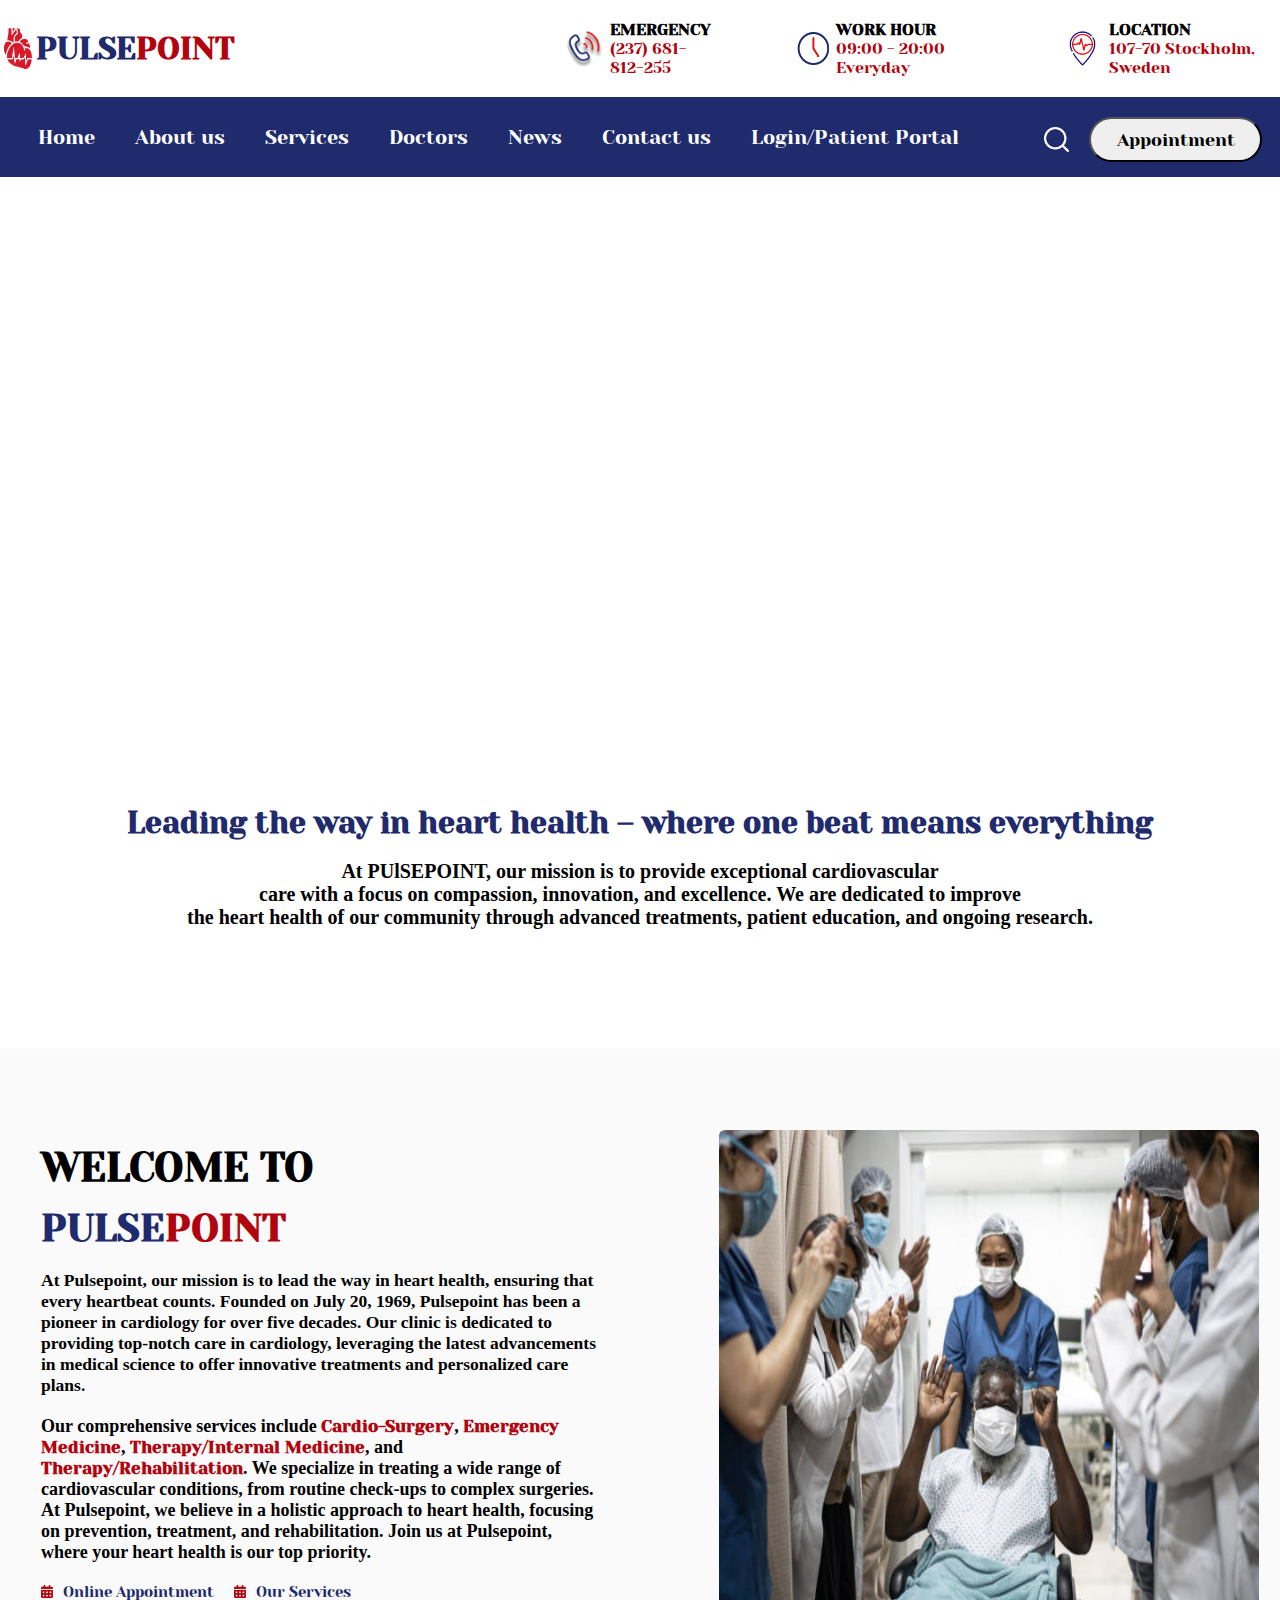
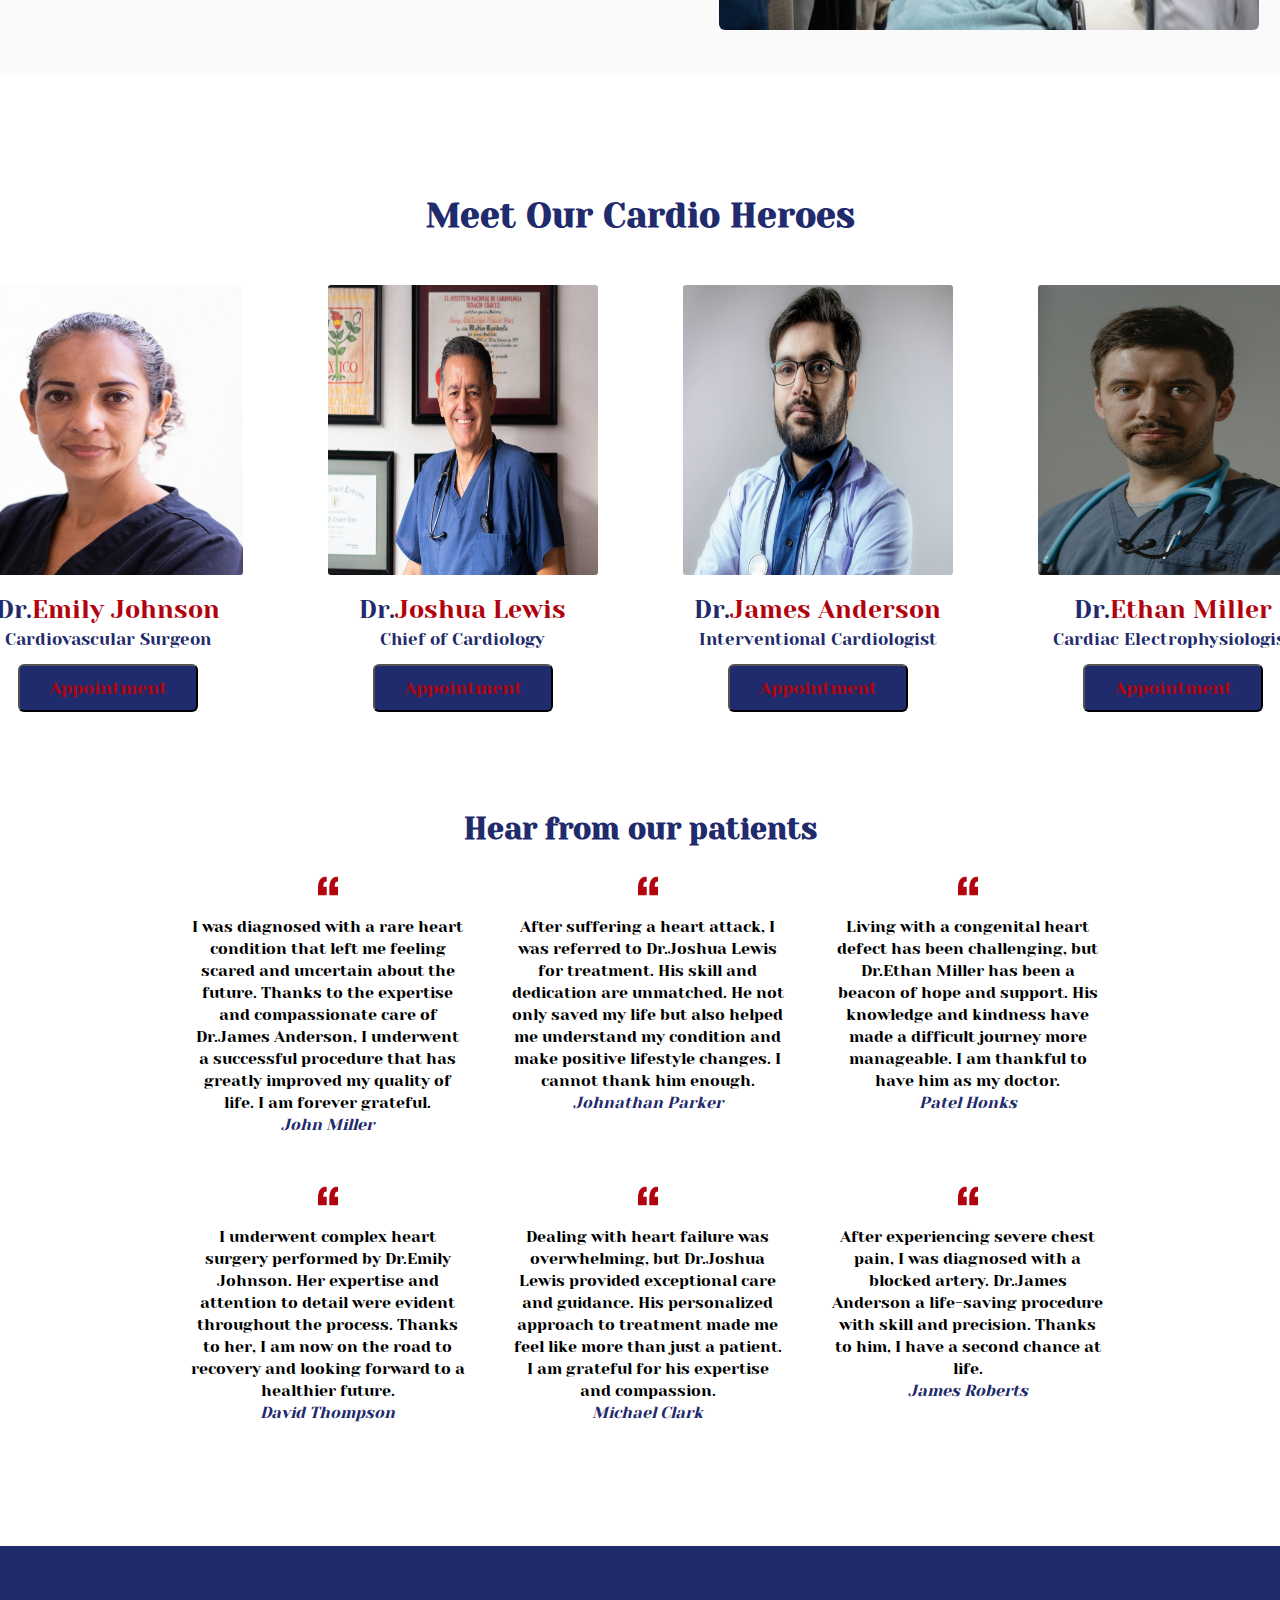
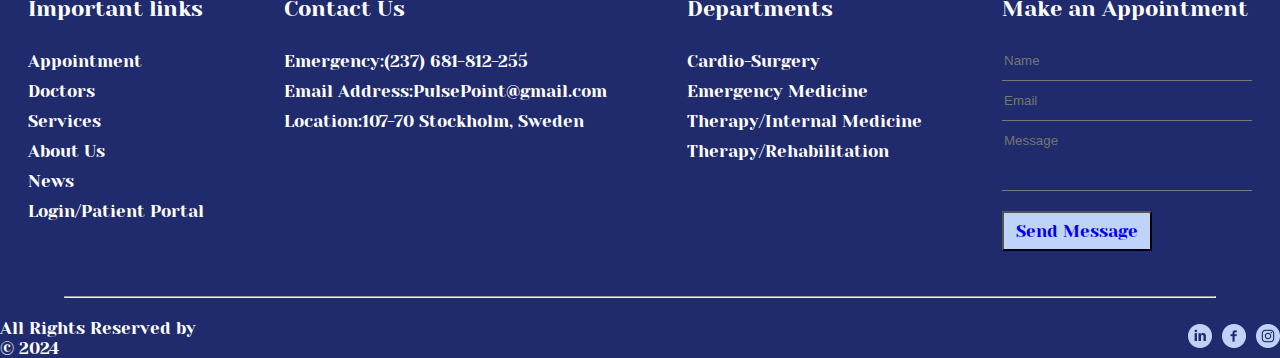
<file: aboutus.html>
<!DOCTYPE html>
<html lang="en">
<head>
    <meta charset="UTF-8">
    <meta name="viewport" content="width=device-width, initial-scale=1.0">
    <title>Document</title>
    <link rel="stylesheet" href="/aboutus.css">
    <link rel="stylesheet" href="/aboutus-media.css">
</head>
<body>
    <!--header part will be same for evry page-->
    <header>
        <!--first section of logo,name of the hospital,contact,working hours and location-->
        <section class="first-section-of-header-part">
            <div class="first-div-of-section-one">
                <img class="logo" src="/images/logo.avif" alt="logo of the hospital">
                <a class="CL-NAME" href="/index.html"><h1>PULSE<span>POINT</span></h1></a>
            </div>

            <div class="second-div-of-section-one">
                <div class="child-div-of-second-div ch1">
                    <img class="contact" src="/images/contact-icon.png" alt="contact-icon" width="50"> 
                    <div class="div-of-child-div">
                        <p class="first-p-of-child-div">EMERGENCY</p> 
                        <p width="140" class="second-p-of-child-div">(237) 681-812-255</p>
                    </div>
                </div>
                <div class="child-div-of-second-div ch2">
                    <img class="clock" src="/images/clock-icon.png" alt="clock-icon" width="50">
                    <div class="div-of-child-div">
                        <p class="first-p-of-child-div">WORK HOUR</p>
                        <p width="183" class="second-p-of-child-div">09:00 - 20:00 Everyday</p>
                    </div>
                </div>
                <div class="child-div-of-second-div ch3">
                    <img class="location" src="/images/location-icon.png" alt="location-icon" width="50">
                    <div class="div-of-child-div">
                        <p class="first-p-of-child-div">LOCATION</p>
                        <p width="133" class="second-p-of-child-div">107-70 Stockholm, Sweden</p>
                    </div>
                </div>
            </div>
        </section>

        <!--second dection that involves navbar and the appointment searching part-->
        <section class="second-section-of-header-part">
            <nav>
                <li><a href="/index.html">Home</a></li>
                <li><a href="/aboutus.html">About us</a></li>
                <li><a href="/services.html">Services</a></li>
                <li><a href="/doctors.html">Doctors</a></li>
                <li><a href="/news.html">News</a></li>
                <li><a href="/contactus.html">Contact us</a></li>
                <li><a href="/login.html">Login/Patient Portal</a></li>
            </nav>

            <!--for the litte screen-->
            <div class="clinic-name-div">
                <img class="hospital-logo" src="/images/logo.avif" alt="logo of the hospital">
                <h1>PULSE<span>POINT</span></h1>
            </div>

            <div class="div-of-second-section">
                <img  class="search" src="/images/search-icon.png" alt="saerch-icon" >
                <button><a class="btn-txt" href="/appointment.html">Appointment</a></button>
            </div>

            <!--for the little screen-->
            <div class="burger-menu-div">
                <img src="/images/burger-menu.png" alt="">
            </div>
        </section>
    </header>

    <main>

        <!--first section of main part- (video background)-->
        <section class="first-section-from-the-main-part">
            <!--there will be the slideshow on the background-->
            <div class="slideshow-container">
                <img src="/images/recover-1.jpg" alt="recover-1">
                <img src="/images/recover-2.jpg" alt="recover-2">
                <img src="/images/recover-3.jpg" alt="recover-3">
                <img src="/images/recover-4.jpg" alt="recover-4">
            </div>
        </section>

        <!--second section of main part-(opening text) -->
        <section class="second-main-section">
            <h1>Leading the way in heart health – where one beat means everything</h1>
            <p>
                At PUlSEPOINT, our mission is to provide exceptional cardiovascular <br>
                care with a focus on compassion, innovation, and excellence. We are dedicated  to improve<br>
                the heart health of our community through advanced treatments, 
                patient education, and ongoing research.
            </p>
        </section>

        <!--third sectio of main part -(information) -->
        <section class="third-main-section">
            <div class="text-part">
                <h1 class="welcome-to">WELCOME TO</h1>
                <h1 class="pulse-point">PULSE<span>POINT</span></h1>
                
                <p class="first-p-from-text-part">
                    At Pulsepoint, our mission is to lead the way in heart health, 
                    ensuring that every heartbeat counts. Founded on July 20, 1969, 
                    Pulsepoint has been a pioneer in cardiology for over five decades. 
                    Our clinic is dedicated to providing top-notch care in cardiology, 
                    leveraging the latest advancements in medical science to offer 
                    innovative treatments and personalized care plans.
                </p>

                <p class="second-p-from-text-part">
                    Our comprehensive services include <a href="#" class="service-links">Cardio-Surgery</a>, 
                    <a href="#" class="service-links">Emergency Medicine</a>, <a href="#" class="service-links">Therapy/Internal Medicine</a>, and 
                    <a href="#" class="service-links">Therapy/Rehabilitation</a>. We specialize in treating 
                    a wide range of cardiovascular conditions, from routine 
                    check-ups to complex surgeries. At Pulsepoint, we believe 
                    in a holistic approach to heart health, focusing on prevention, 
                    treatment, and rehabilitation.
                    Join us at Pulsepoint, where your heart health is our top priority.
                </p>

                <div class="parent-img-vs-text-div">
                    <div class="img-vs-text">
                        <img src="/images/appointment-icon.png" alt="">
                        <p><a href="/appointment.html" class="text">Online Appointment</a></p>
                    </div>

                    <div class="img-vs-text div2">
                        <img src="/images/appointment-icon.png" alt="">
                        <p ><a href="/services.html" class="text">Our Services</a></p>
                    </div>
                </div>
                
            </div>

            <div class="img-part">
                <img src="/images/about-us-img-1.jpg" alt="heapy-patient">
            </div>

        </section>

        <!--forth section of main part - (top doctors)-->
        <section class="forth-main-section">
            <h1>Meet Our Cardio Heroes</h1>
            <div class="parent-doctors-div">
                <div class="child-doctors-div">
                    <img src="/images/doctor-1.jpg" alt="doctor-1" width="50">
                    <p class="name-of-doctor">Dr.<span><a href=""></a>Emily Johnson</span></p>
                    <p class="specialty">Cardiovascular Surgeon</p>
                    <button class="book-now"><a href="/appointment.html">Appointment</a></button>
                </div>

                <div class="child-doctors-div">
                    <img src="/images/doctor-8.jpg" alt="doctor-2" width="50">
                    <p class="name-of-doctor">Dr.<span>Joshua Lewis</span></p>
                    <p class="specialty">Chief of Cardiology</p>
                    <button class="book-now"><a href="/appointment.html">Appointment</a></button>
                </div>

                <div class="child-doctors-div">
                    <img src="/images/doctor-3.jpg" alt="doctor-3" width="50">
                    <p class="name-of-doctor">Dr.<span>James Anderson</span></p>
                    <p class="specialty">Interventional Cardiologist</p>
                    <button class="book-now"><a href="/appointment.html">Appointment</a></button>
                </div>
                <div class="child-doctors-div">
                    <img src="/images/doctor-9.jpg" alt="doctor-4" width="50"> 
                    <p class="name-of-doctor">Dr.<span>Ethan Miller</span></p>
                    <p class="specialty">Cardiac Electrophysiologist</p>
                    <button class="book-now"><a href="/appointment.html">Appointment</a></button>
                </div>
            </div>
        </section>

        <!--fifth section of main part - patient's feedbacks-->
        <section class="fifth-main-section">
            <h1>Hear from our patients</h1>
            <div class="parent-patients-div">
                <div class="child-patients-div">
                    <img src="/images/quotation-mark.png" alt="quotation-mark">
                    <p>
                        I was diagnosed with a rare heart condition 
                        that left me feeling scared and uncertain about 
                        the future. Thanks to the expertise and compassionate 
                        care of Dr.James Anderson, I underwent a successful procedure 
                        that has greatly improved my quality of life. 
                        I am forever grateful. <br>
                        <i class="italic-names">John Miller</i>
                    </p>
                </div>

                <div class="child-patients-div">
                    <img src="/images/quotation-mark.png" alt="quotation-mark">
                    <p>
                        After suffering a heart attack, I was referred 
                        to Dr.Joshua Lewis for treatment. His skill and 
                        dedication are unmatched. He not only saved my life 
                        but also helped me understand my condition and make 
                        positive lifestyle changes. I cannot thank him enough. <br>
                        <i class="italic-names">Johnathan Parker</i>
                    </p>
                </div>

                <div class="child-patients-div">
                    <img src="/images/quotation-mark.png" alt="quotation-mark">
                    <p>
                        Living with a congenital heart defect has been challenging, 
                        but Dr.Ethan Miller has been a beacon of hope and support. 
                        His knowledge and kindness have made a difficult journey more 
                        manageable. I am thankful to have him as my doctor. <br>
                        <i class="italic-names">Patel Honks</i>
                    </p>
                </div>

                <div class="child-patients-div">
                    <img src="/images/quotation-mark.png" alt="quotation-mark">
                    <p>
                        I underwent complex heart surgery performed by 
                        Dr.Emily Johnson. Her expertise and attention to detail 
                        were evident throughout the process. Thanks to her, 
                        I am now on the road to recovery and looking forward 
                        to a healthier future. <br>
                        <i class="italic-names">David Thompson</i>
                    </p>
                </div>

                <div class="child-patients-div">
                    <img src="/images/quotation-mark.png" alt="quotation-mark">
                    <p>
                        Dealing with heart failure was overwhelming, but 
                        Dr.Joshua Lewis provided exceptional care and guidance. 
                        His personalized approach to treatment made me feel 
                        like more than just a patient. I am grateful for his 
                        expertise and compassion. <br>
                        <i class="italic-names">Michael Clark</i>
                    </p>
                </div>

                <div class="child-patients-div">
                    <img src="/images/quotation-mark.png" alt="quotation-mark">
                    <p>
                        After experiencing severe chest pain, I was diagnosed 
                        with a blocked artery. Dr.James Anderson a life-saving 
                        procedure with skill and precision. Thanks to him, I have 
                        a second chance at life. <br>
                        <i class="italic-names">James Roberts</i>
                    </p>
                </div>

               
            </div>
        </section>
    </main>

        <!--footer-->
        <footer>
            <div class="firt-footer-part">
                <div class="child-footer-part">
                    <p class="footer-title">Important links</p>
                    <p class="first-footer-p"><a href="/appointment.html">Appointment</a></p>
                    <p class="under-footer-p"><a href="/doctors.css">Doctors</a></p>
                    <p class="under-footer-p"><a href="/services.html">Services</a></p>
                    <p class="under-footer-p"><a href="/aboutus.html">About Us</a></p>
                    <p class="under-footer-p"><a href="/news.html">News</a></p>
                    <p class="under-footer-p"><a href="login.html">Login/Patient Portal</a></p>
                </div>
    
                <div class="child-footer-part">
                    <p class="footer-title">Contact Us</p>
                    <p class="first-footer-p">Emergency:(237) 681-812-255</p>
                    <p class="under-footer-p">Email Address:PulsePoint@gmail.com</p>
                    <p class="under-footer-p">Location:107-70 Stockholm, Sweden</p>
                </div>
    
                <div class="child-footer-part">
                    <p class="footer-title">Departments</p>
                    <p class="first-footer-p"> <a href="/services.html">Cardio-Surgery</a></p>
                    <p class="under-footer-p"> <a href="/services.html">Emergency Medicine</a></p>
                    <p class="under-footer-p"> <a href="/services.html">Therapy/Internal Medicine</a></p>
                    <p class="under-footer-p"> <a href="/services.html">Therapy/Rehabilitation</a></p>
                </div>
    
                <div class="child-footer-part">
                    <p class="footer-title">Make an Appointment</p>
                    <form class="footer-form">
                        <input  class="footer-input" type="text" placeholder="Name"> <br>
                        <input  class="footer-input"type="email" placeholder="Email"> <br>
                        <input class="footer-input longer" type="text"  placeholder="Message">
                    </form>
                    <button><a href="#">Send Message</a></button>
                </div>
            </div>
    
            <hr>
    
            <div class="second-footer-part">
                <p class="website-right"> All Rights Reserved by  © 2024 </p>
                <div>
                    <img src="/images/ln.png" alt="">
                </div>
                <div class="img-footer-div">
                    <img src="/images/facebook.png" alt="">
                </div>
                <div class="img-footer-div">
                    <img src="/images/insta.png" alt="">
                </div>
            </div>
        </footer>
</body>
</html>
</file>
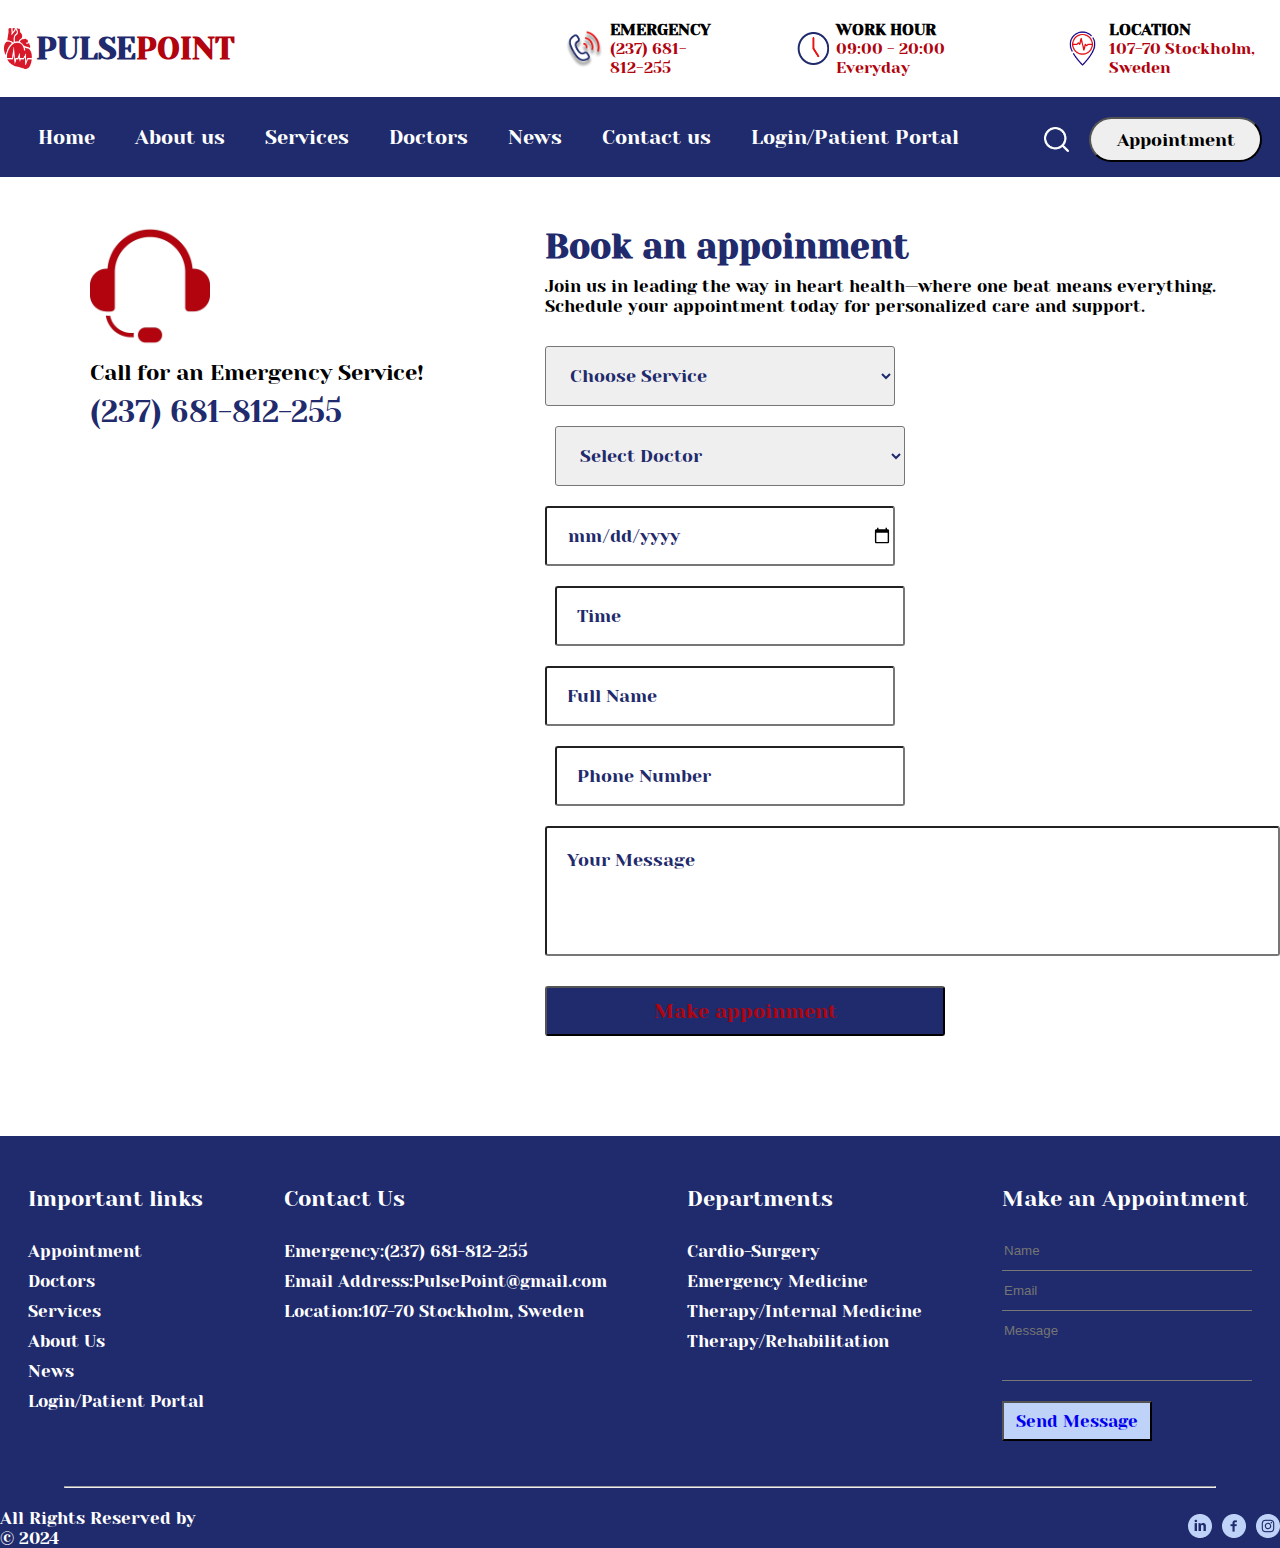
<file: appointment.html>
<!DOCTYPE html>
<html lang="en">
<head>
    <meta charset="UTF-8">
    <meta name="viewport" content="width=device-width, initial-scale=1.0">
    <title>Document</title>
    <link rel="stylesheet" href="/appoinment.css">
    <link rel="stylesheet" href="/appoinment-media.css">
</head>
<body>
    <!--header part will be same on every page-->
    <header>
        <!--first section of logo,name of the hospital,contact,working hours and location-->
        <section class="first-section-of-header-part">
            <div class="first-div-of-section-one">
                <img class="logo" src="/images/logo.avif" alt="logo of the hospital">
                <a class="CL-NAME" href="index.html"><h1>PULSE<span>POINT</span></h1></a>
            </div>

            <div class="second-div-of-section-one">
                <div class="child-div-of-second-div ch1">
                    <img class="contact" src="/images/contact-icon.png" alt="contact-icon" width="50"> 
                    <div class="div-of-child-div">
                        <p class="first-p-of-child-div">EMERGENCY</p> 
                        <p width="140" class="second-p-of-child-div">(237) 681-812-255</p>
                    </div>
                </div>
                <div class="child-div-of-second-div ch2">
                    <img class="clock" src="/images/clock-icon.png" alt="clock-icon" width="50">
                    <div class="div-of-child-div">
                        <p class="first-p-of-child-div">WORK HOUR</p>
                        <p width="183" class="second-p-of-child-div">09:00 - 20:00 Everyday</p>
                    </div>
                </div>
                <div class="child-div-of-second-div ch3">
                    <img class="location" src="/images/location-icon.png" alt="location-icon" width="50">
                    <div class="div-of-child-div">
                        <p class="first-p-of-child-div">LOCATION</p>
                        <p width="133" class="second-p-of-child-div">107-70 Stockholm, Sweden</p>
                    </div>
                </div>
            </div>
        </section>

        <!--second dection that involves navbar and the appointment searching part-->
        <section class="second-section-of-header-part">
            <nav>
                <li><a href="/index.html">Home</a></li>
                <li><a href="/aboutus.html">About us</a></li>
                <li><a href="/services.html">Services</a></li>
                <li><a href="/doctors.html">Doctors</a></li>
                <li><a href="/news.html">News</a></li>
                <li><a href="/contactus.html">Contact us</a></li>
                <li><a href="/login.html">Login/Patient Portal</a></li>
            </nav>

            <!--for the litte screen-->
            <div class="clinic-name-div">
                <img class="hospital-logo" src="/images/logo.avif" alt="logo of the hospital">
                <h1>PULSE<span>POINT</span></h1>
            </div>

            <div class="div-of-second-section">
                <img  class="search" src="/images/search-icon.png" alt="saerch-icon" >
                <button><a class="btn-txt" href="/appointment.html">Appointment</a></button>
            </div>

            <!--for the little screen-->
            <div class="burger-menu-div">
                <img src="/images/burger-menu.png" alt="">
            </div>
        </section>
    </header>

    <main>
        <!--first section-->
        <section class="first-main-section">
            <div class="left-part">
                <img src="/images/call-us.png" alt="">
                <p class="emergency-call">Call for an Emergency Service!</p>
                <p class="number">(237) 681-812-255</p>
            </div>

            <div class="right-part">
                <h1>Book an appoinment</h1>
                <p>
                    Join us in leading the way in heart health—where one 
                    beat means everything. Schedule your appointment today 
                    for personalized care and support.
                </p>

                <form class="first-main-form">
                    <div class="form-group">
                        <select class="service-choice" name="service" id="service" required>
                            <option value="">Choose Service</option>
                            <option value="cardio-surgeory">Cardio-surgeory</option>
                            <option value="emergency-medicine">Emergency Medicine</option>
                            <option value="therapy-internal-medicine">Therapy/Internal Medicine</option>
                            <option value="therapy-rehabilitation">Therapy/Rehabilitation</option>
                        </select>

                        <select class="doctor-choice" name="doctors" id="doctors" required>
                            <option value="">Select Doctor</option>
                            <option value="Emily Johnson(Cardio-Surgery)">Emily Johnson(Cardio-Surgery)</option>
                            <option value="Michael Smith(Emergency Medicine)">Michael Smith(Emergency Medicine)</option>
                            <option value="James Anderson(Therapy/Rehabilitation)">James Anderson(Therapy/Rehabilitation)</option>
                            <option value="Joshua Lewis(Cardio-Surgery)">Joshua Lewis(Cardio-Surgery)</option>
                            <option value="Ethan Miller(Therapy/Internal Medicine)">Ethan Miller(Therapy/Internal Medicine)</option>
                        </select>
                    </div>

                    <input class="date" type="date" placeholder="MM/DD/YYYY" required>
                    <input class="time" type="number" placeholder="Time" required> <br>
                    <input class="name-input" type="text" placeholder="Full Name" required>
                    <input class="phone-number" type="number" placeholder="Phone Number" required> <br>
                    <input class="your-masseage" type="text" placeholder="Your Message">  <br>

                    <button class="mk-a"><a href="#">Make appoinment</a></button>
                    
                </form>

                <!-- for the little screen -->
                <form class="online-booking">
                    <div class="form-group">
                        <select class="service-choice" name="service" id="service" required>
                            <option value="">Choose Service</option>
                            <option value="cardio-surgeory">Cardio-surgeory</option>
                            <option value="emergency-medicine">Emergency Medicine</option>
                            <option value="therapy-internal-medicine">Therapy/Internal Medicine</option>
                            <option value="therapy-rehabilitation">Therapy/Rehabilitation</option>
                        </select>

                        <br>
                        <select class="doctor-choice" name="doctors" id="doctors" required>
                            <option value="">Select Doctor</option>
                            <option value="Emily Johnson(Cardio-Surgery)">Emily Johnson(Cardio-Surgery)</option>
                            <option value="Michael Smith(Emergency Medicine)">Michael Smith(Emergency Medicine)</option>
                            <option value="James Anderson(Therapy/Rehabilitation)">James Anderson(Therapy/Rehabilitation)</option>
                            <option value="Joshua Lewis(Cardio-Surgery)">Joshua Lewis(Cardio-Surgery)</option>
                            <option value="Ethan Miller(Therapy/Internal Medicine)">Ethan Miller(Therapy/Internal Medicine)</option>
                        </select>
                    </div>
                     <br>
                    <input class="date" type="date" placeholder="MM/DD/YYYY" required> <br>
                    <input class="time" type="number" placeholder="Time" required> <br>
                    <input class="name-input" type="text" placeholder="Full Name" required><br>
                    <input class="phone-number" type="number" placeholder="Phone Number" required> <br>
                    <input class="your-masseage" type="text" placeholder="Your Message">  <br>

                    <button class="mk-a"><a href="#">Make appoinment</a></button>
                </form>
            </div>
        </section>
    </main>

        <!--footer-->
        <footer>
            <div class="firt-footer-part">
                <div class="child-footer-part">
                    <p class="footer-title">Important links</p>
                    <p class="first-footer-p"><a href="/appointment.html">Appointment</a></p>
                    <p class="under-footer-p"><a href="/doctors.css">Doctors</a></p>
                    <p class="under-footer-p"><a href="/services.html">Services</a></p>
                    <p class="under-footer-p"><a href="/aboutus.html">About Us</a></p>
                    <p class="under-footer-p"><a href="/news.html">News</a></p>
                    <p class="under-footer-p"><a href="login.html">Login/Patient Portal</a></p>
                </div>
    
                <div class="child-footer-part">
                    <p class="footer-title">Contact Us</p>
                    <p class="first-footer-p">Emergency:(237) 681-812-255</p>
                    <p class="under-footer-p">Email Address:PulsePoint@gmail.com</p>
                    <p class="under-footer-p">Location:107-70 Stockholm, Sweden</p>
                </div>
    
                <div class="child-footer-part">
                    <p class="footer-title">Departments</p>
                    <p class="first-footer-p"> <a href="/services.html">Cardio-Surgery</a></p>
                    <p class="under-footer-p"> <a href="/services.html">Emergency Medicine</a></p>
                    <p class="under-footer-p"> <a href="/services.html">Therapy/Internal Medicine</a></p>
                    <p class="under-footer-p"> <a href="/services.html">Therapy/Rehabilitation</a></p>
                </div>
    
                <div class="child-footer-part">
                    <p class="footer-title">Make an Appointment</p>
                    <form class="footer-form">
                        <input  class="footer-input" type="text" placeholder="Name"> <br>
                        <input  class="footer-input"type="email" placeholder="Email"> <br>
                        <input class="footer-input longer" type="text"  placeholder="Message">
                    </form>
                    <button><a href="#">Send Message</a></button>
                </div>
            </div>
    
            <hr>
    
            <div class="second-footer-part">
                <p class="website-right"> All Rights Reserved by  © 2024 </p>
                <div>
                    <img src="/images/ln.png" alt="">
                </div>
                <div class="img-footer-div">
                    <img src="/images/facebook.png" alt="">
                </div>
                <div class="img-footer-div">
                    <img src="/images/insta.png" alt="">
                </div>
            </div>
        </footer>
</body>
</html>
</file>
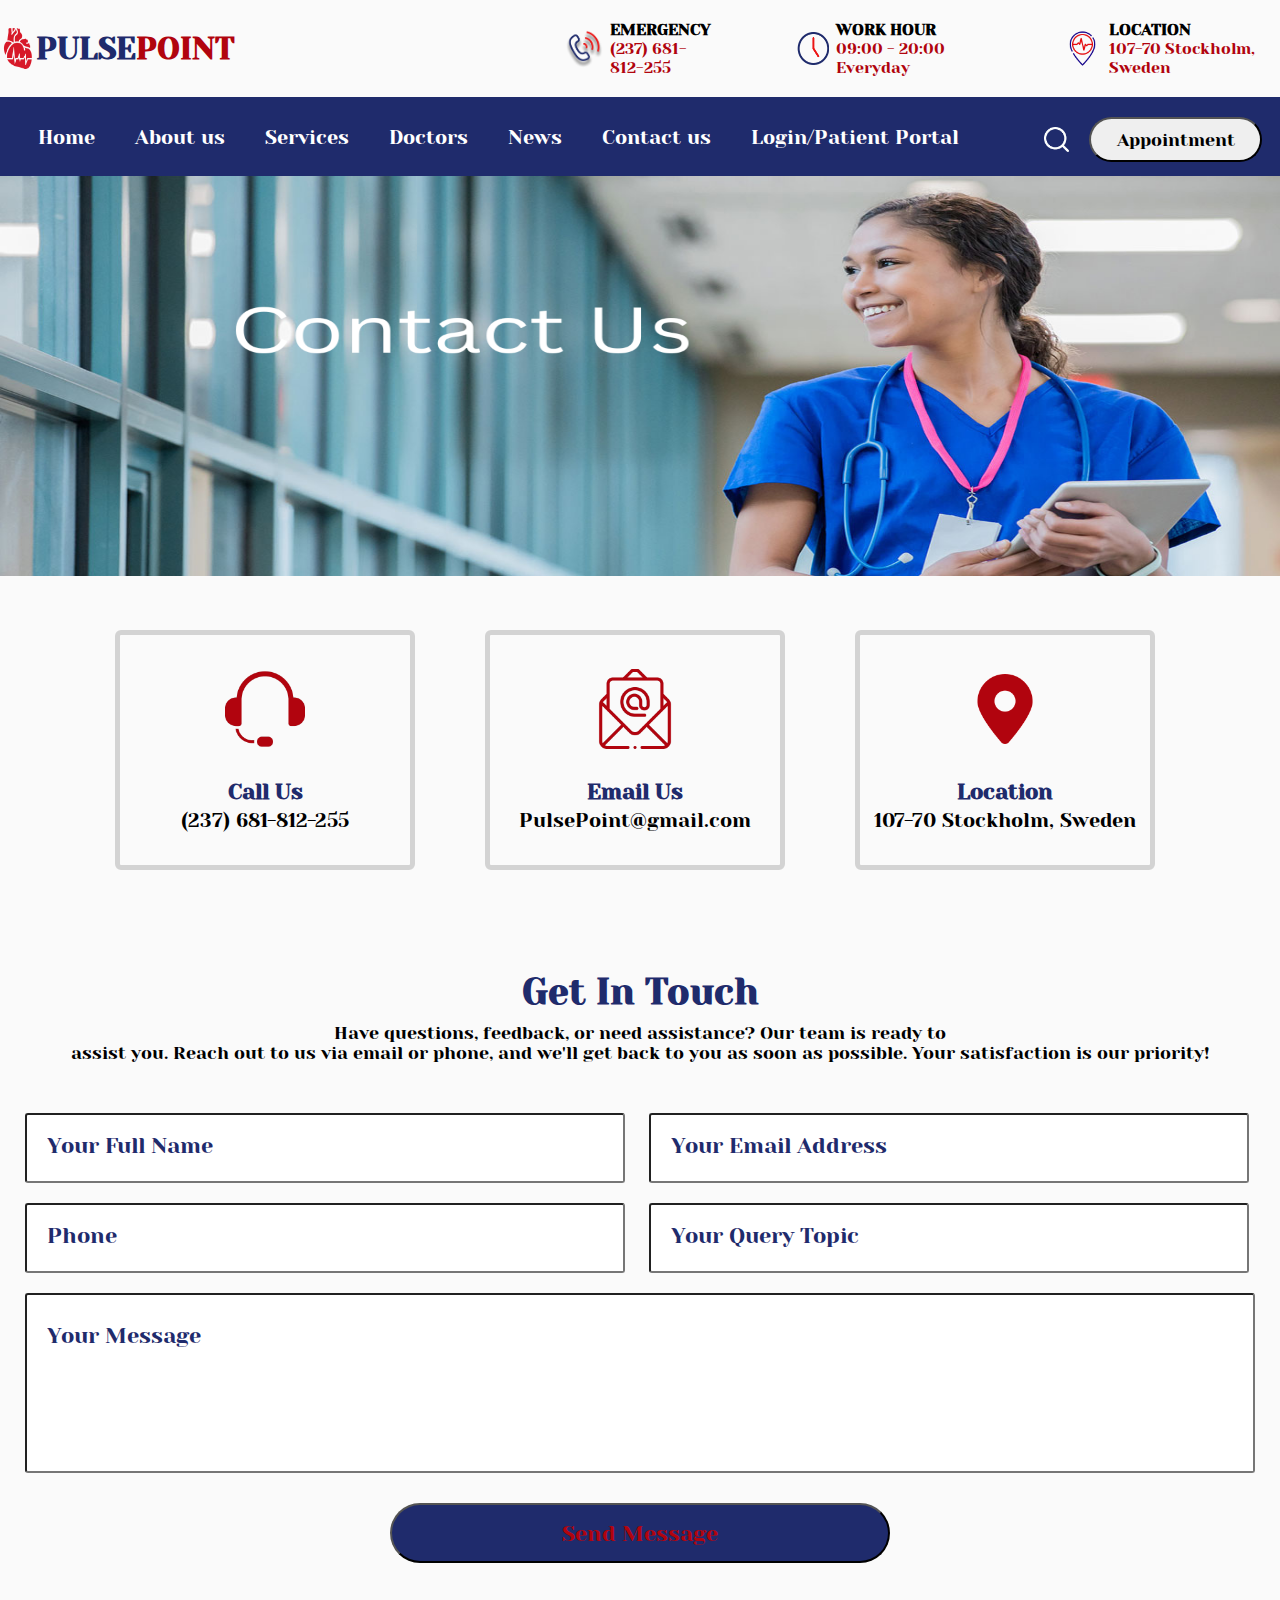
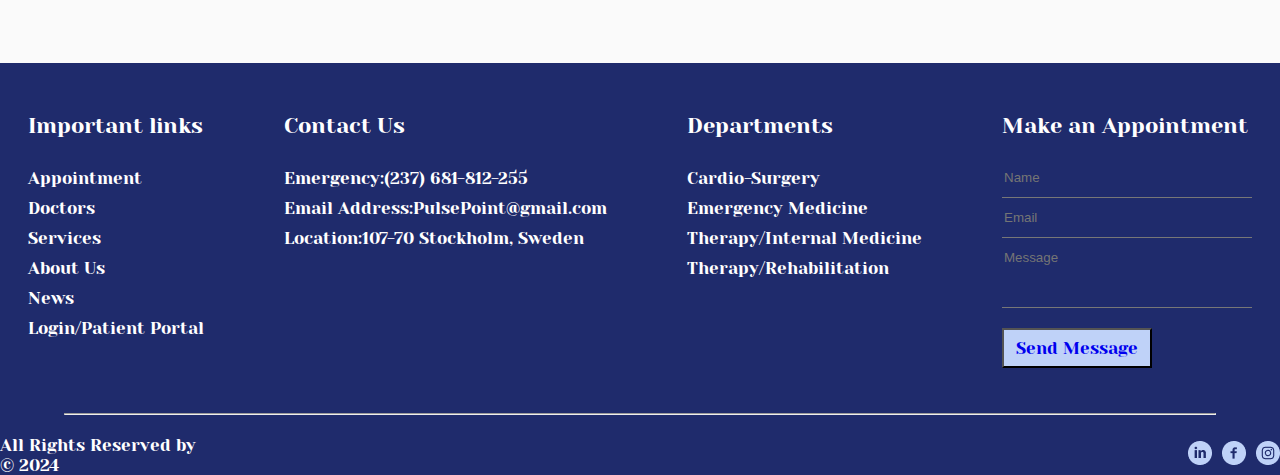
<file: contactus.html>
<!DOCTYPE html>
<html lang="en">
<head>
    <meta charset="UTF-8">
    <meta name="viewport" content="width=device-width, initial-scale=1.0">
    <title>Document</title>
    <link rel="stylesheet" href="/contactus.css">
    <link rel="stylesheet" href="/contactus-media.css">
</head>
<body>
    <!--hedaer part will be same on every page-->
    <header>
        <!--first section of logo,name of the hospital,contact,working hours and location-->
        <section class="first-section-of-header-part">
            <div class="first-div-of-section-one">
                <img class="logo" src="/images/logo.avif" alt="logo of the hospital">
                <a class="CL-NAME" href="/index.html"><h1>PULSE<span>POINT</span></h1></a>
            </div>

            <div class="second-div-of-section-one">
                <div class="child-div-of-second-div ch1">
                    <img class="contact" src="/images/contact-icon.png" alt="contact-icon" width="50"> 
                    <div class="div-of-child-div">
                        <p class="first-p-of-child-div">EMERGENCY</p> 
                        <p width="140" class="second-p-of-child-div">(237) 681-812-255</p>
                    </div>
                </div>
                <div class="child-div-of-second-div ch2">
                    <img class="clock" src="/images/clock-icon.png" alt="clock-icon" width="50">
                    <div class="div-of-child-div">
                        <p class="first-p-of-child-div">WORK HOUR</p>
                        <p width="183" class="second-p-of-child-div">09:00 - 20:00 Everyday</p>
                    </div>
                </div>
                <div class="child-div-of-second-div ch3">
                    <img class="location" src="/images/location-icon.png" alt="location-icon" width="50">
                    <div class="div-of-child-div">
                        <p class="first-p-of-child-div">LOCATION</p>
                        <p width="133" class="second-p-of-child-div">107-70 Stockholm, Sweden</p>
                    </div>
                </div>
            </div>
        </section>

        <!--second dection that involves navbar and the appointment searching part-->
        <section class="second-section-of-header-part">
            <nav>
                <li><a href="/index.html">Home</a></li>
                <li><a href="/aboutus.html">About us</a></li>
                <li><a href="/services.html">Services</a></li>
                <li><a href="/doctors.html">Doctors</a></li>
                <li><a href="/news.html">News</a></li>
                <li><a href="/contactus.html">Contact us</a></li>
                <li><a href="/login.html">Login/Patient Portal</a></li>
            </nav>

            <!--for the litte screen-->
            <div class="clinic-name-div">
                <img class="hospital-logo" src="/images/logo.avif" alt="logo of the hospital">
                <h1>PULSE<span>POINT</span></h1>
            </div>

            <div class="div-of-second-section">
                <img  class="search" src="/images/search-icon.png" alt="saerch-icon" >
                <button><a class="btn-txt" href="/appointment.html">Appointment</a></button>
            </div>

            <!--for the little screen-->
            <div class="burger-menu-div">
                <img src="/images/burger-menu.png" alt="">
            </div>
        </section>
    </header>

    <main>
        <!--first section of main part-->
        <section class="first-main-section">
            <img src="/images/contactus-cover.png" alt="">
        </section>

        <!--second section of main part - contact info-->
        <section class="second-main-section">
                <div class="child-divs">
                    <img src="/images/call-us.png" alt="">
                    <p class="first-p">Call Us</p>
                    <p class="second-p">(237) 681-812-255</p>
                </div>

                <div class="child-divs">
                    <img src="/images/email-us.png" alt="">
                    <p class="first-p">Email Us</p>
                    <p class="second-p">PulsePoint@gmail.com</p>
                </div>

                <div class="child-divs">
                    <img src="/images/new-loc.png" alt="">
                    <p class="first-p">Location</p>
                    <p class="second-p">107-70 Stockholm, Sweden</p>
                </div>
        </section>

        <section class="third-main-section">
            <h1>Get In Touch</h1>
            <p>
                Have questions, feedback, or need assistance? Our team is ready to  <br>
                assist you. Reach out to us via email or phone, and we'll get back to 
                you as soon as possible. Your satisfaction is our priority!
            </p>

            <form class="thrid-section-form">
                <input class="input user-name" type="text" placeholder="Your Full Name" required>
                <input class="input user-email" type="email" placeholder="Your Email Address" required> <br>
                <input class="input iser-ph-number" type="Your Phone Number" placeholder="Phone" required>
                <input class="input need" type="text" placeholder="Your Query Topic" required> <br>
                <input class="input help" type="text" placeholder="Your Message" required>
            </form>

            <form class="for-little-screen">
                <input class="firstname" type="text" placeholder="Your Full Name" required> <br>
                <input class="mail" type="email" placeholder="Your Email Address" required> <br>
                <input class="nmb" type="text" placeholder="Phone" required> <br>
                <input class="dis" type="text" placeholder="Your Query Topic" required> <br>
                <input class="helping" type="text" placeholder="Your Message" required>
            </form>
            <button><a href="#">Send Message</a></button>

        </section>
    </main>
        <!--footer-->
        <footer>
            <div class="firt-footer-part">
                <div class="child-footer-part">
                    <p class="footer-title">Important links</p>
                    <p class="first-footer-p"><a href="/appointment.html">Appointment</a></p>
                    <p class="under-footer-p"><a href="/doctors.css">Doctors</a></p>
                    <p class="under-footer-p"><a href="/services.html">Services</a></p>
                    <p class="under-footer-p"><a href="/aboutus.html">About Us</a></p>
                    <p class="under-footer-p"><a href="/news.html">News</a></p>
                    <p class="under-footer-p"><a href="login.html">Login/Patient Portal</a></p>
                </div>
    
                <div class="child-footer-part">
                    <p class="footer-title">Contact Us</p>
                    <p class="first-footer-p">Emergency:(237) 681-812-255</p>
                    <p class="under-footer-p">Email Address:PulsePoint@gmail.com</p>
                    <p class="under-footer-p">Location:107-70 Stockholm, Sweden</p>
                </div>
    
                <div class="child-footer-part">
                    <p class="footer-title">Departments</p>
                    <p class="first-footer-p"> <a href="/services.html">Cardio-Surgery</a></p>
                    <p class="under-footer-p"> <a href="/services.html">Emergency Medicine</a></p>
                    <p class="under-footer-p"> <a href="/services.html">Therapy/Internal Medicine</a></p>
                    <p class="under-footer-p"> <a href="/services.html">Therapy/Rehabilitation</a></p>
                </div>
    
                <div class="child-footer-part">
                    <p class="footer-title">Make an Appointment</p>
                    <form class="footer-form">
                        <input  class="footer-input" type="text" placeholder="Name"> <br>
                        <input  class="footer-input"type="email" placeholder="Email"> <br>
                        <input class="footer-input longer" type="text"  placeholder="Message">
                    </form>
                    <button><a href="#">Send Message</a></button>
                </div>
            </div>
    
            <hr>
    
            <div class="second-footer-part">
                <p class="website-right"> All Rights Reserved by  © 2024 </p>
                <div>
                    <img src="/images/ln.png" alt="">
                </div>
                <div class="img-footer-div">
                    <img src="/images/facebook.png" alt="">
                </div>
                <div class="img-footer-div">
                    <img src="/images/insta.png" alt="">
                </div>
            </div>
        </footer>
</body>
</html>
</file>
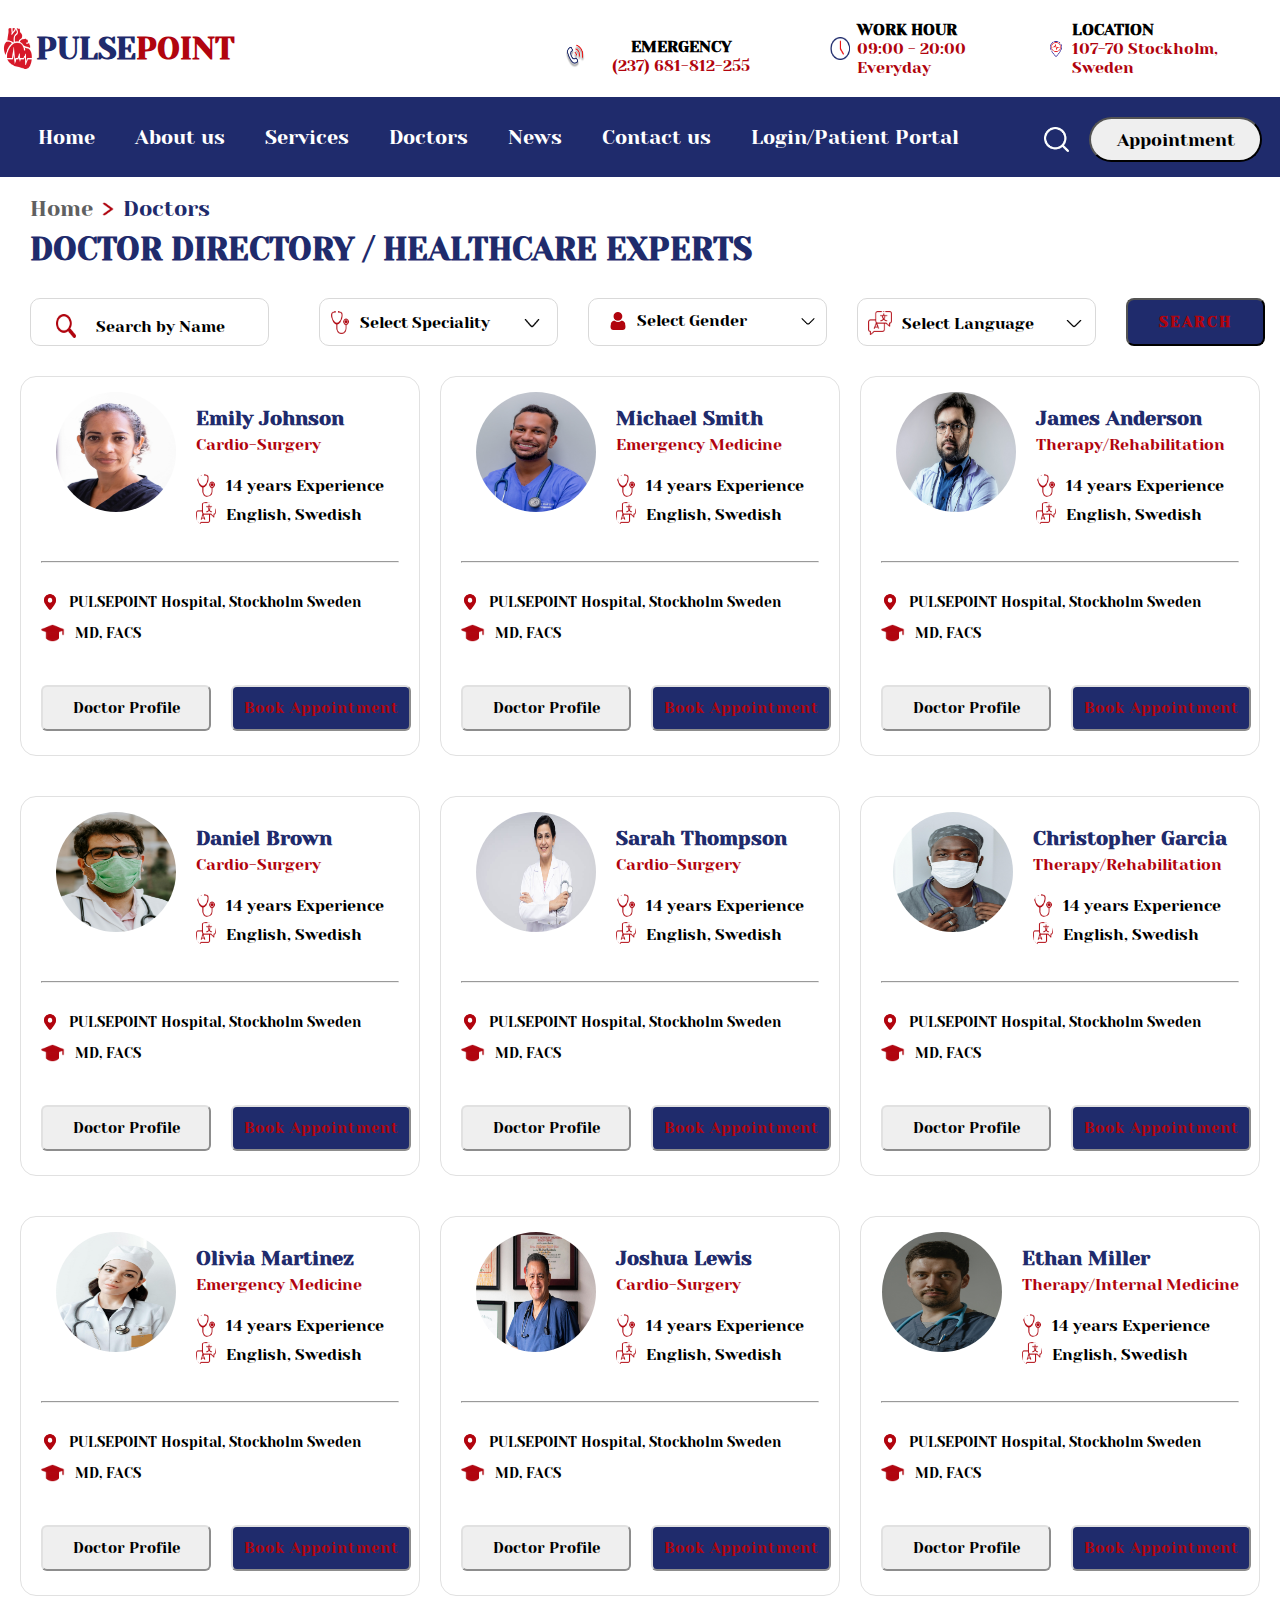
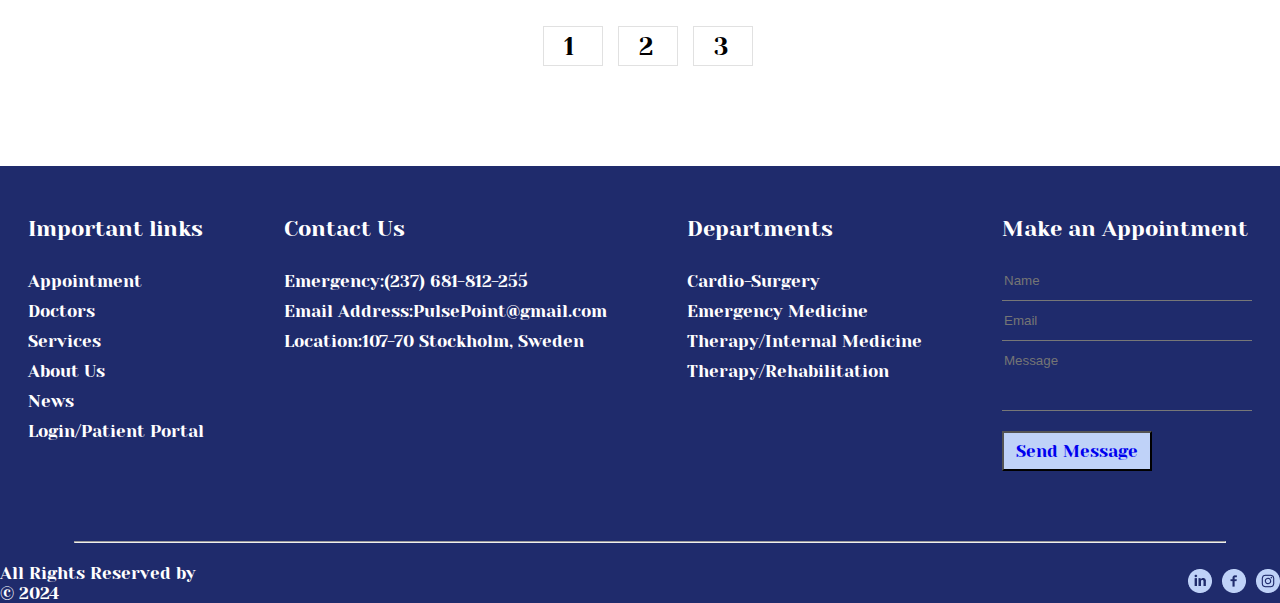
<file: doctors.html>
<!DOCTYPE html>
<html lang="en">
<head>
    <meta charset="UTF-8">
    <meta name="viewport" content="width=device-width, initial-scale=1.0">
    <title>Document</title>
    <link rel="stylesheet" href="/doctors.css">
    <link rel="stylesheet" href="/doctors-media.css">
</head>
<body>
        <!--every page has the same  header part-->
        <header>
            <!--first section of logo,name of the hospital,contact,working hours and location-->
            <section class="first-section-of-header-part">
                <div class="first-div-of-section-one">
                    <img class="logo" src="/images/logo.avif" alt="logo of the hospital">
                    <a class="CL-NAME" href="/index.html"><h1>PULSE<span>POINT</span></h1></a>
                </div>
    
                <div class="second-div-of-section-one">
                    <div class="child-div-of-second-div ch1">
                        <img class="contact" src="/images/contact-icon.png" alt="contact-icon" width="50"> 
                        <div class="div-of-child-div">
                            <p class="first-p-of-child-div">EMERGENCY</p> 
                            <p width="140" class="second-p-of-child-div">(237) 681-812-255</p>
                        </div>
                    </div>
                    <div class="child-div-of-second-div ch2">
                        <img class="clock" src="/images/clock-icon.png" alt="clock-icon" width="50">
                        <div class="div-of-child-div">
                            <p class="first-p-of-child-div">WORK HOUR</p>
                            <p width="183" class="second-p-of-child-div">09:00 - 20:00 Everyday</p>
                        </div>
                    </div>
                    <div class="child-div-of-second-div ch3">
                        <img class="location" src="/images/location-icon.png" alt="location-icon" width="50">
                        <div class="div-of-child-div">
                            <p class="first-p-of-child-div">LOCATION</p>
                            <p width="133" class="second-p-of-child-div">107-70 Stockholm, Sweden</p>
                        </div>
                    </div>
                </div>
            </section>
    
            <!--second dection that involves navbar and the appointment searching part-->
            <section class="second-section-of-header-part">
                <nav>
                    <li><a href="/index.html">Home</a></li>
                    <li><a href="/aboutus.html">About us</a></li>
                    <li><a href="/services.html">Services</a></li>
                    <li><a href="/doctors.html">Doctors</a></li>
                    <li><a href="/news.html">News</a></li>
                    <li><a href="/contactus.html">Contact us</a></li>
                    <li><a href="/login.html">Login/Patient Portal</a></li>
                </nav>
    
                <!--for the litte screen-->
                <div class="clinic-name-div">
                    <img class="hospital-logo" src="/images/logo.avif" alt="logo of the hospital">
                    <h1>PULSE<span>POINT</span></h1>
                </div>
    
                <div class="div-of-second-section">
                    <img  class="search" src="/images/search-icon.png" alt="saerch-icon" >
                    <button><a class="btn-txt" href="/appointment.html">Appointment</a></button>
                </div>
    
                <!--for the little screen-->
                <div class="burger-menu-div">
                    <img src="/images/burger-menu.png" alt="">
                </div>
            </section>
        </header>
    

        <main>
            <!--first section of main part-->
            <section class="first-section-from-the-main-part">
                <div class="first-div-of-first-section-from-the-main-part">
                    <p class="first-p-from-the-first-div-of-the-main-part"><a href="/index.html">Home</a></p>
                    <img class="right-icon" src="/images/right-icon.png" alt="right-icon">
                    <p class="second-p-from-the-first-div-of-the-main-part"><a href="/doctors.html">Doctors</a></p>
                </div>
                <h1>DOCTOR DIRECTORY / HEALTHCARE EXPERTS</h1>
            </section>

            <!--second section of main part-->
            <section class="second-section-from-the-main-part">
                <div class="parent-div-from-second-main-section pr1">
                    <div class="child-div-from-second-main-section ch1">
                        <img class="sarch-doctors" src="/images/search-doctor.png" alt="search-doctor">
                        <p class="name-search">Search by Name</p>
                    </div>
                </div>

                <div class="parent-div-from-second-main-section pr2">
                    <div class="child-div-from-second-main-section ch2">
                        <img class="stethoscope-icon" src="/images/imp-icon.png" alt="imp-icon">
                        <p class="Speciality">Select Speciality</p>
                        <img  class="down-icon-1" src="/images/down-icon.png" alt="down-icon">
                    </div>
                </div>
                <div class="parent-div-from-second-main-section pr3">
                    <div class="child-div-from-second-main-section ch3">
                        <img class="gender-icon" src="/images/gender-icon.png" alt="gender-icon">
                        <p class="gender">Select Gender</p>
                        <img class="down-icon-2" src="/images/down-icon.png" alt="down-icon">
                    </div>
                </div>
                <div class="parent-div-from-second-main-section pr4">
                    <div class="child-div-from-second-main-section ch4">
                        <img class="language-icon" src="/images/language-icon.png" alt="language-icon">
                        <p class="select-language">Select Language</p>
                        <img class="down-icon-3" src="/images/down-icon.png" alt="down-icon">
                    </div>
                </div>

                <button class="searching-button">SEARCH</button>

            </section>

            <!--third section of main part-->
            <section class="third-section-from-the-main-part">
                <div class="parent-div-of-third-main-section p1">
                    <div class="image-third-section-div p1">
                        <img id="doctor-img" src="/images/doctor-1.jpg" alt="doctor-1" width="100" height="100">
                        
                        <div class="personal-info-div p1">
                            <p class="doctor-name p1">Emily Johnson</p>
                            <p class="Speciality-p p1">Cardio-Surgery</p>

                            <div class="experience-div p1">
                                <img src="/images/imp-icon.png" alt="imp-icon">
                                <p>14 years Experience</p>
                            </div>

                            <div class="languages-div p1">
                                <img src="/images/language-icon.png" alt="language-icon">
                                <p>English, Swedish</p>
                            </div>
                        </div>
                    </div>
                    <hr>
                    <div class="hospital-location-div p1">
                        <img src="/images/location-icon(1).png" alt="location" class="p1">
                        <p class="p1">PULSEPOINT Hospital, Stockholm Sweden</p>
                    </div>

                    <div class="degree-div p1">
                        <img class="p1" src="/images/degree.png" alt="degree">
                        <p class="p1">MD, FACS</p>
                    </div>

                    <div class="buttons-div p1">
                        <button class="profile-button"><a class="pr-a" href="https://www.facebook.com/">Doctor Profile</a></button>
                        <button class="appointment-button"><a class="ap-a" href="/appointment.html">Book Appointment</a></button>
                    </div>
                </div>

                <div class="parent-div-of-third-main-section p2">
                    <div class="image-third-section-div p2">
                        <img class="p2" id="doctor-img" src="/images/doctor-2.jpg" alt="doctor-2" width="100" height="100">
                        
                        <div class="personal-info-div p2">
                            <p class="doctor-name p2">Michael Smith</p>
                            <p class="Speciality-p p2">Emergency Medicine</p>

                            <div class="experience-div p2">
                                <img src="/images/imp-icon.png" alt="imp-icon" class="p2">
                                <p class="p2">14 years Experience</p>
                            </div>

                            <div class="languages-div p2">
                                <img src="/images/language-icon.png" alt="language-icon" class="p2">
                                <p class="p2">English, Swedish</p>
                            </div>
                        </div>
                    </div>
                    <hr>
                    <div class="hospital-location-div p2">
                        <img src="/images/location-icon(1).png" alt="location" class="p2">
                        <p class="p2">PULSEPOINT Hospital, Stockholm Sweden</p>
                    </div>

                    <div class="degree-div p2">
                        <img src="/images/degree.png" alt="degree" class="p2">
                        <p class="p2">MD, FACS</p>
                    </div>

                    <div class="buttons-div p2">
                        <button class="profile-button p2"><a class="pr-a" href="https://www.facebook.com/">Doctor Profile</a></button>
                        <button class="appointment-button p2"><a class="ap-a" href="/appointment.html">Book Appointment</a></button>
                    </div>
                </div>

                <div class="parent-div-of-third-main-section p3">
                    <div class="image-third-section-div p3">
                        <img id="doctor-img" src="/images/doctor-3.jpg" alt="doctor-3" class="p3">
                        
                        <div class="personal-info-div p3">
                            <p class="doctor-name p3">James Anderson</p>
                            <p class="Speciality-p p3">Therapy/Rehabilitation</p>

                            <div class="experience-div p3">
                                <img src="/images/imp-icon.png" alt="imp-icon" class="p3">
                                <p class="p3">14 years Experience</p>
                            </div>

                            <div class="languages-div p3">
                                <img src="/images/language-icon.png" alt="language-icon" class="p3">
                                <p class="p3">English, Swedish</p>
                            </div>
                        </div>
                    </div>
                    <hr>
                    <div class="hospital-location-div p3">
                        <img src="/images/location-icon(1).png" alt="location" class="p3">
                        <p class="p3">PULSEPOINT Hospital, Stockholm Sweden</p>
                    </div>

                    <div class="degree-div p3">
                        <img src="/images/degree.png" alt="degree" class="p3">
                        <p class="p3">MD, FACS</p>
                    </div>

                    <div class="buttons-div p3">
                        <button class="profile-button p3"><a class="pr-a" href="https://www.facebook.com/">Doctor Profile</a></button>
                        <button class="appointment-button p3"><a class="ap-a" href="/appointment.html">Book Appointment</a></button>
                    </div>
                </div>

                <div class="parent-div-of-third-main-section p1">
                    <div class="image-third-section-div p1">
                        <img id="doctor-img" src="/images/doctor-4.jpg" alt="doctor-4" class="p1" >
                        
                        <div class="personal-info-div p1">
                            <p class="doctor-name p1">Daniel Brown </p>
                            <p class="Speciality-p p1">Cardio-Surgery</p>

                            <div class="experience-div p1">
                                <img src="/images/imp-icon.png" alt="imp-icon" class="p1">
                                <p class="p1">14 years Experience</p>
                            </div>

                            <div class="languages-div p1">
                                <img src="/images/language-icon.png" alt="language-icon" class="p1">
                                <p class="p1">English, Swedish</p>
                            </div>
                        </div>
                    </div>
                    <hr>
                    <div class="hospital-location-div p1">
                        <img src="/images/location-icon(1).png" alt="location" class="p1">
                        <p class="p1">PULSEPOINT Hospital, Stockholm Sweden</p>
                    </div>

                    <div class="degree-div p1">
                        <img src="/images/degree.png" alt="degree" class="p1">
                        <p class="p1">MD, FACS</p>
                    </div>

                    <div class="buttons-div p1">
                        <button class="profile-button p3"><a class="pr-a p1" href="https://www.facebook.com/">Doctor Profile</a></button>
                        <button class="appointment-button p3"><a class="ap-a p1" href="/appointment.html">Book Appointment</a></button>
                    </div>
                </div>

                <div class="parent-div-of-third-main-section p2">
                    <div class="image-third-section-div p2">
                        <img id="doctor-img" src="/images/additional-doctor.jpg" alt="doctor-5" class="p2">
                        
                        <div class="personal-info-div p2">
                            <p class="doctor-name p2">Sarah Thompson</p>
                            <p class="Speciality-p p2">Cardio-Surgery</p>

                            <div class="experience-div p2">
                                <img src="/images/imp-icon.png" alt="imp-icon" class="p2">
                                <p class="p2">14 years Experience</p>
                            </div>

                            <div class="languages-div p2">
                                <img src="/images/language-icon.png" alt="language-icon" class="p2">
                                <p class="p2">English, Swedish</p>
                            </div>
                        </div>
                    </div>
                    <hr>
                    <div class="hospital-location-div p2">
                        <img src="/images/location-icon(1).png" alt="location" class="p2">
                        <p class="p2">PULSEPOINT Hospital, Stockholm Sweden</p>
                    </div>

                    <div class="degree-div p2">
                        <img src="/images/degree.png" alt="degree" class="p2">
                        <p class="p2">MD, FACS</p>
                    </div>

                    <div class="buttons-div p2">
                        <button class="profile-button"><a class="pr-a p2" href="https://www.facebook.com/">Doctor Profile</a></button>
                        <button class="appointment-button"><a class="ap-a p2" href="/appointment.html">Book Appointment</a></button>
                    </div>
                </div>

                <div class="parent-div-of-third-main-section p3">
                    <div class="image-third-section-div p3">
                        <img id="doctor-img" src="/images/doctor-6.jpg" alt="doctor-6" class="p3">
                        
                        <div class="personal-info-div p3">
                            <p class="doctor-name p3">Christopher Garcia </p>
                            <p class="Speciality-p p3"> Therapy/Rehabilitation</p>

                            <div class="experience-div p3">
                                <img src="/images/imp-icon.png" alt="imp-icon" class="p3">
                                <p class="p3">14 years Experience</p>
                            </div>

                            <div class="languages-div p3">
                                <img src="/images/language-icon.png" alt="language-icon" class="p3">
                                <p class="p3">English, Swedish</p>
                            </div>
                        </div>
                    </div>
                    <hr>
                    <div class="hospital-location-div p3">
                        <img src="/images/location-icon(1).png" alt="location" class="p3">
                        <p class="p3">PULSEPOINT Hospital, Stockholm Sweden</p>
                    </div>

                    <div class="degree-div p3">
                        <img src="/images/degree.png" alt="degree" class="p3">
                        <p class="p3">MD, FACS</p>
                    </div>

                    <div class="buttons-div p3">
                        <button class="profile-button"><a class="pr-a p3" href="https://www.facebook.com/">Doctor Profile</a></button>
                        <button class="appointment-button"><a class="ap-a p3" href="/appointment.html">Book Appointment</a></button>
                    </div>
                </div>

                <div class="parent-div-of-third-main-section p1">
                    <div class="image-third-section-div p1">
                        <img id="doctor-img" src="/images/doctor-7.jpg" alt="doctor-7" class="p1">
                        
                        <div class="personal-info-div p1">
                            <p class="doctor-name p1">Olivia Martinez</p>
                            <p class="Speciality-p p1">Emergency Medicine</p>

                            <div class="experience-div p1">
                                <img src="/images/imp-icon.png" alt="imp-icon" class="p1">
                                <p class="p1">14 years Experience</p>
                            </div>

                            <div class="languages-div p1">
                                <img src="/images/language-icon.png" alt="language-icon" class="p1">
                                <p class="p1">English, Swedish</p>
                            </div>
                        </div>
                    </div>
                    <hr>
                    <div class="hospital-location-div p1">
                        <img src="/images/location-icon(1).png" alt="location" class="p1">
                        <p class="p1">PULSEPOINT Hospital, Stockholm Sweden</p>
                    </div>

                    <div class="degree-div p1">
                        <img src="/images/degree.png" alt="degree" class="p1">
                        <p class="p1">MD, FACS</p>
                    </div>

                    <div class="buttons-div p1">
                        <button class="profile-button"><a class="pr-a p1" href="https://www.facebook.com/">Doctor Profile</a></button>
                        <button class="appointment-button"><a class="ap-a p1" href="/appointment.html">Book Appointment</a></button>
                    </div>
                </div>

                <div class="parent-div-of-third-main-section p2">
                    <div class="image-third-section-div p2">
                        <img id="doctor-img" src="/images/doctor-8.jpg" alt="doctor-8" class="p2">
                        
                        <div class="personal-info-div p2">
                            <p class="doctor-name p2">Joshua Lewis </p>
                            <p class="Speciality-p p2"> Cardio-Surgery</p>

                            <div class="experience-div p2">
                                <img src="/images/imp-icon.png" alt="imp-icon" class="p2">
                                <p class="p2">14 years Experience</p>
                            </div>

                            <div class="languages-div p2">
                                <img src="/images/language-icon.png" alt="language-icon" class="p2">
                                <p class="p2">English, Swedish</p>
                            </div>
                        </div>
                    </div>
                    <hr>
                    <div class="hospital-location-div p2">
                        <img src="/images/location-icon(1).png" alt="location" class="p2">
                        <p class="p2">PULSEPOINT Hospital, Stockholm Sweden</p>
                    </div>

                    <div class="degree-div p2">
                        <img src="/images/degree.png" alt="degree" class="p2">
                        <p class="p2">MD, FACS</p>
                    </div>

                    <div class="buttons-div p2">
                        <button class="profile-button"><a class="pr-a p2" href="https://www.facebook.com/">Doctor Profile</a></button>
                        <button class="appointment-button"><a class="ap-a p2" href="/appointment.html">Book Appointment</a></button>
                    </div>
                </div>

                <div class="parent-div-of-third-main-section p3">
                    <div class="image-third-section-div p3">
                        <img  id="doctor-img" src="/images/doctor-9.jpg" alt="doctor-9" class="p3" >
                        
                        <div class="personal-info-div p3">
                            <p class="doctor-name p3">Ethan Miller</p>
                            <p class="Speciality-p p3">Therapy/Internal Medicine</p>

                            <div class="experience-div p3">
                                <img src="/images/imp-icon.png" alt="imp-icon" class="p3">
                                <p class="p3">14 years Experience</p>
                            </div>

                            <div class="languages-div p3">
                                <img src="/images/language-icon.png" alt="language-icon" class="p3">
                                <p class="p3">English, Swedish</p>
                            </div>
                        </div>
                    </div>
                    <hr>
                    <div class="hospital-location-div p3">
                        <img src="/images/location-icon(1).png" alt="location" class="p3">
                        <p class="p3">PULSEPOINT Hospital, Stockholm Sweden</p>
                    </div>

                    <div class="degree-div p3">
                        <img src="/images/degree.png" alt="degree" class="p3">
                        <p class="p3">MD, FACS</p>
                    </div>

                    <div class="buttons-div p3">
                        <button class="profile-button p3"><a class="pr-a p3" href="https://www.facebook.com/">Doctor Profile</a></button>
                        <button class="appointment-button p3"><a class="ap-a p3" href="/appointment.html">Book Appointment</a></button>
                    </div>
                </div>

            </section>

            <section class="forth-main-section">
                <div class="child-forth-div">
                    <p>1</p>
                </div>
                <div class="child-forth-div">
                    <p>2</p>
                </div>
                <div class="child-forth-div">
                    <p>3</p>
                </div>
            </section>
        </main>

            <!--footer-->
        <footer>
            <div class="firt-footer-part">
                <div class="child-footer-part">
                    <p class="footer-title">Important links</p>
                    <p class="first-footer-p"><a href="/appointment.html">Appointment</a></p>
                    <p class="under-footer-p"><a href="/doctors.css">Doctors</a></p>
                    <p class="under-footer-p"><a href="/services.html">Services</a></p>
                    <p class="under-footer-p"><a href="/aboutus.html">About Us</a></p>
                    <p class="under-footer-p"><a href="/news.html">News</a></p>
                    <p class="under-footer-p"><a href="login.html">Login/Patient Portal</a></p>
                </div>

                <div class="child-footer-part">
                    <p class="footer-title">Contact Us</p>
                    <p class="first-footer-p">Emergency:(237) 681-812-255</p>
                    <p class="under-footer-p">Email Address:PulsePoint@gmail.com</p>
                    <p class="under-footer-p">Location:107-70 Stockholm, Sweden</p>
                </div>

                <div class="child-footer-part">
                    <p class="footer-title">Departments</p>
                    <p class="first-footer-p"> <a href="/services.html">Cardio-Surgery</a></p>
                    <p class="under-footer-p"> <a href="/services.html">Emergency Medicine</a></p>
                    <p class="under-footer-p"> <a href="/services.html">Therapy/Internal Medicine</a></p>
                    <p class="under-footer-p"> <a href="/services.html">Therapy/Rehabilitation</a></p>
                </div>

                <div class="child-footer-part">
                    <p class="footer-title">Make an Appointment</p>
                    <form class="footer-form">
                        <input  class="footer-input" type="text" placeholder="Name"> <br>
                        <input  class="footer-input"type="email" placeholder="Email"> <br>
                        <input class="footer-input longer" type="text"  placeholder="Message">
                    </form>
                    <button><a href="#">Send Message</a></button>
                </div>
            </div>

            <hr>

            <div class="second-footer-part">
                <p class="website-right"> All Rights Reserved by  © 2024 </p>
                <div>
                    <img src="/images/ln.png" alt="">
                </div>
                <div class="img-footer-div">
                    <img src="/images/facebook.png" alt="">
                </div>
                <div class="img-footer-div">
                    <img src="/images/insta.png" alt="">
                </div>
            </div>
        </footer>
</body>
</html>
</file>
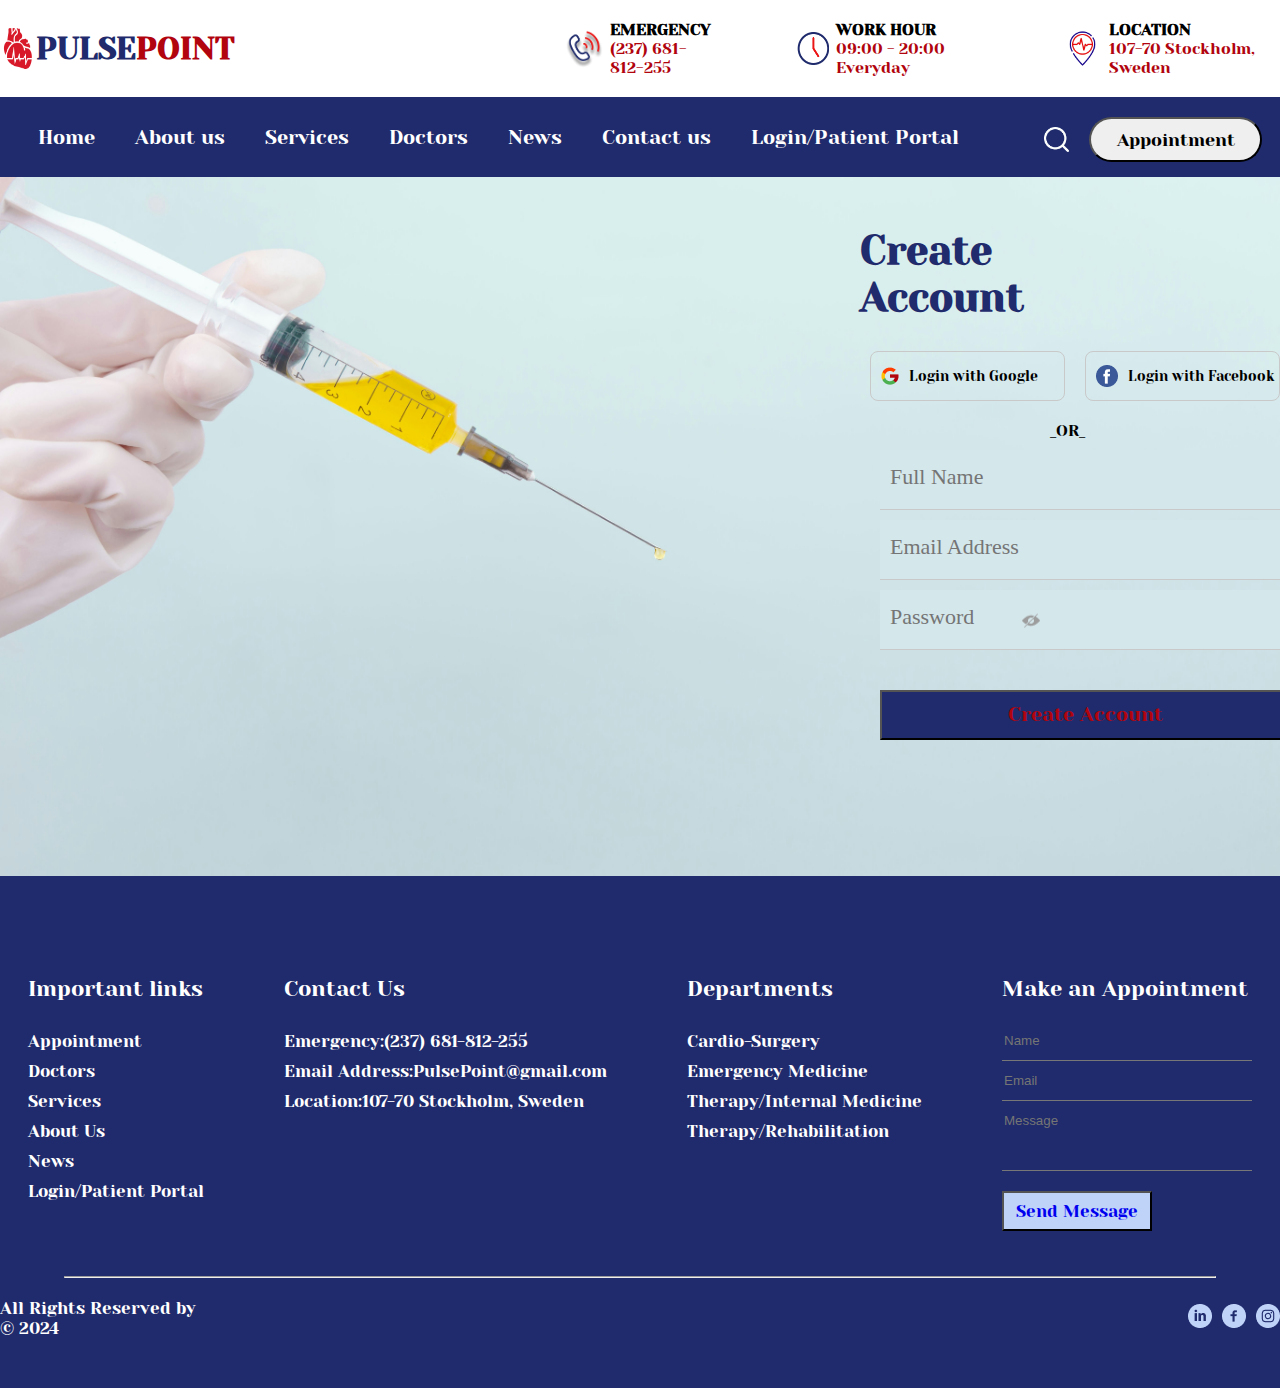
<file: forgotps.html>
<!DOCTYPE html>
<html lang="en">
<head>
    <meta charset="UTF-8">
    <meta name="viewport" content="width=device-width, initial-scale=1.0">
    <title>Document</title>
    <link rel="stylesheet" href="/forgotps.css">
    <link rel="stylesheet" href="/forgotps-media.css">
</head>
<body>
    <!--header part will be same on every page-->
    <header>
        <!--first section of logo,name of the hospital,contact,working hours and location-->
        <section class="first-section-of-header-part">
            <div class="first-div-of-section-one">
                <img class="logo" src="/images/logo.avif" alt="logo of the hospital">
                <a class="CL-NAME" href="/index.html"><h1>PULSE<span>POINT</span></h1></a>
            </div>

            <div class="second-div-of-section-one">
                <div class="child-div-of-second-div ch1">
                    <img class="contact" src="/images/contact-icon.png" alt="contact-icon" width="50"> 
                    <div class="div-of-child-div">
                        <p class="first-p-of-child-div">EMERGENCY</p> 
                        <p width="140" class="second-p-of-child-div">(237) 681-812-255</p>
                    </div>
                </div>
                <div class="child-div-of-second-div ch2">
                    <img class="clock" src="/images/clock-icon.png" alt="clock-icon" width="50">
                    <div class="div-of-child-div">
                        <p class="first-p-of-child-div">WORK HOUR</p>
                        <p width="183" class="second-p-of-child-div">09:00 - 20:00 Everyday</p>
                    </div>
                </div>
                <div class="child-div-of-second-div ch3">
                    <img class="location" src="/images/location-icon.png" alt="location-icon" width="50">
                    <div class="div-of-child-div">
                        <p class="first-p-of-child-div">LOCATION</p>
                        <p width="133" class="second-p-of-child-div">107-70 Stockholm, Sweden</p>
                    </div>
                </div>
            </div>
        </section>

        <!--second dection that involves navbar and the appointment searching part-->
        <section class="second-section-of-header-part">
            <nav>
                <li><a href="/index.html">Home</a></li>
                <li><a href="/aboutus.html">About us</a></li>
                <li><a href="/services.html">Services</a></li>
                <li><a href="/doctors.html">Doctors</a></li>
                <li><a href="/news.html">News</a></li>
                <li><a href="/contactus.html">Contact us</a></li>
                <li><a href="/login.html">Login/Patient Portal</a></li>
            </nav>

            <!--for the litte screen-->
            <div class="clinic-name-div">
                <img class="hospital-logo" src="/images/logo.avif" alt="logo of the hospital">
                <h1>PULSE<span>POINT</span></h1>
            </div>

            <div class="div-of-second-section">
                <img  class="search" src="/images/search-icon.png" alt="saerch-icon" >
                <button><a class="btn-txt" href="/appointment.html">Appointment</a></button>
            </div>

            <!--for the little screen-->
            <div class="burger-menu-div">
                <img src="/images/burger-menu.png" alt="">
            </div>
        </section>
    </header>

    <main>
        <section class="first-main-section">
            <h1>Create Account</h1>
            <div class="icon-vs-text-parent">
                <div class="icond-vs-text-child">
                    <img src="/images/google-icon.png" alt="">
                    <p>Login with Google</p>
                </div>
                <div class="icond-vs-text-child div2">
                    <img src="/images/facebook-logo.png" alt="">
                    <p>Login with Facebook</p>
                </div>
            </div>

            <p class="or">_OR_</p>

            <form class="forgot-ps-form">
                <input class="input" type="text" placeholder="Full Name" required> <br>
                <input class="input email-inp" type="email" placeholder="Email Address" required > <br>
                <div class="create-account-div">
                    <input class="input" type="text" placeholder="Password">
                    <img src="/images/password-icon.png" alt="">
                </div>
            </form>

            <button><a href="#">Create Account</a></button>
        
        </section>
    </main>

    <!--footer-->
    <footer>
        <div class="firt-footer-part">
            <div class="child-footer-part">
                <p class="footer-title">Important links</p>
                <p class="first-footer-p"><a href="/appointment.html">Appointment</a></p>
                <p class="under-footer-p"><a href="/doctors.css">Doctors</a></p>
                <p class="under-footer-p"><a href="/services.html">Services</a></p>
                <p class="under-footer-p"><a href="/aboutus.html">About Us</a></p>
                <p class="under-footer-p"><a href="/news.html">News</a></p>
                <p class="under-footer-p"><a href="login.html">Login/Patient Portal</a></p>
            </div>

            <div class="child-footer-part">
                <p class="footer-title">Contact Us</p>
                <p class="first-footer-p">Emergency:(237) 681-812-255</p>
                <p class="under-footer-p">Email Address:PulsePoint@gmail.com</p>
                <p class="under-footer-p">Location:107-70 Stockholm, Sweden</p>
            </div>

            <div class="child-footer-part">
                <p class="footer-title">Departments</p>
                <p class="first-footer-p"> <a href="/services.html">Cardio-Surgery</a></p>
                <p class="under-footer-p"> <a href="/services.html">Emergency Medicine</a></p>
                <p class="under-footer-p"> <a href="/services.html">Therapy/Internal Medicine</a></p>
                <p class="under-footer-p"> <a href="/services.html">Therapy/Rehabilitation</a></p>
            </div>

            <div class="child-footer-part">
                <p class="footer-title">Make an Appointment</p>
                <form class="footer-form">
                    <input  class="footer-input" type="text" placeholder="Name"> <br>
                    <input  class="footer-input"type="email" placeholder="Email"> <br>
                    <input class="footer-input longer" type="text"  placeholder="Message">
                </form>
                <button><a href="#">Send Message</a></button>
            </div>
        </div>

        <hr>

        <div class="second-footer-part">
            <p class="website-right"> All Rights Reserved by  © 2024 </p>
            <div>
                <img src="/images/ln.png" alt="">
            </div>
            <div class="img-footer-div">
                <img src="/images/facebook.png" alt="">
            </div>
            <div class="img-footer-div">
                <img src="/images/insta.png" alt="">
            </div>
        </div>
    </footer>
</body>
</html>
</file>
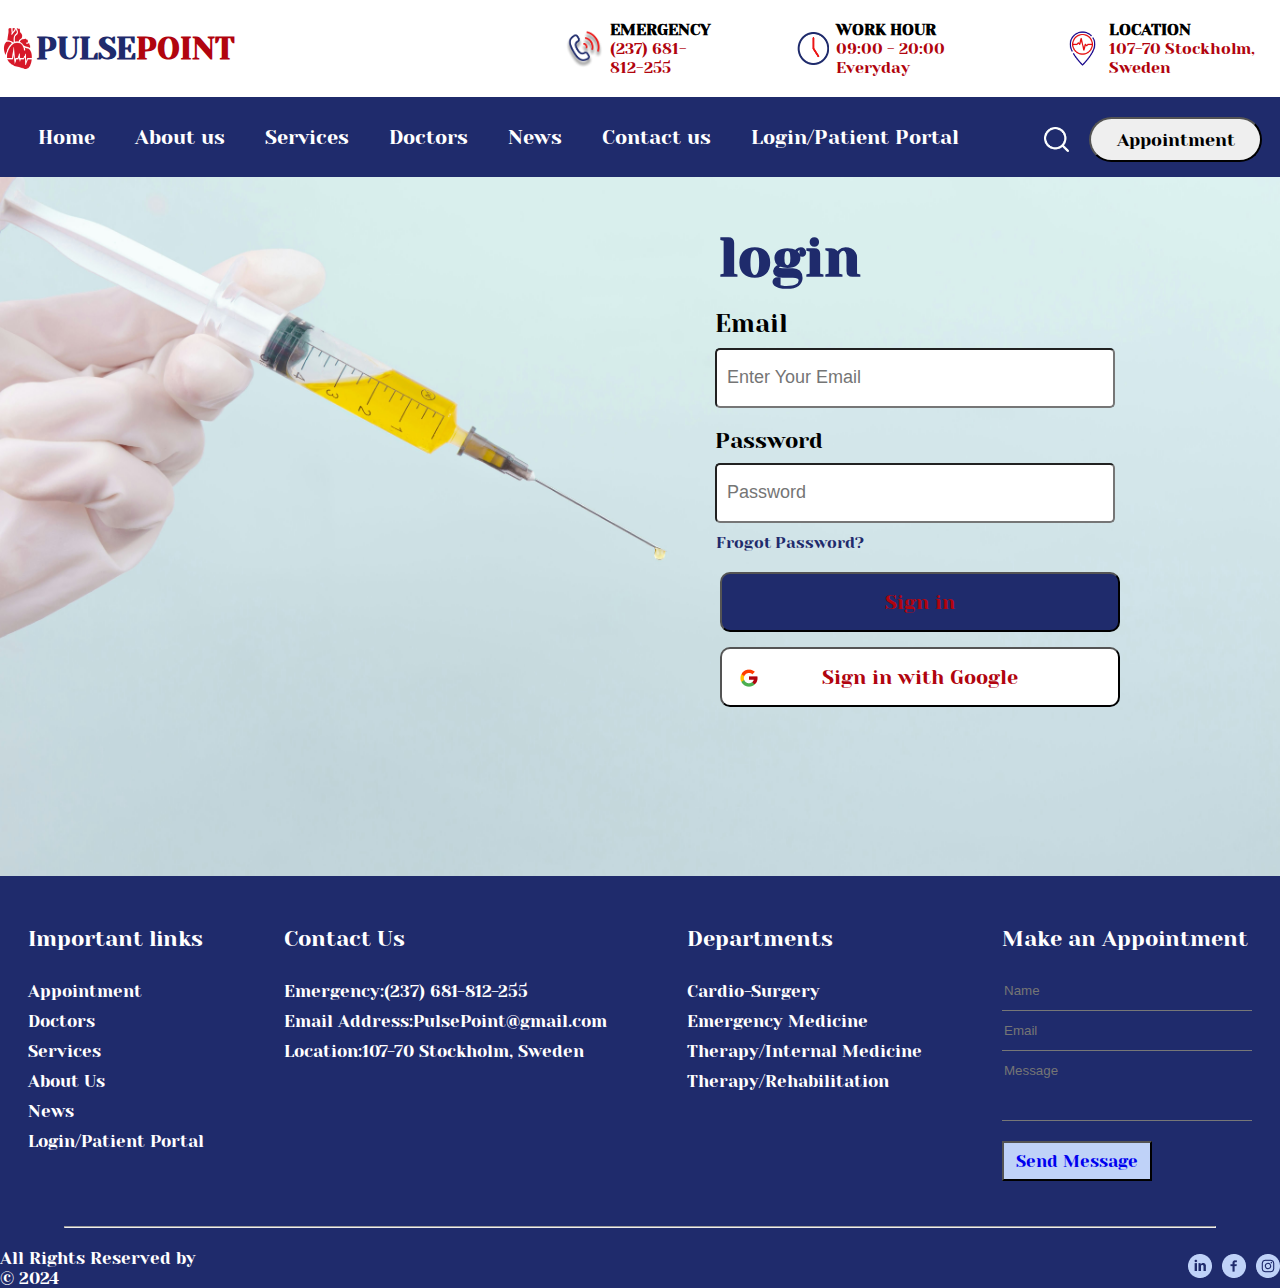
<file: login.html>
<!DOCTYPE html>
<html lang="en">
<head>
    <meta charset="UTF-8">
    <meta name="viewport" content="width=device-width, initial-scale=1.0">
    <title>Document</title>
    <link rel="stylesheet" href="/login.css">
    <link rel="stylesheet" href="/login-media.css">
</head>
<body>
    <!--header part will be same on every page-->
    <header>
        <!--first section of logo,name of the hospital,contact,working hours and location-->
        <section class="first-section-of-header-part">
            <div class="first-div-of-section-one">
                <img class="logo" src="/images/logo.avif" alt="logo of the hospital">
                <a class="CL-NAME" href="/index.html"><h1>PULSE<span>POINT</span></h1></a>
            </div>

            <div class="second-div-of-section-one">
                <div class="child-div-of-second-div ch1">
                    <img class="contact" src="/images/contact-icon.png" alt="contact-icon" width="50"> 
                    <div class="div-of-child-div">
                        <p class="first-p-of-child-div">EMERGENCY</p> 
                        <p width="140" class="second-p-of-child-div">(237) 681-812-255</p>
                    </div>
                </div>
                <div class="child-div-of-second-div ch2">
                    <img class="clock" src="/images/clock-icon.png" alt="clock-icon" width="50">
                    <div class="div-of-child-div">
                        <p class="first-p-of-child-div">WORK HOUR</p>
                        <p width="183" class="second-p-of-child-div">09:00 - 20:00 Everyday</p>
                    </div>
                </div>
                <div class="child-div-of-second-div ch3">
                    <img class="location" src="/images/location-icon.png" alt="location-icon" width="50">
                    <div class="div-of-child-div">
                        <p class="first-p-of-child-div">LOCATION</p>
                        <p width="133" class="second-p-of-child-div">107-70 Stockholm, Sweden</p>
                    </div>
                </div>
            </div>
        </section>

        <!--second dection that involves navbar and the appointment searching part-->
        <section class="second-section-of-header-part">
            <nav>
                <li><a href="/index.html">Home</a></li>
                <li><a href="/aboutus.html">About us</a></li>
                <li><a href="/services.html">Services</a></li>
                <li><a href="/doctors.html">Doctors</a></li>
                <li><a href="/news.html">News</a></li>
                <li><a href="/contactus.html">Contact us</a></li>
                <li><a href="/login.html">Login/Patient Portal</a></li>
            </nav>

            <!--for the litte screen-->
            <div class="clinic-name-div">
                <img class="hospital-logo" src="/images/logo.avif" alt="logo of the hospital">
                <h1>PULSE<span>POINT</span></h1>
            </div>

            <div class="div-of-second-section">
                <img  class="search" src="/images/search-icon.png" alt="saerch-icon" >
                <button><a class="btn-txt" href="/appointment.html">Appointment</a></button>
            </div>

            <!--for the little screen-->
            <div class="burger-menu-div">
                <img src="/images/burger-menu.png" alt="">
            </div>
        </section>
    </header>


    <!--main-part-->
    <main>
        <section class="first-section">
            <section class="first-main-section">
                <h1 class="login">login</h1>

                <form class="main-form">
                    <p class="Email-l">Email</p>
                    <input  class="input email-inp" type="email" placeholder="Enter Your Email" required> <br>
                    <p class="psw-l">Password</p>
                    <input class="input ps-i"  type="text" placeholder="Password">
                </form>
                <p class="frg-p"><a href="/forgotps.html">Frogot Password?</a></p>
                <button class="sign-in"><a href="#">Sign in</a></button>
                <div class="Google-vs-text">
                    <img src="/images/google-icon.png" alt="">
                    <button><a href="#">Sign in with Google</a></button>
                    
                </div>
            </section>
        </section>

    </main>

    <!--footer-->
    <footer>
        <div class="firt-footer-part">
            <div class="child-footer-part">
                <p class="footer-title">Important links</p>
                <p class="first-footer-p"><a href="/appointment.html">Appointment</a></p>
                <p class="under-footer-p"><a href="/doctors.css">Doctors</a></p>
                <p class="under-footer-p"><a href="/services.html">Services</a></p>
                <p class="under-footer-p"><a href="/aboutus.html">About Us</a></p>
                <p class="under-footer-p"><a href="/news.html">News</a></p>
                <p class="under-footer-p"><a href="login.html">Login/Patient Portal</a></p>
            </div>

            <div class="child-footer-part">
                <p class="footer-title">Contact Us</p>
                <p class="first-footer-p">Emergency:(237) 681-812-255</p>
                <p class="under-footer-p">Email Address:PulsePoint@gmail.com</p>
                <p class="under-footer-p">Location:107-70 Stockholm, Sweden</p>
            </div>

            <div class="child-footer-part">
                <p class="footer-title">Departments</p>
                <p class="first-footer-p"> <a href="/services.html">Cardio-Surgery</a></p>
                <p class="under-footer-p"> <a href="/services.html">Emergency Medicine</a></p>
                <p class="under-footer-p"> <a href="/services.html">Therapy/Internal Medicine</a></p>
                <p class="under-footer-p"> <a href="/services.html">Therapy/Rehabilitation</a></p>
            </div>

            <div class="child-footer-part">
                <p class="footer-title">Make an Appointment</p>
                <form class="footer-form">
                    <input  class="footer-input" type="text" placeholder="Name"> <br>
                    <input  class="footer-input"type="email" placeholder="Email"> <br>
                    <input class="footer-input longer" type="text"  placeholder="Message">
                </form>
                <button><a href="#">Send Message</a></button>
            </div>
        </div>

        <hr>

        <div class="second-footer-part">
            <p class="website-right"> All Rights Reserved by  © 2024 </p>
            <div>
                <img src="/images/ln.png" alt="">
            </div>
            <div class="img-footer-div">
                <img src="/images/facebook.png" alt="">
            </div>
            <div class="img-footer-div">
                <img src="/images/insta.png" alt="">
            </div>
        </div>
    </footer>
</body>
</html>
</file>
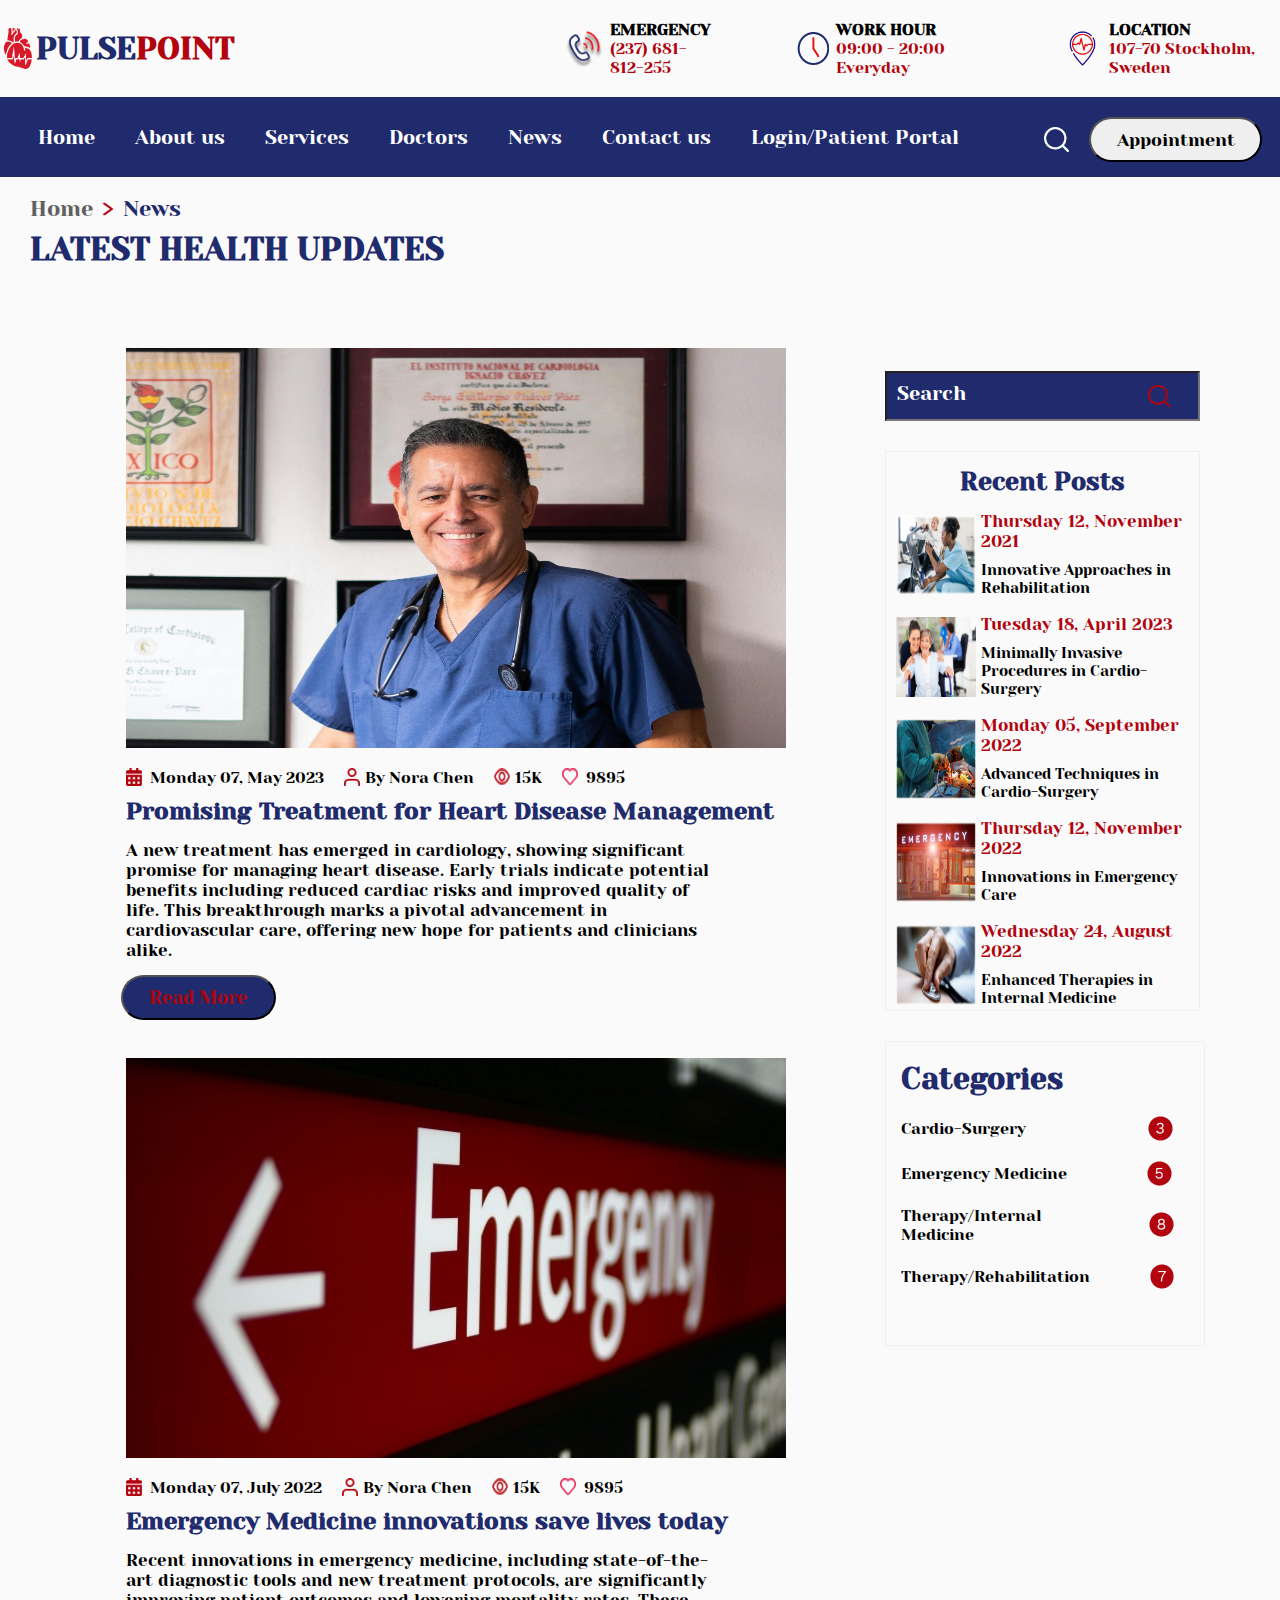
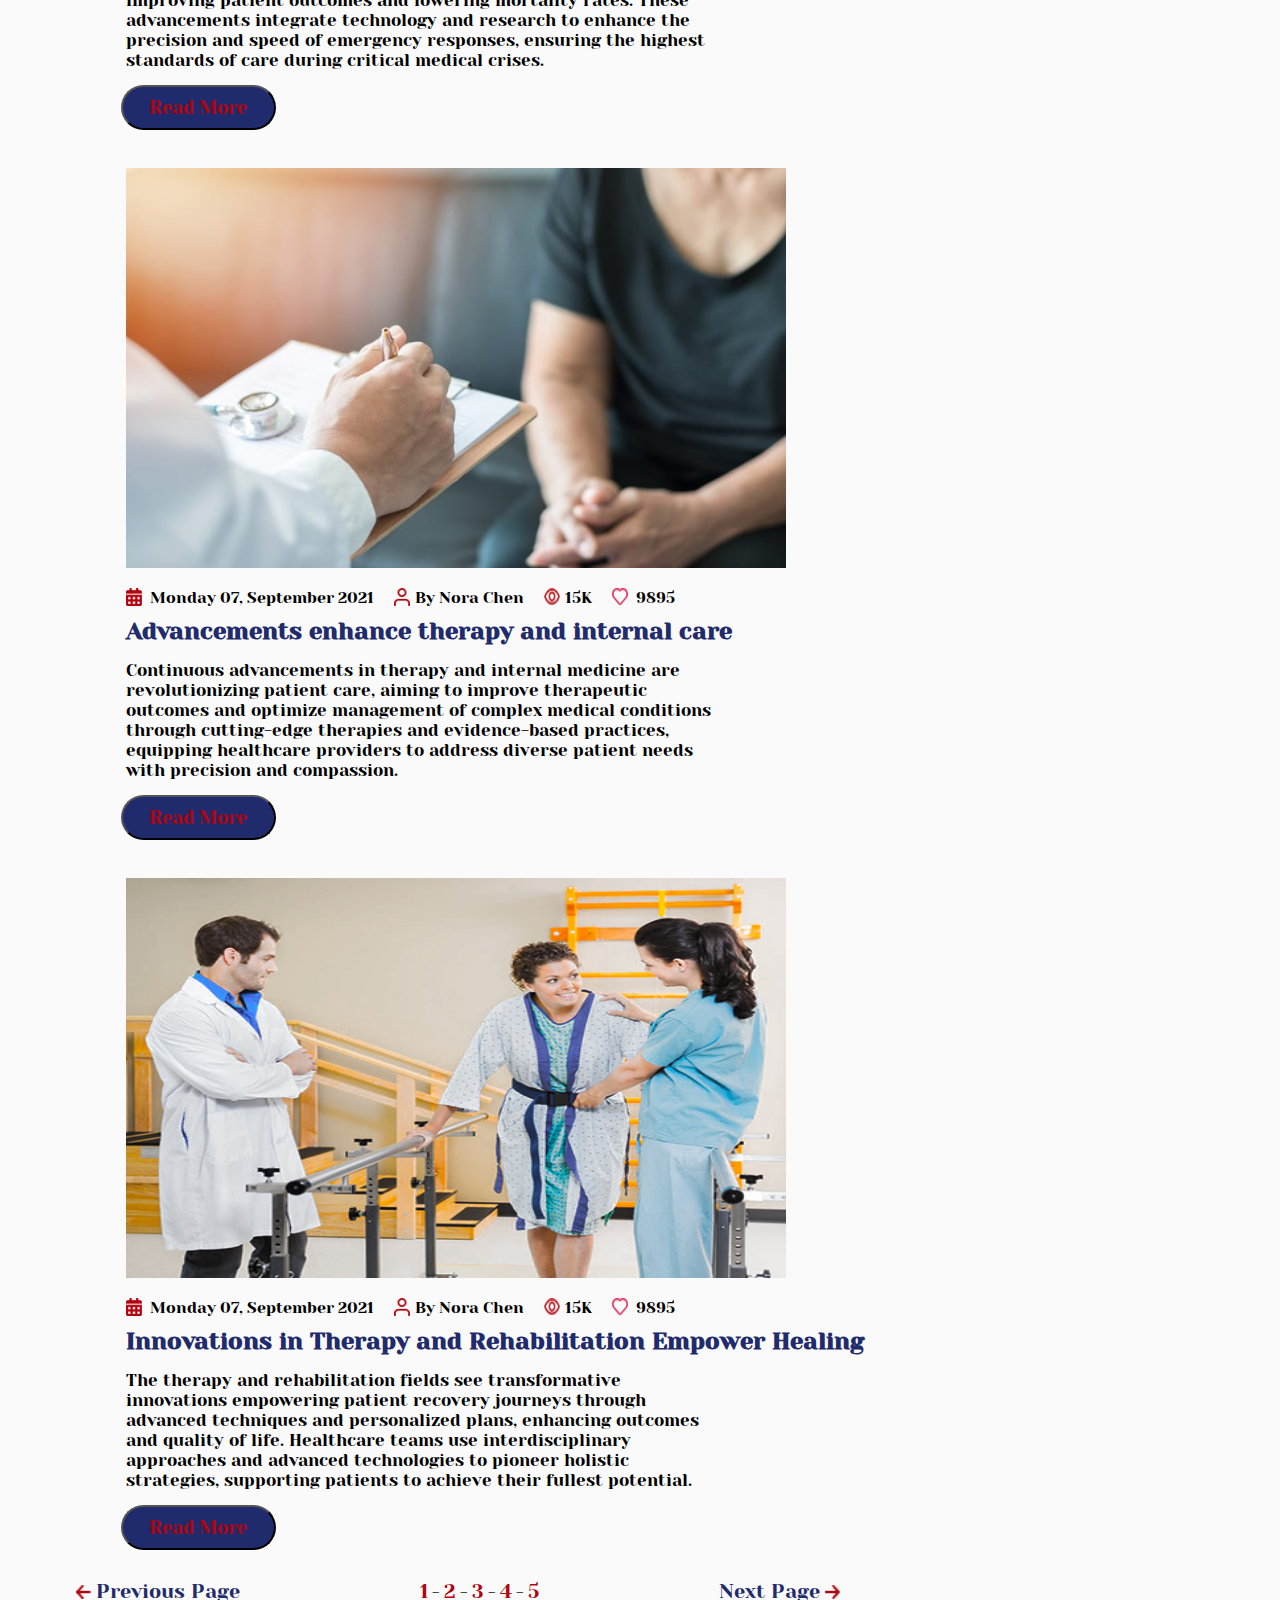
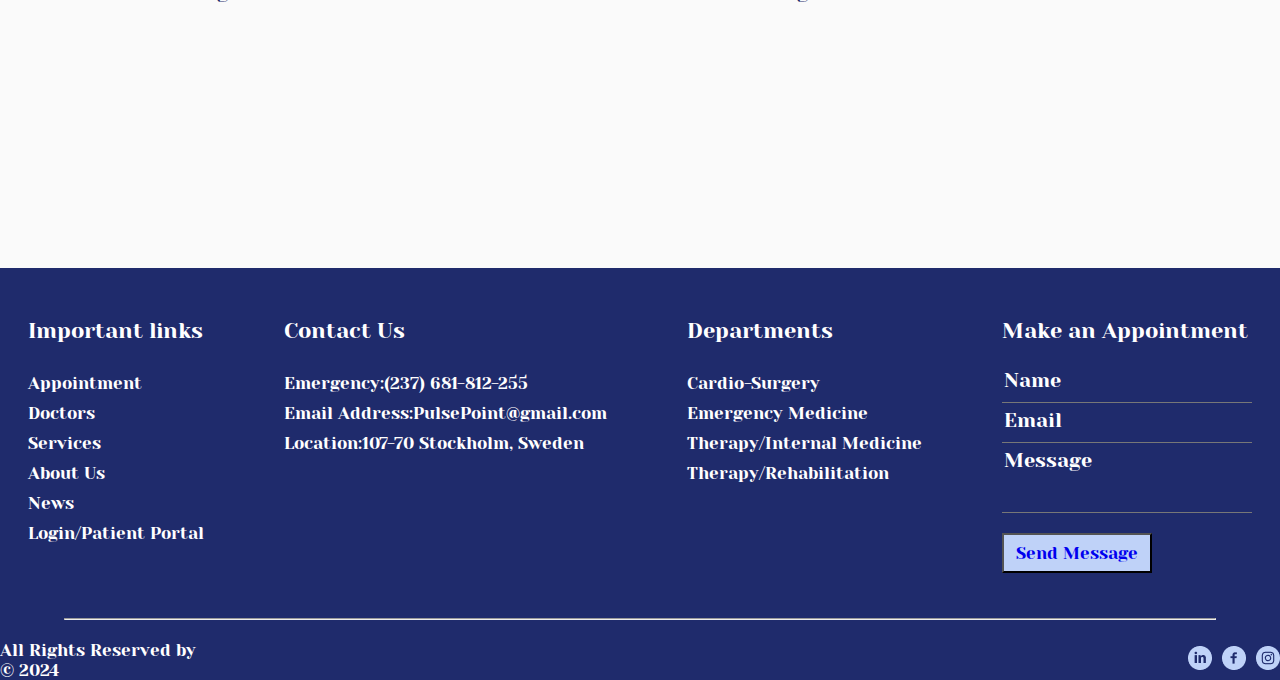
<file: news.html>
<!DOCTYPE html>
<html lang="en">
<head>
    <meta charset="UTF-8">
    <meta name="viewport" content="width=device-width, initial-scale=1.0">
    <title>Document</title>
    <link rel="stylesheet" href="/news.css">
    <link rel="stylesheet" href="/news-media.css">
</head>
<body>
    <!--header part that has 2 sections-->
    <header>
        <!--first section of logo,name of the hospital,contact,working hours and location-->
        <section class="first-section-of-header-part">
            <div class="first-div-of-section-one">
                <img class="logo" src="/images/logo.avif" alt="logo of the hospital">
                <a class="CL-NAME" href="/index.html"><h1>PULSE<span>POINT</span></h1></a>
            </div>

            <div class="second-div-of-section-one">
                <div class="child-div-of-second-div ch1">
                    <img class="contact" src="/images/contact-icon.png" alt="contact-icon" width="50"> 
                    <div class="div-of-child-div">
                        <p class="first-p-of-child-div">EMERGENCY</p> 
                        <p width="140" class="second-p-of-child-div">(237) 681-812-255</p>
                    </div>
                </div>
                <div class="child-div-of-second-div ch2">
                    <img class="clock" src="/images/clock-icon.png" alt="clock-icon" width="50">
                    <div class="div-of-child-div">
                        <p class="first-p-of-child-div">WORK HOUR</p>
                        <p width="183" class="second-p-of-child-div">09:00 - 20:00 Everyday</p>
                    </div>
                </div>
                <div class="child-div-of-second-div ch3">
                    <img class="location" src="/images/location-icon.png" alt="location-icon" width="50">
                    <div class="div-of-child-div">
                        <p class="first-p-of-child-div">LOCATION</p>
                        <p width="133" class="second-p-of-child-div">107-70 Stockholm, Sweden</p>
                    </div>
                </div>
            </div>
        </section>

        <!--second dection that involves navbar and the appointment searching part-->
        <section class="second-section-of-header-part">
            <nav>
                <li><a href="/index.html">Home</a></li>
                <li><a href="/aboutus.html">About us</a></li>
                <li><a href="/services.html">Services</a></li>
                <li><a href="/doctors.html">Doctors</a></li>
                <li><a href="/news.html">News</a></li>
                <li><a href="/contactus.html">Contact us</a></li>
                <li><a href="/login.html">Login/Patient Portal</a></li>
            </nav>

            <!--for the litte screen-->
            <div class="clinic-name-div">
                <img class="hospital-logo" src="/images/logo.avif" alt="logo of the hospital">
                <h1>PULSE<span>POINT</span></h1>
            </div>

            <div class="div-of-second-section">
                <img  class="search" src="/images/search-icon.png" alt="saerch-icon" >
                <button><a class="btn-txt" href="/appointment.html">Appointment</a></button>
            </div>

            <!--for the little screen-->
            <div class="burger-menu-div">
                <img src="/images/burger-menu.png" alt="">
            </div>
        </section>
    </header>


    <!--main-part-->
    <main>
        <!--first section of main part-->
        <section class="first-section-from-the-main-part">
            <div class="first-div-of-first-section-from-the-main-part">
                <p class="first-p-from-the-first-div-of-the-main-part"><a href="/index.html">Home</a></p>
                <img class="right-icon" src="/images/right-icon.png" alt="right-icon">
                <p class="second-p-from-the-first-div-of-the-main-part"><a href="/news.html">News</a></p>
            </div>
            <h1>LATEST HEALTH UPDATES</h1>
        </section>

        <!--second-main-section - the main content of the page -->
        <section class="second-main-section">
            <section class="left-part-of-the-page">
                <!--first article-->
                <img id="main-pic" src="/images/doctor-8.jpg" alt="doctor-8">
                <div class="under-img-div">
                    <img class="appoint" src="/images/appointment-icon.png" alt="">
                    <p class="date">Monday 07, May 2023</p>
                    <img class="author-icon" src="images/author-icon.png" alt="">
                    <p class="author">By Nora Chen</p>
                    <img class="views-icon" src="/images/views-icon.png" alt="">
                    <p class="k-views">15K</p>
                    <img class="heart-icon" src="/images/heart-icon.png" alt="">
                    <p class="v-p">9895</p>
                </div>
                <h1>Promising Treatment for Heart Disease Management</h1>
                <p class="article-p">
                    A new treatment has emerged in cardiology, showing significant promise 
                    for managing heart disease. Early trials indicate potential benefits 
                    including reduced cardiac risks and improved quality of life. 
                    This breakthrough marks a pivotal advancement in cardiovascular care, 
                    offering new hope for patients and clinicians alike.
                </p>

                <button><a href="https://www.medicalnewstoday.com/" target="blank">Read More</a></button>

                <br>
                <br>
                <!--second article-->
                <img id="main-pic" src="/images/emergency-field-news-part.jpg" alt="">
                <div class="under-img-div">
                    <img class="appoint" src="/images/appointment-icon.png" alt="">
                    <p class="date">Monday 07, July 2022</p>
                    <img class="author-icon" src="images/author-icon.png" alt="">
                    <p class="author">By Nora Chen</p>
                    <img class="views-icon" src="/images/views-icon.png" alt="">
                    <p class="k-views">15K</p>
                    <img class="heart-icon" src="/images/heart-icon.png" alt="">
                    <p class="v-p">9895</p>
                </div>

                <h1>Emergency Medicine innovations save lives today</h1>
                <p class="article-p">
                    Recent innovations in emergency medicine, including state-of-the-art
                    diagnostic tools and new treatment protocols, are significantly improving 
                    patient outcomes and lowering mortality rates. These advancements integrate 
                    technology and research to enhance the precision and speed of emergency 
                    responses, ensuring the highest standards of care during critical medical 
                    crises.
                </p>
                <button><a href="#">Read More</a></button>

                <br>
                <br>
                <!--third article-->
                <img id="main-pic" src="/images/news-part-theraphy-article.jpg" alt="">
                <div class="under-img-div">
                    <img class="appoint" src="/images/appointment-icon.png" alt="">
                    <p class="date">Monday 07, September 2021</p>
                    <img class="author-icon" src="images/author-icon.png" alt="">
                    <p class="author">By Nora Chen</p>
                    <img class="views-icon" src="/images/views-icon.png" alt="">
                    <p class="k-views">15K</p>
                    <img class="heart-icon" src="/images/heart-icon.png" alt="">
                    <p class="v-p">9895</p>
                </div>
                <h1>Advancements enhance therapy and internal care</h1>
                <p class="article-p">
                    Continuous advancements in therapy and internal medicine are 
                    revolutionizing patient care, aiming to improve therapeutic 
                    outcomes and optimize management of complex medical conditions 
                    through cutting-edge therapies and evidence-based practices, 
                    equipping healthcare providers to address diverse patient needs with 
                    precision and compassion.
                </p>

                <button><a href="#">Read More</a></button>
                <br>
                <br>
                <!--forth article-->
                <img id="main-pic" src="/images/reabilitation-article-news.jpg" alt="">
                <div class="under-img-div">
                    <img class="appoint" src="/images/appointment-icon.png" alt="">
                    <p class="date">Monday 07, September 2021</p>
                    <img class="author-icon" src="images/author-icon.png" alt="">
                    <p class="author">By Nora Chen</p>
                    <img class="views-icon" src="/images/views-icon.png" alt="">
                    <p class="k-views">15K</p>
                    <img class="heart-icon" src="/images/heart-icon.png" alt="">
                    <p class="v-p">9895</p>
                </div>
                <h1>Innovations in Therapy and Rehabilitation Empower Healing</h1>
                <p class="article-p">
                    The therapy and rehabilitation fields see transformative innovations 
                    empowering patient recovery journeys through advanced techniques and 
                    personalized plans, enhancing outcomes and quality of life. Healthcare 
                    teams use interdisciplinary approaches and advanced technologies to pioneer 
                    holistic strategies, supporting patients to achieve their fullest potential.
                </p>

                <button><a href="#">Read More</a></button>

                <!--end of the article part-->
                <div class="ending-parent-div">
                    <div class="endgin-child-div">
                        <img src="/images/left-icon.png" alt="" width="10" height="10">
                        <p class="prv-p">Previous Page</p>
                    </div>

                    <div class="endgin-child-div">
                        <p class="number"><a href="#">1</a> - <a href="#">2</a> - <a href="#">3</a> - <a href="#">4</a> - <a href="#">5</a></p>
                    </div>

                    <div class="endgin-child-div">
                        <p class="nxt-p">Next Page</p>
                        <img src="/images/right-icon-news.png" alt="" width="10" height="10">
                    </div>
                </div>

            </section>

            <!--right-part-of-the-main-content-->
            <section class="right-part-of-the-page">
                <div class="search-part">
                    <input type="text" placeholder="Search ">
                    <img class="searching-icon" src="/images/searhing-button.png" alt="">
                </div>

                <div class="recent-posts-parent-div">
                    <h1 class="recent-posts">Recent Posts</h1>
                    <!--first add -->
                    <div class="recent-posts-child-div">
                        <img src="/images/reabilitation-for-div.jpg" alt="" width="80" height="80">
                        <div class="additional-div-for-p">
                            <p class="add-date">Thursday 12, November 2021</p>
                            <p class="article-title">Innovative Approaches in  <br> Rehabilitation</p>
                        </div>
                    </div>
                    <!--second add -->
                    <div class="recent-posts-child-div">
                        <img src="/images/recover-3.jpg" alt="" width="80" height="80">
                        <div class="additional-div-for-p">
                            <p class="add-date">Tuesday 18, April 2023</p>
                            <p class="article-title">Minimally Invasive Procedures in Cardio-Surgery</p>
                        </div>
                    </div>
                    <!--third add-->
                    <div class="recent-posts-child-div">
                        <img src="/images/heart-surgeory-img.webp.png.jpg" alt="" width="80" height="80">
                        <div class="additional-div-for-p">
                            <p class="add-date">Monday 05, September 2022</p>
                            <p class="article-title">Advanced Techniques in Cardio-Surgery</p>
                        </div>
                    </div>

                    <!--fifth add-->
                    <div class="recent-posts-child-div">
                        <img src="/images/emergency-for-div.jpg" alt="" width="80" height="80">
                        <div class="additional-div-for-p">
                            <p class="add-date">Thursday 12, November 2022</p>
                            <p class="article-title">Innovations in Emergency Care</p>
                        </div>
                    </div>
                    <!--sixth add-->
                    <div class="recent-posts-child-div">
                        <img src="/images/theraphy-for-div.webp.png" alt="" width="80" height="80">
                        <div class="additional-div-for-p">
                            <p class="add-date">Wednesday 24, August 2022</p>
                            <p class="article-title">Enhanced Therapies in Internal Medicine</p>
                        </div>
                    </div>
                </div>
             
                <!--categories div-->
                <div class="categories-parent-div">
                    <h1>Categories</h1>

                    <div class="categories-child-div">
                        <p>Cardio-Surgery</p>
                        <img class="icon-3" src="/images/3.png" alt="">
                    </div>
                    <div class="categories-child-div">
                        <p>Emergency Medicine</p>
                        <img class="icon-5" src="/images/5.png" alt="">
                    </div>
                    <div class="categories-child-div">
                        <p>Therapy/Internal Medicine</p>
                        <img class="icon-8" src="/images/8.png" alt="">
                    </div>
                    <div class="categories-child-div">
                        <p>Therapy/Rehabilitation</p>
                        <img class="icon-7" src="/images/7.png" alt="">
                    </div>
                </div>
                
            </section>
        </section>
    </main>
        <!--footer-->
        <footer>
            <div class="firt-footer-part">
                <div class="child-footer-part">
                    <p class="footer-title">Important links</p>
                    <p class="first-footer-p"><a href="/appointment.html">Appointment</a></p>
                    <p class="under-footer-p"><a href="/doctors.css">Doctors</a></p>
                    <p class="under-footer-p"><a href="/services.html">Services</a></p>
                    <p class="under-footer-p"><a href="/aboutus.html">About Us</a></p>
                    <p class="under-footer-p"><a href="/news.html">News</a></p>
                    <p class="under-footer-p"><a href="login.html">Login/Patient Portal</a></p>
                </div>
    
                <div class="child-footer-part">
                    <p class="footer-title">Contact Us</p>
                    <p class="first-footer-p">Emergency:(237) 681-812-255</p>
                    <p class="under-footer-p">Email Address:PulsePoint@gmail.com</p>
                    <p class="under-footer-p">Location:107-70 Stockholm, Sweden</p>
                </div>
    
                <div class="child-footer-part">
                    <p class="footer-title">Departments</p>
                    <p class="first-footer-p"> <a href="/services.html">Cardio-Surgery</a></p>
                    <p class="under-footer-p"> <a href="/services.html">Emergency Medicine</a></p>
                    <p class="under-footer-p"> <a href="/services.html">Therapy/Internal Medicine</a></p>
                    <p class="under-footer-p"> <a href="/services.html">Therapy/Rehabilitation</a></p>
                </div>
    
                <div class="child-footer-part">
                    <p class="footer-title">Make an Appointment</p>
                    <form class="footer-form">
                        <input  class="footer-input" type="text" placeholder="Name"> <br>
                        <input  class="footer-input"type="email" placeholder="Email"> <br>
                        <input class="footer-input longer" type="text"  placeholder="Message">
                    </form>
                    <button><a href="#">Send Message</a></button>
                </div>
            </div>
    
            <hr>
    
            <div class="second-footer-part">
                <p class="website-right"> All Rights Reserved by  © 2024 </p>
                <div>
                    <img src="/images/ln.png" alt="">
                </div>
                <div class="img-footer-div">
                    <img src="/images/facebook.png" alt="">
                </div>
                <div class="img-footer-div">
                    <img src="/images/insta.png" alt="">
                </div>
            </div>
        </footer>
</body>
</html>
</file>
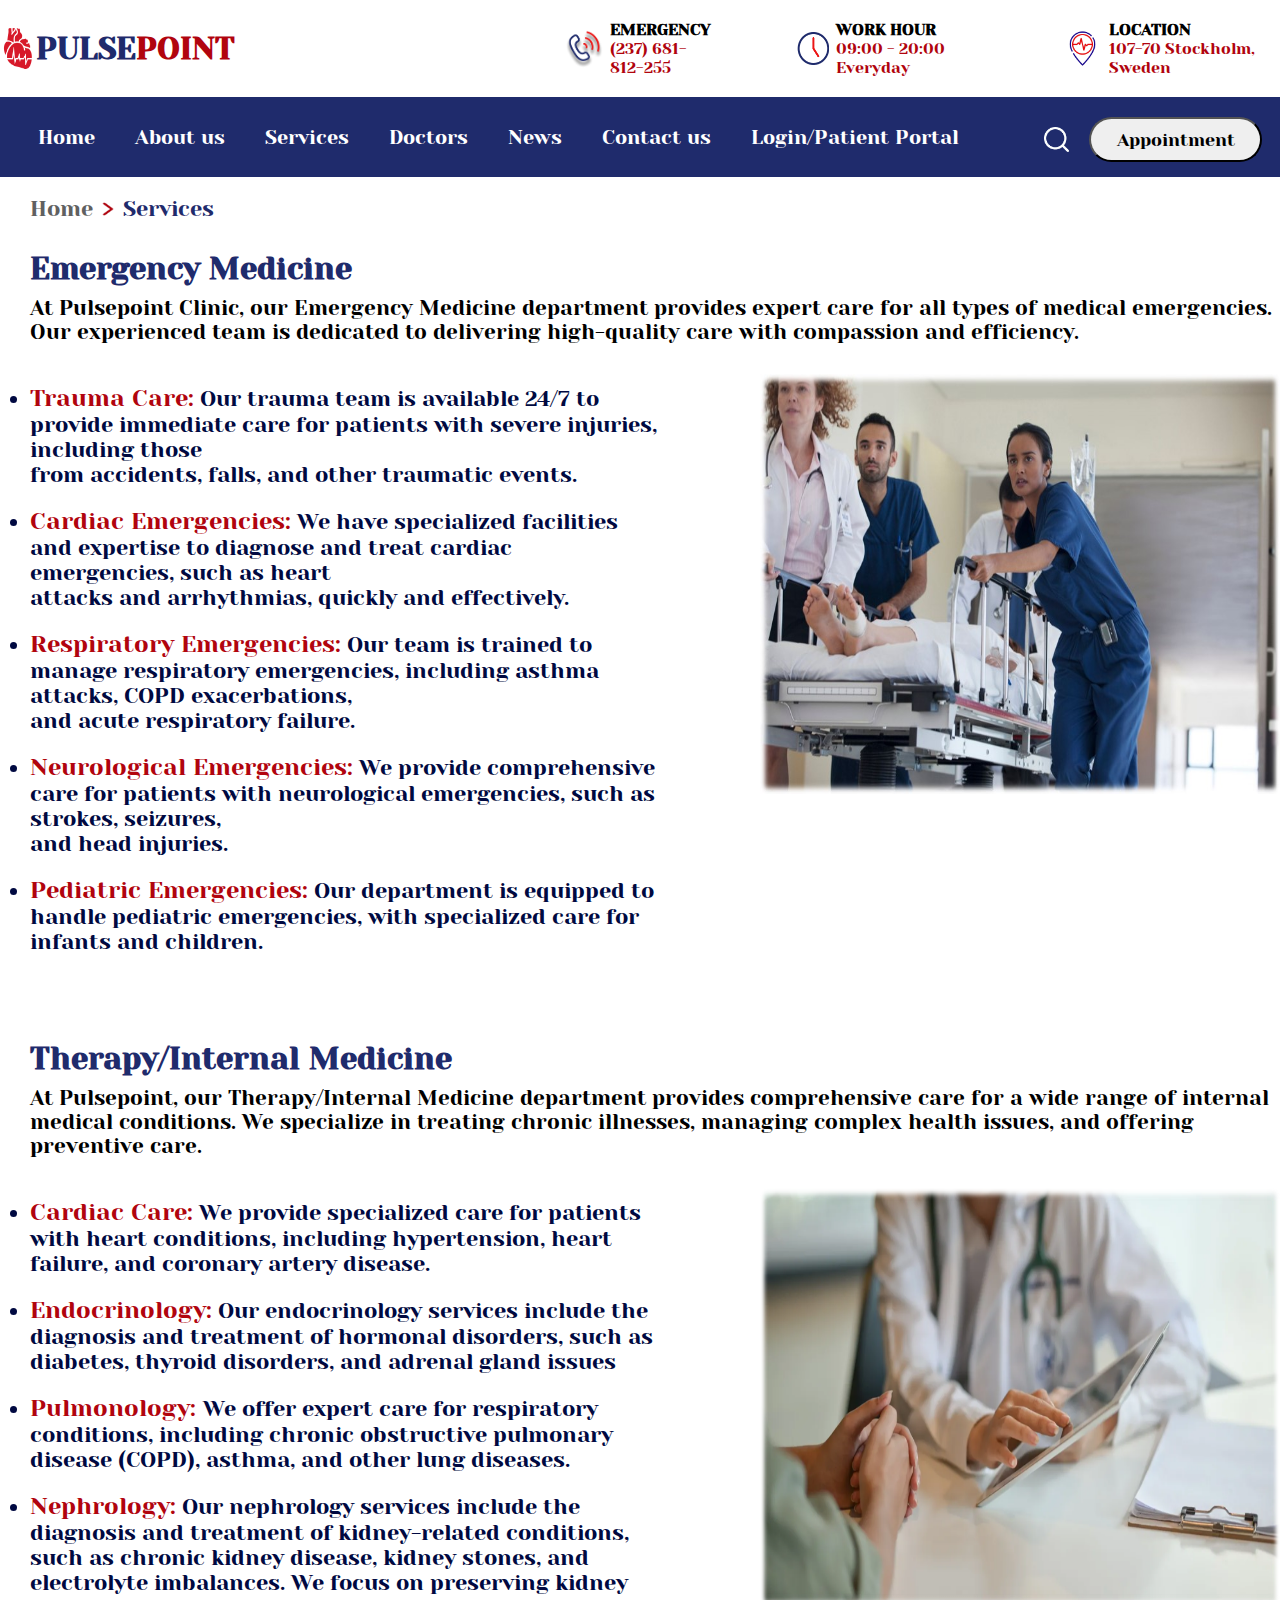
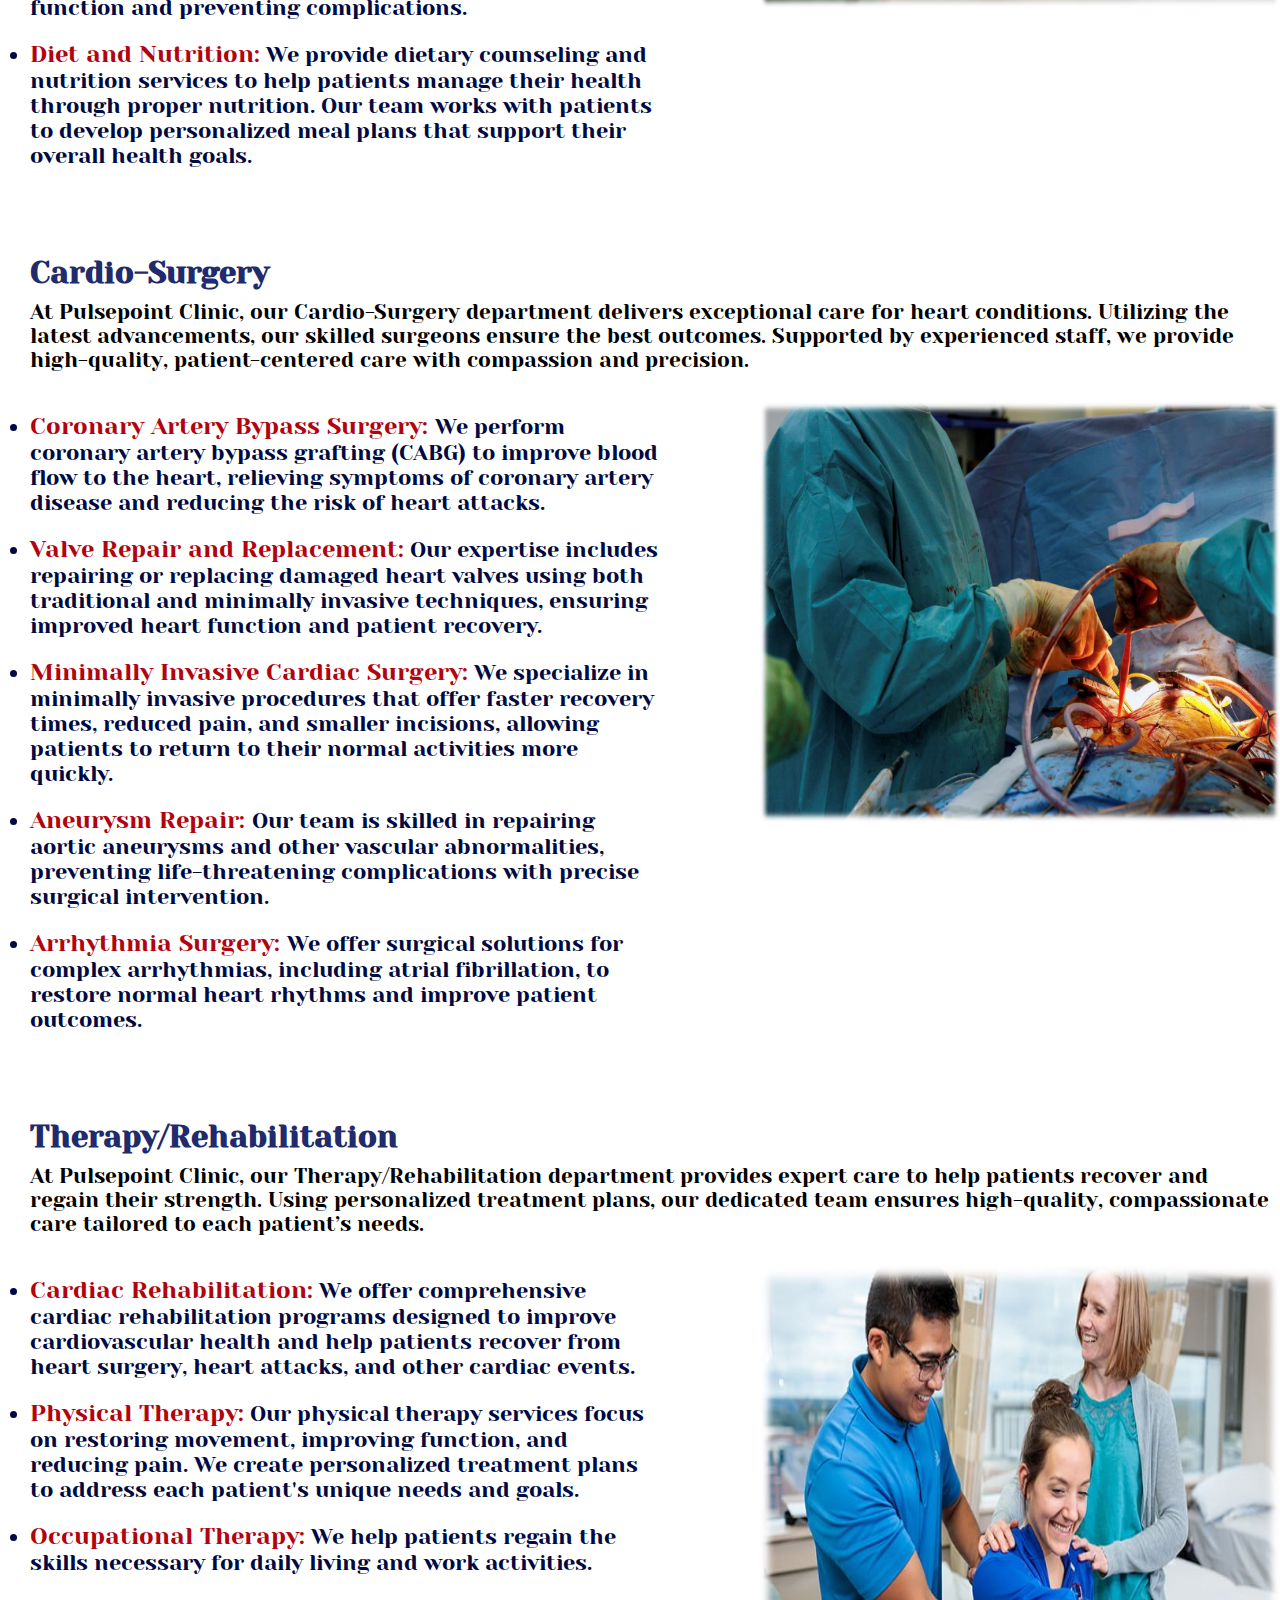
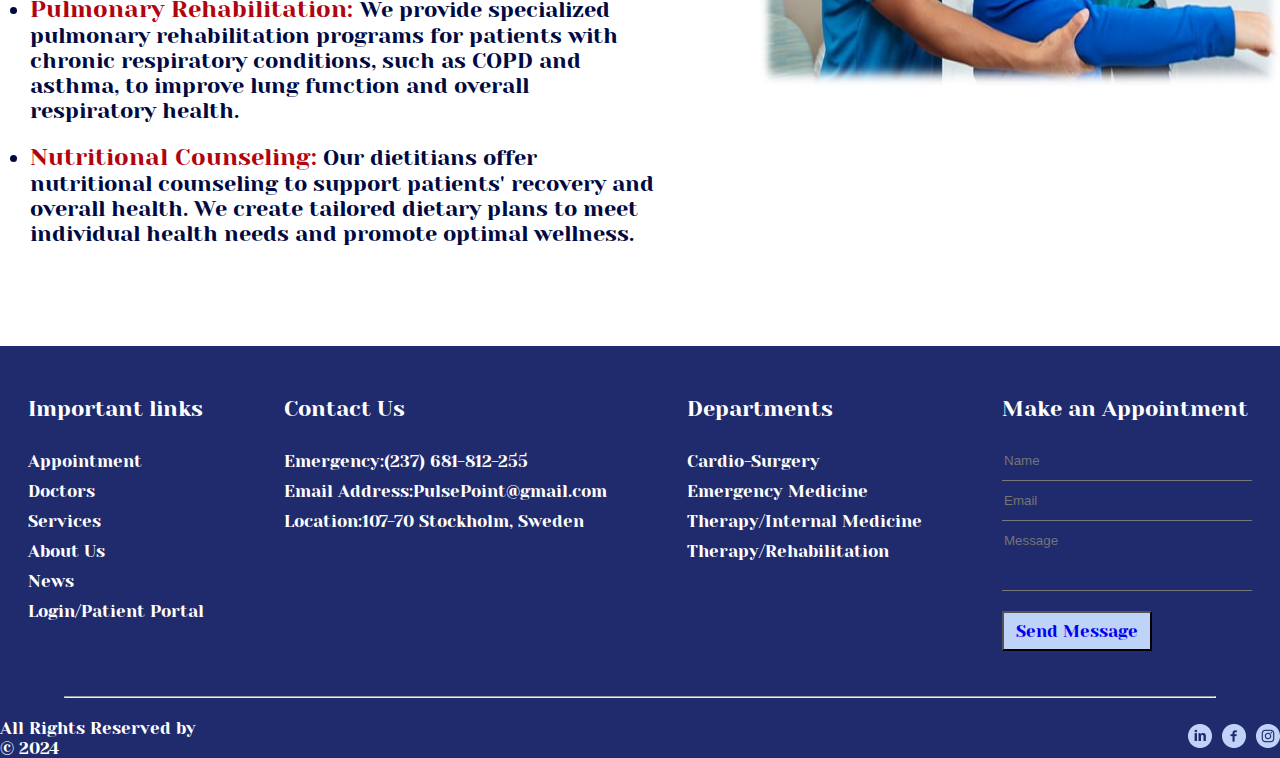
<file: services.html>
<!DOCTYPE html>
<html lang="en">
<head>
    <meta charset="UTF-8">
    <meta name="viewport" content="width=device-width, initial-scale=1.0">
    <title>Document</title>
    <link rel="stylesheet" href="/services.css">
    <link rel="stylesheet" href="/services-media.css">
</head>
<body>
    <!--header part will be same for each pages-->
    <header>
        <!--first section of logo,name of the hospital,contact,working hours and location-->
        <section class="first-section-of-header-part">
            <div class="first-div-of-section-one">
                <img class="logo" src="/images/logo.avif" alt="logo of the hospital">
                <a class="CL-NAME" href="/index.html"><h1>PULSE<span>POINT</span></h1></a>
            </div>

            <div class="second-div-of-section-one">
                <div class="child-div-of-second-div ch1">
                    <img class="contact" src="/images/contact-icon.png" alt="contact-icon" width="50"> 
                    <div class="div-of-child-div">
                        <p class="first-p-of-child-div">EMERGENCY</p> 
                        <p width="140" class="second-p-of-child-div">(237) 681-812-255</p>
                    </div>
                </div>
                <div class="child-div-of-second-div ch2">
                    <img class="clock" src="/images/clock-icon.png" alt="clock-icon" width="50">
                    <div class="div-of-child-div">
                        <p class="first-p-of-child-div">WORK HOUR</p>
                        <p width="183" class="second-p-of-child-div">09:00 - 20:00 Everyday</p>
                    </div>
                </div>
                <div class="child-div-of-second-div ch3">
                    <img class="location" src="/images/location-icon.png" alt="location-icon" width="50">
                    <div class="div-of-child-div">
                        <p class="first-p-of-child-div">LOCATION</p>
                        <p width="133" class="second-p-of-child-div">107-70 Stockholm, Sweden</p>
                    </div>
                </div>
            </div>
        </section>

        <!--second dection that involves navbar and the appointment searching part-->
        <section class="second-section-of-header-part">
            <nav>
                <li><a href="/index.html">Home</a></li>
                <li><a href="/aboutus.html">About us</a></li>
                <li><a href="/services.html">Services</a></li>
                <li><a href="/doctors.html">Doctors</a></li>
                <li><a href="/news.html">News</a></li>
                <li><a href="/contactus.html">Contact us</a></li>
                <li><a href="/login.html">Login/Patient Portal</a></li>
            </nav>

            <!--for the litte screen-->
            <div class="clinic-name-div">
                <img class="hospital-logo" src="/images/logo.avif" alt="logo of the hospital">
                <h1>PULSE<span>POINT</span></h1>
            </div>

            <div class="div-of-second-section">
                <img  class="search" src="/images/search-icon.png" alt="saerch-icon" >
                <button><a class="btn-txt" href="/appointment.html">Appointment</a></button>
            </div>

            <!--for the little screen-->
            <div class="burger-menu-div">
                <img src="/images/burger-menu.png" alt="">
            </div>
        </section>
    </header>

    <!--main part -->
    <main>
        <!--first section of main part-->
        <section class="first-section-from-the-main-part">
            <div class="first-div-of-first-section-from-the-main-part">
                <p class="first-p-from-the-first-div-of-the-main-part"><a href="/index.html">Home</a></p>
                <img class="right-icon" src="/images/right-icon.png" alt="right-icon">
                <p class="second-p-from-the-first-div-of-the-main-part"><a href="/services.html">Services</a></p>
            </div>
        </section>

        <!--second main section-->
        <section class="service-section">
            <div class="title-main-section-div">
                <h1>Emergency Medicine</h1>
                <p>
                    At Pulsepoint Clinic, our Emergency Medicine department provides expert care for all types of medical emergencies. <br>
                    Our experienced team is dedicated to delivering high-quality care with compassion and efficiency.
                </p>
            </div>

            <div class="ul-vs-img">
                <ul>
                    <li>
                        <span>Trauma Care:</span> Our trauma team is available 24/7 to provide immediate care for patients 
                        with severe injuries, including those <br> from accidents, falls, and other traumatic events.
                    </li>

                    <li>
                        <span>Cardiac Emergencies:</span> We have specialized facilities and expertise to diagnose and treat 
                        cardiac emergencies, such as heart <br> attacks and arrhythmias, quickly and effectively.
                    </li>

                    <li>
                        <span>Respiratory Emergencies:</span> Our team is trained to manage respiratory emergencies, 
                        including asthma attacks, COPD exacerbations, <br> and acute respiratory failure.
                    </li>

                    <li>
                        <span>Neurological Emergencies:</span> We provide comprehensive care for patients with neurological emergencies, 
                        such as strokes, seizures, <br> and  head injuries.
                    </li>
                    <li>
                        <span>Pediatric Emergencies:</span> Our department is equipped to handle pediatric emergencies, with specialized 
                        care for infants and children.
                    </li>
                </ul>

                <img src="/images/emergency-img.jpg" alt="">
            </div>
        </section>

        <br>
        <br>
        <br>
        <!--third main section-->
        <section class="service-section">
            <div class="title-main-section-div">
                <h1>Therapy/Internal Medicine</h1>
                <p>
                    At Pulsepoint, our Therapy/Internal Medicine department provides comprehensive care for a wide range of internal medical 
                    conditions. We specialize in treating chronic illnesses, managing complex health issues, and offering preventive care.
                </p>
            </div>

            <div class="ul-vs-img">
                <ul>
                    <li>
                        <span>Cardiac Care:</span> We provide specialized care for patients with heart conditions, including 
                        hypertension, heart failure, 
                        and coronary artery disease.
                    </li>
                    <li>
                        <span>Endocrinology:</span>  Our endocrinology services include the diagnosis and treatment of
                        hormonal disorders, such as diabetes, thyroid disorders, and adrenal gland issues
                    </li>
                    <li>
                        <span>Pulmonology: </span> We offer expert care for respiratory conditions, including chronic 
                        obstructive pulmonary disease (COPD), asthma, and other lung diseases. 
                    </li>

                    <li>
                        <span>Nephrology:</span> Our nephrology services include the diagnosis and treatment of kidney-related conditions, 
                        such as chronic kidney disease, kidney stones, and electrolyte imbalances. We focus on preserving kidney function 
                        and preventing complications.
                    </li>

                    <li>
                        <span>Diet and Nutrition:</span> We provide dietary counseling and nutrition services to help patients manage their 
                        health through proper nutrition. Our team works with patients to develop personalized meal plans that support their 
                        overall health goals.
                    </li>
                </ul>

                <img src="/images/theraphy-services.webp.png" alt="" width="550">
            </div>

        </section>

        <br>
        <br>
        <br>
        <!--forth main section-->
        <section class="service-section">
            <div class="title-main-section-div">
                <h1>Cardio-Surgery</h1>
                <p>
                    At Pulsepoint Clinic, our Cardio-Surgery department delivers exceptional care for heart conditions. 
                    Utilizing the latest advancements, our skilled surgeons ensure the best outcomes. Supported by experienced staff, 
                    we provide high-quality, patient-centered care with compassion and precision.
                </p>
            </div>

            <div class="ul-vs-img">
                <ul>
                    <li>
                        <span>Coronary Artery Bypass Surgery: </span> We perform coronary artery bypass grafting (CABG) to improve blood flow to the heart, 
                        relieving symptoms of coronary artery disease and reducing the risk of heart attacks.
                    </li>
                    <li>
                        <span>Valve Repair and Replacement:</span>  Our expertise includes repairing or replacing damaged heart 
                        valves using both traditional and minimally invasive techniques, ensuring improved heart function and 
                        patient recovery.
                    </li>

                    <li>
                        <span>Minimally Invasive Cardiac Surgery:</span> We specialize in minimally invasive procedures that offer faster 
                        recovery times, reduced pain, and smaller incisions, allowing patients to return to their normal activities more quickly.
                    </li>

                    <li>
                        <span>Aneurysm Repair: </span> Our team is skilled in repairing aortic aneurysms and other vascular abnormalities, preventing life-threatening 
                        complications with precise surgical intervention.
                    </li>

                    <li>
                        <span>Arrhythmia Surgery: </span> We offer surgical solutions for complex arrhythmias, including atrial fibrillation, to restore normal heart rhythms 
                        and improve patient outcomes.
                    </li>
                </ul>

                <img src="/images/heart-surgeory-img.webp.png.jpg" alt="" height="500">
            </div>
        </section>

        <br>
        <br>
        <br>

        <!--fifth main section-->
        <section class="service-section">
            <div class="title-main-section-div">
                <h1>Therapy/Rehabilitation</h1>
                <p>
                    At Pulsepoint Clinic, our Therapy/Rehabilitation department provides expert care to help patients recover 
                    and regain their strength. Using personalized treatment plans, our dedicated team ensures high-quality, 
                    compassionate care tailored to each patient’s needs.
                </p>
            </div>
    
            <div class="ul-vs-img">
                <ul>
                    <li>
                            <span>Cardiac Rehabilitation:</span> We offer comprehensive cardiac rehabilitation programs designed to 
                            improve cardiovascular health and help patients recover from heart surgery, heart attacks, and other cardiac events.
                    </li>

                    <li>
                            <span>Physical Therapy:</span> Our physical therapy services focus on restoring movement, improving function, and reducing pain. 
                            We create personalized treatment plans to address each patient's unique needs and goals.
                    </li>
    
                    <li>
                            <span>Occupational Therapy:</span> We help patients regain the skills necessary for daily living and work activities.
                    </li>
    
                    <li>
                            <span>Pulmonary Rehabilitation: </span>  We provide specialized pulmonary rehabilitation programs for patients with chronic respiratory conditions, 
                            such as COPD and asthma, to improve lung function and overall respiratory health.
                    </li>
    
                    <li>
                            <span>Nutritional Counseling:</span> Our dietitians offer nutritional counseling to support patients' recovery and overall health. We create tailored 
                            dietary plans to meet individual health needs and promote optimal wellness.
                    </li>
                </ul>
    
                <img src="/images/reabilitation-img.jpg" alt="" height="450">
            </div>

        </section>
    </main>
        <!--footer-->
        <footer>
            <div class="firt-footer-part">
                <div class="child-footer-part">
                    <p class="footer-title">Important links</p>
                    <p class="first-footer-p"><a href="/appointment.html">Appointment</a></p>
                    <p class="under-footer-p"><a href="/doctors.css">Doctors</a></p>
                    <p class="under-footer-p"><a href="/services.html">Services</a></p>
                    <p class="under-footer-p"><a href="/aboutus.html">About Us</a></p>
                    <p class="under-footer-p"><a href="/news.html">News</a></p>
                    <p class="under-footer-p"><a href="login.html">Login/Patient Portal</a></p>
                </div>
    
                <div class="child-footer-part">
                    <p class="footer-title">Contact Us</p>
                    <p class="first-footer-p">Emergency:(237) 681-812-255</p>
                    <p class="under-footer-p">Email Address:PulsePoint@gmail.com</p>
                    <p class="under-footer-p">Location:107-70 Stockholm, Sweden</p>
                </div>
    
                <div class="child-footer-part">
                    <p class="footer-title">Departments</p>
                    <p class="first-footer-p"> <a href="/services.html">Cardio-Surgery</a></p>
                    <p class="under-footer-p"> <a href="/services.html">Emergency Medicine</a></p>
                    <p class="under-footer-p"> <a href="/services.html">Therapy/Internal Medicine</a></p>
                    <p class="under-footer-p"> <a href="/services.html">Therapy/Rehabilitation</a></p>
                </div>
    
                <div class="child-footer-part">
                    <p class="footer-title">Make an Appointment</p>
                    <form class="footer-form">
                        <input  class="footer-input" type="text" placeholder="Name"> <br>
                        <input  class="footer-input"type="email" placeholder="Email"> <br>
                        <input class="footer-input longer" type="text"  placeholder="Message">
                    </form>
                    <button><a href="#">Send Message</a></button>
                </div>
            </div>
    
            <hr>
    
            <div class="second-footer-part">
                <p class="website-right"> All Rights Reserved by  © 2024 </p>
                <div>
                    <img src="/images/ln.png" alt="">
                </div>
                <div class="img-footer-div">
                    <img src="/images/facebook.png" alt="">
                </div>
                <div class="img-footer-div">
                    <img src="/images/insta.png" alt="">
                </div>
            </div>
        </footer>
</body>
</html>
</file>
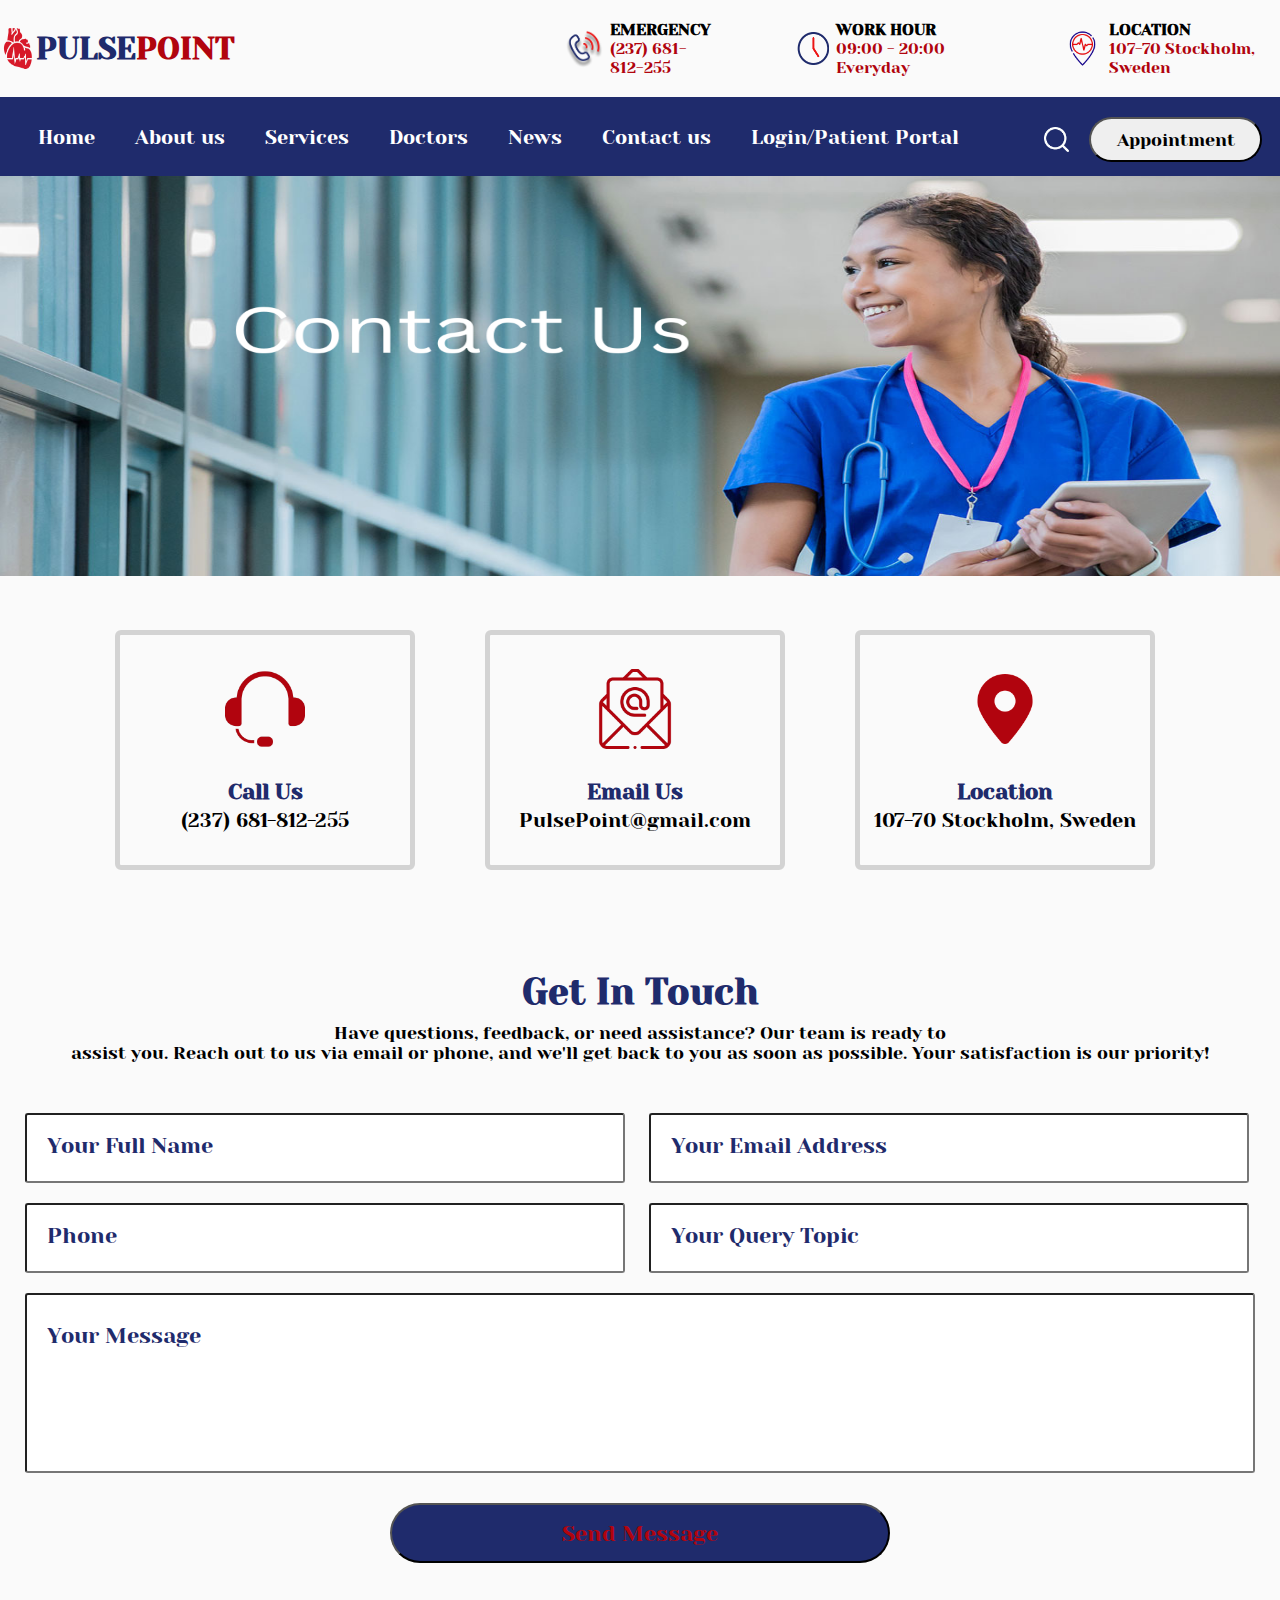
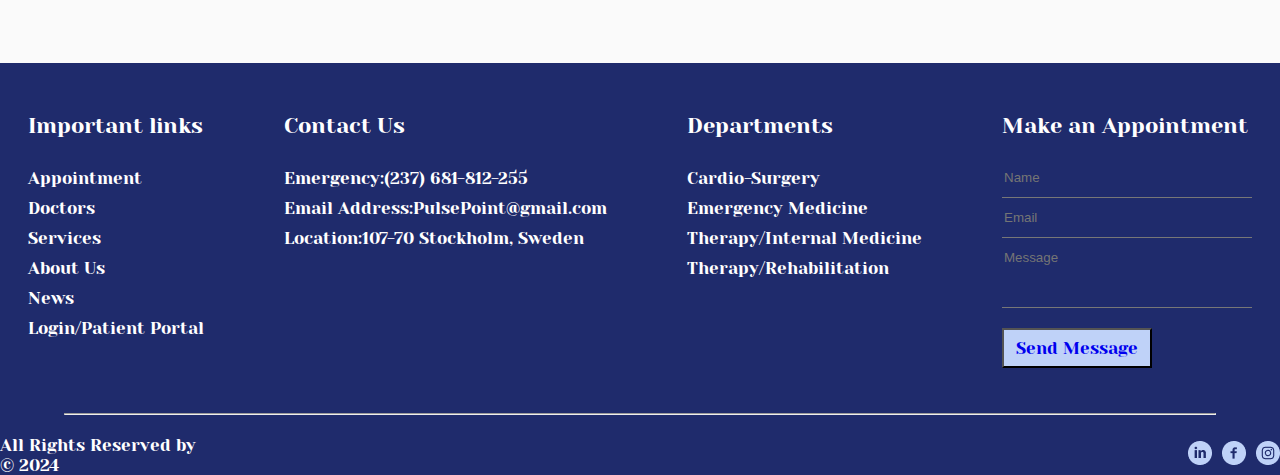
<file: Final-Project-GOA/contactus.html>
<!DOCTYPE html>
<html lang="en">
<head>
    <meta charset="UTF-8">
    <meta name="viewport" content="width=device-width, initial-scale=1.0">
    <title>Document</title>
    <link rel="stylesheet" href="/contactus.css">
    <link rel="stylesheet" href="/contactus-media.css">
</head>
<body>
    <!--hedaer part will be same on every page-->
    <header>
        <!--first section of logo,name of the hospital,contact,working hours and location-->
        <section class="first-section-of-header-part">
            <div class="first-div-of-section-one">
                <img class="logo" src="/images/logo.avif" alt="logo of the hospital">
                <a class="CL-NAME" href="/index.html"><h1>PULSE<span>POINT</span></h1></a>
            </div>

            <div class="second-div-of-section-one">
                <div class="child-div-of-second-div ch1">
                    <img class="contact" src="/images/contact-icon.png" alt="contact-icon" width="50"> 
                    <div class="div-of-child-div">
                        <p class="first-p-of-child-div">EMERGENCY</p> 
                        <p width="140" class="second-p-of-child-div">(237) 681-812-255</p>
                    </div>
                </div>
                <div class="child-div-of-second-div ch2">
                    <img class="clock" src="/images/clock-icon.png" alt="clock-icon" width="50">
                    <div class="div-of-child-div">
                        <p class="first-p-of-child-div">WORK HOUR</p>
                        <p width="183" class="second-p-of-child-div">09:00 - 20:00 Everyday</p>
                    </div>
                </div>
                <div class="child-div-of-second-div ch3">
                    <img class="location" src="/images/location-icon.png" alt="location-icon" width="50">
                    <div class="div-of-child-div">
                        <p class="first-p-of-child-div">LOCATION</p>
                        <p width="133" class="second-p-of-child-div">107-70 Stockholm, Sweden</p>
                    </div>
                </div>
            </div>
        </section>

        <!--second dection that involves navbar and the appointment searching part-->
        <section class="second-section-of-header-part">
            <nav>
                <li><a href="/index.html">Home</a></li>
                <li><a href="/aboutus.html">About us</a></li>
                <li><a href="/services.html">Services</a></li>
                <li><a href="/doctors.html">Doctors</a></li>
                <li><a href="/news.html">News</a></li>
                <li><a href="/contactus.html">Contact us</a></li>
                <li><a href="/login.html">Login/Patient Portal</a></li>
            </nav>

            <!--for the litte screen-->
            <div class="clinic-name-div">
                <img class="hospital-logo" src="/images/logo.avif" alt="logo of the hospital">
                <h1>PULSE<span>POINT</span></h1>
            </div>

            <div class="div-of-second-section">
                <img  class="search" src="/images/search-icon.png" alt="saerch-icon" >
                <button><a class="btn-txt" href="/appointment.html">Appointment</a></button>
            </div>

            <!--for the little screen-->
            <div class="burger-menu-div">
                <img src="/images/burger-menu.png" alt="">
            </div>
        </section>
    </header>

    <main>
        <!--first section of main part-->
        <section class="first-main-section">
            <img src="/images/contactus-cover.png" alt="">
        </section>

        <!--second section of main part - contact info-->
        <section class="second-main-section">
               
                <div class="child-divs">
                    <img src="/images/call-us.png" alt="">
                    <p class="first-p">Call Us</p>
                    <p class="second-p">(237) 681-812-255</p>
                </div>
                

                <div class="child-divs">
                    <img src="/images/email-us.png" alt="">
                    <p class="first-p">Email Us</p>
                    <p class="second-p">PulsePoint@gmail.com</p>
                </div>

                <div class="child-divs">
                    <img src="/images/new-loc.png" alt="">
                    <p class="first-p">Location</p>
                    <p class="second-p">107-70 Stockholm, Sweden</p>
                </div>
        </section>

        <section class="third-main-section">
            <h1>Get In Touch</h1>
            <p>
                Have questions, feedback, or need assistance? Our team is ready to  <br>
                assist you. Reach out to us via email or phone, and we'll get back to 
                you as soon as possible. Your satisfaction is our priority!
            </p>

            <form class="thrid-section-form">
                <input class="input user-name" type="text" placeholder="Your Full Name" required>
                <input class="input user-email" type="email" placeholder="Your Email Address" required> <br>
                <input class="input iser-ph-number" type="Your Phone Number" placeholder="Phone" required>
                <input class="input need" type="text" placeholder="Your Query Topic" required> <br>
                <input class="input help" type="text" placeholder="Your Message" required>
            </form>

            <form class="for-little-screen">
                <input class="firstname" type="text" placeholder="Your Full Name" required> <br>
                <input class="mail" type="email" placeholder="Your Email Address" required> <br>
                <input class="nmb" type="text" placeholder="Phone" required> <br>
                <input class="dis" type="text" placeholder="Your Query Topic" required> <br>
                <input class="helping" type="text" placeholder="Your Message" required>
            </form>
            <button><a href="#">Send Message</a></button>

        </section>
    </main>
        <!--footer-->
        <footer>
            <div class="firt-footer-part">
                <div class="child-footer-part">
                    <p class="footer-title">Important links</p>
                    <p class="first-footer-p"><a href="/appointment.html">Appointment</a></p>
                    <p class="under-footer-p"><a href="/doctors.css">Doctors</a></p>
                    <p class="under-footer-p"><a href="/services.html">Services</a></p>
                    <p class="under-footer-p"><a href="/aboutus.html">About Us</a></p>
                    <p class="under-footer-p"><a href="/news.html">News</a></p>
                    <p class="under-footer-p"><a href="login.html">Login/Patient Portal</a></p>
                </div>
    
                <div class="child-footer-part">
                    <p class="footer-title">Contact Us</p>
                    <p class="first-footer-p">Emergency:(237) 681-812-255</p>
                    <p class="under-footer-p">Email Address:PulsePoint@gmail.com</p>
                    <p class="under-footer-p">Location:107-70 Stockholm, Sweden</p>
                </div>
    
                <div class="child-footer-part">
                    <p class="footer-title">Departments</p>
                    <p class="first-footer-p"> <a href="/services.html">Cardio-Surgery</a></p>
                    <p class="under-footer-p"> <a href="/services.html">Emergency Medicine</a></p>
                    <p class="under-footer-p"> <a href="/services.html">Therapy/Internal Medicine</a></p>
                    <p class="under-footer-p"> <a href="/services.html">Therapy/Rehabilitation</a></p>
                </div>
    
                <div class="child-footer-part">
                    <p class="footer-title">Make an Appointment</p>
                    <form class="footer-form">
                        <input  class="footer-input" type="text" placeholder="Name"> <br>
                        <input  class="footer-input"type="email" placeholder="Email"> <br>
                        <input class="footer-input longer" type="text"  placeholder="Message">
                    </form>
                    <button><a href="#">Send Message</a></button>
                </div>
            </div>
    
            <hr>
    
            <div class="second-footer-part">
                <p class="website-right"> All Rights Reserved by  © 2024 </p>
                <div>
                    <img src="/images/ln.png" alt="">
                </div>
                <div class="img-footer-div">
                    <img src="/images/facebook.png" alt="">
                </div>
                <div class="img-footer-div">
                    <img src="/images/insta.png" alt="">
                </div>
            </div>
        </footer>
</body>
</html>
</file>
<file: aboutus-media.css>
@media(min-width:350px){
    body {
        overflow-x: hidden;
    }
    /* header part will be same for each page */
    /* in the header part there will be only useful info regarding the hospital     */
    .first-section-of-header-part{
        display:flex;
        flex-direction:row;
        justify-content: center;
        align-items:center;
 
        margin:0;
     }
 
     /* there will not be the title of the hospital in the first section part  */
     .first-div-of-section-one{
         display:none;
     }
     /* second section - 3 divs that involves useful info */
     .second-div-of-section-one{
         display:flex;
         margin-left:0px;
     }
 
     .child-div-of-second-div{ 
         display:flex;
         align-items:center;
     
         margin-left:0px;
       
     }
     /* there will be only 2 child div */
     .ch2{
         display:none;
     }
 
     .ch3{
         margin-left:25px;
     }
 
     .ch1{
         margin-left:10px;
     }
 
     /* icon  */
     .child-div-of-second-div img{
         width:30px;
         height:30px;
     }
 
     /* p */
     .first-p-of-child-div{
         font-size:14px;
     }
 
     .second-p-of-child-div{
         font-size:14px;
        
     }
 
     /* second section from the header part - name of the company and the burger manu icon */
     .second-section-of-header-part{
         height:60px;
     }
     
     nav{
         display:none;
     }
 
     /* h1 will be appeared */
     .clinic-name-div{
         display:block;
         display:flex;
         align-items:center;
         margin-right:20px;
     }
 
     .hospital-logo{
         width:35px;
     }
 
     .clinic-name-div h1{
         color:#fff;
         font-family:Yeseva One;
         font-size:24px;
     }
 
     .clinic-name-div span{
         color:#B1040E;
         font-family:Yeseva One;
     }
 
     .search{
         display:none;
     }
     
     .div-of-second-section button{
         display:none;
     }
  
     /* menu */
     .burger-menu-div{
         display:block;
     }
 
     .burger-menu-div img{
         width:24px;
         height:20px;
     }
    
    /* main part */
    /* second main section - opening text */
    .second-main-section{
        margin-top:-150px;
    }

    /* third section -about us info */
    .third-main-section{
        display:flex;
        flex-direction:column;

        margin-top:300px;
    }
    
    .text-part{
        margin-left:0px;
        margin-top:10px;
        margin-left:25px;

    }
    /* first-h1 */
    .welcome-to{
        font-size:24px;
        margin-left:50x;
    }

    /* second h1 */
    .pulse-point{
        margin-top:0px;
    }
    .first-p-from-text-part{
        width:300px;
    
    }
    .second-p-from-text-part{
       width:300px; 
    }
    .service-links{
        font-size:15px;
    }
/* 
    appointment  and services buttons */
    .img-vs-text img{
        width:12px;
    }
    .img-vs-text p{
        font-size:15px;
    }
    .div2{
        margin-left:15px;
    }
    .text{
        margin-left:7px;
    }
    .img-part{
        margin-left:20px;
    }
    .img-part img{
        width:300px;
        margin-top:40px;
    }

    /* styling the forth section - doctors */
    .forth-main-section{
        margin-top:350px;
    }

    .forth-main-section h1{
        font-size:30px;
        text-align: center;
    }

    .parent-doctors-div{
        grid-template-columns: repeat(1,300px);
        gap:25px
    }

    /* styling the fifth section - hearing from patients */
    .fifth-main-section h1{
        text-align:center;
    }

    .parent-patients-div{
        grid-template-columns:repeat(1,300px);
        margin-left:40px;
    }

    /* footer */

    /* footer part */
    footer{
        width:350px;
    }
    .firt-footer-part{
        display:flex;
        flex-direction:column;
        gap:0;
        height:max-content;

    }
   
    hr{
        margin-top:10px;
    }
    .second-footer-part{
        display:flex;
      
    }

    .website-right{
        margin-right:50px;
        font-size:12px;

    }
}

@media(min-width:650px){
     /* header-icons */
     .child-div-of-second-div img{
        width:50px;
        height:50px;
    }

    .first-p-of-child-div{
        font-size:17px;
    }

    .second-p-of-child-div{
        font-size:16px;
       
    }

    .ch3{
        margin-left:100px;
    }

    .hospital-logo{
        width:40px;
    }

    .clinic-name-div h1{
        color:#fff;
        font-family:Yeseva One;
        font-size:28px;
    }

     /* menu */
     .burger-menu-div{
        display:block;
        margin-left:200px;
    }

    .burger-menu-div img{
        width:27px;
        height:24px;
    }

     /* main part */
    /* second main section - opening text */

    .second-main-section{
        margin-top:0px;
    }
/* 
    styling thrid main section */
    .third-main-section{
        flex-direction:column;
    }
    .text-part{
        margin-left:0px;
        margin-top:0px;
        /* margin-left:25px; */
        margin-right:20px;
    }
    /* first-h1 */
    .welcome-to{
        font-size:40px;
       
    }

    /* second h1 */
    .pulse-point{
        margin-top:0px;
        font-size:50px;
    }
    .first-p-from-text-part{
        width:540px;
        font-size:20px;
      
    }
    .second-p-from-text-part{
       width:540px; 
       font-size:20px;
       
    }
    .service-links{
        font-size:17px;
    }

    .img-part img{
        width:540px;
        margin-top:40px;
        margin-right:40px;
    }

    /* styling the forth section - doctors */
    .forth-main-section{
        margin-top:350px;
    }

    .forth-main-section h1{
        font-size:40px;
        text-align: center;
    }

    .parent-doctors-div{
        grid-template-columns: repeat(1,350px);
        gap:35px
    }

    /* styling the fifth section - hearing from patients */
    .fifth-main-section h1{
        text-align:center;
        font-size:40px;
    }

    .parent-patients-div{
        grid-template-columns:repeat(1,300px);
        margin-left:40px;
    }

    /* footer part */
    footer{
        width:650px;
    }

    .footer-title{
        font-size:35px;
        color:#fff;
        margin-top:30px;
    }
    .first-footer-p{
        margin-top:30px;
        font-size:25px;
        color:#fff;
    }
    
    .under-footer-p{
        margin-top:10px;
        color:#fff;
        font-size:22px;
    }
    
    .website-right{
        font-size:20px;
    }
}

@media(min-width:750px){
    .burger-menu-div img{
        width:24px;
        height:20px;
        margin-left:150px;
    }

    .ch1{
        margin-right:100px;
    }

    .ch3{
        margin-right:20px;
    }

    footer{
        width:100%;
    }
}

@media(min-width:1036px){
    .burger-menu-div img{
        width:30px;
        height:30px;
        margin-left:400px;
    }

    .ch1{
        margin-right:300px;
    }

    .ch2{
        display:block;
        display:flex;
    }
    .ch2 img{
        width:50px;
        height:50px;
    }
    .ch3{
        margin-right:20px;
    }

    footer{
        width:100%;
    }
}


@media(min-width:1250px){
    header{
        /* writing flex in order to position 2 sections vertically */
        display:flex;
        flex-direction:column;
        justify-content: center;
        align-items:center;
    
    
        margin-top:20px;
        padding:0px;
      
        margin-bottom: -1px;/*there will not be the space betwee the header and the main art */
      
    }
    
    /* first section - logo, name of the hospital, additional info */
    .first-section-of-header-part{
        /* writing flex in order to position elements horizontally */
        display:flex;
        flex-direction:row;
        justify-content:center;
        align-items:center;

    }
 
    .first-div-of-section-one{
        display:block;
        display:flex;
        justify-content:center;
        align-items:center;
    }

    .logo{
        width:36.44px;
        height:41.97px;
    
        animation-name:appearing-rigth;
        animation-duration:2s;
    }

    
    /* name of the hospital */
    .first-div-of-section-one h1{
        font-family:Yeseva One;
        font-size:31px;
        color:#1F2B6C;

        animation-name:appearing-rigth;
        animation-duration:2s;

    }
    .first-div-of-section-one h1 span{
        color:#B1040E;
    }
     
    /* second section - 3 divs that involves useful info */
    .second-div-of-section-one{
        /* writing flex in order to position elements horizontally */
        display:flex;
    
        margin-left:250px;
    
     
    }
    .child-div-of-second-div{ 
        display:flex;
        align-items:center;
    
        margin-left:80px;
      
    }
     /* there will be only 2 child div */
    .ch1{
        margin-right:0px;
        
    }

    .ch1 img{
        width:40px;
        height:38px;
    }
    .ch2{
        display:block;
        display:flex;
    }
    .ch2 img{
        width:32px;
        height:33px;
    }
    
    .ch3{
        margin-right:5px;
    }

    .ch3 img{
        width:40px;
        height:39px;
    }

    /* first p */
    .first-p-of-child-div{
        color:black;
        font-weight:bold;
        font-size:16px;
        animation-name:appearing-left;
        animation-duration:2s;
    }
 
    /* second p */
    .second-p-of-child-div{
        color:#B1040E;
        animation-name:appearing-rigth;
        animation-duration:2s;
    }
 
     /* second section from the header part - name of the company and the burger manu icon */
    .second-section-of-header-part{
    /* writing flex in order to position elements horizotally */
        display:flex;
        justify-content:center;
        align-items:center;
    
        background-color:#1F2B6C;
        width:100%;
        margin-top:20px;
        height:80px;
    }
     
    nav{
        display:block;
        display:flex;
        list-style-type: none;
     
         
        padding:10px 0;
    }

    nav li{
        font-size:20px;
    
        margin:10px;
        padding:10px;
    
        animation-name:top-appearing;
        animation-duration:2s;
    }
 

    nav li a{
        color:#000;
        text-decoration: none;
        transition:color 0.1s;
        color:#fff;
    
        
    }
    
    nav li a:hover{
        color:#B1040E;
        cursor:pointer;
        color:#000;
    }
    
    .clinic-name-div{
        display:none;
    }
 
 
    /* styling the second div from the second section */
    .div-of-second-section{
        /* writing flex in order to position elements horizontally in the center */
        display:flex;
        align-items:center;

        margin-top:5px;
        margin-left:65px;
   
    }

    .search{
        display:block;
        width:25px;
        height:25px;
    
        animation-name:appearing-left;
        animation-duration:2s;  
    }
     
    .div-of-second-section button{
        display:block;

    }
  
     /* menu */
    .burger-menu-div{
        display:block;
        width:173px;
        height:45px;
        border-radius:50px;
     
        margin-left:20px;
     
        animation-name:top-appearing;
        animation-duration:2s;
    }
    .btn-txt{
        font-size:18px;
        color:#000;
        text-decoration: none;
        font-family: Yeseva One;
    
        transition:0.1s;
    
    }
    
    
    .btn-txt:hover{
        cursor:pointer;
    }
    
    .div-of-second-section button:hover{
        background-color:#ffffffcc
    }
    
    .burger-menu-div{
        display:none;
    }


    /* main part */
    .second-main-section{
        margin-top:80px;
        
    }
    .third-main-section{
        /* writing flex in order to position elements  horizontally */
        display:flex;
        flex-direction: row;
        justify-content:center;
        align-items:center;
    
        margin-top:120px;
    
        height:626px;
    
        background-color:rgb(250, 250, 250);
    }
   /* text part */
   .text-part{
        /* writing flex in order to position elements vertically */
        display:flex;
        flex-direction:column;

        margin-left:60px;
        margin-top:20px;

    }
    /* first-h1 */
    .welcome-to{
        font-size:40px;
        margin-left:0px;
    }

    /* second h1 */
    .pulse-point{
        font-family:Yeseva One;
        font-size:38px;
        color:#1F2B6C;

        margin-top:15px;
    }
    .pulse-point span{
        color:#B1040E;
    }

    .first-p-from-text-part{
        width:558px;
        font-family:Quicksand;
        font-weight: bold;
        font-size:17.5px;

        margin-top:20px;
    }

    .second-p-from-text-part{
        width:558px;
        font-family:Quicksand;
        font-weight: bold;
        font-size:18px;

        margin-top:20px;
    }
    .service-links{
        text-decoration: none;
        color:#B1040E;
        transition: 0.1s;
        font-family:Yeseva One ;
    }

    .service-links:hover{
        color:#1F2B6C;
        cursor:pointer;
    }


    /* styling the parent div that has 2 children */
    .parent-img-vs-text-div{
        /* writing flex in order to position elements horizontally */
        display:flex;

        margin-top:20px;
    }

    /* appointment  and services buttons */
    .img-vs-text img{
        display:flex;
        align-items:center;
    }
    .div2{
        margin-left:20px;
    }
    .text{
        margin-left:10px;
        text-decoration:none;
        color:#1F2B6C;
        transition:0.1s;
    }

    .text:hover{
        cursor:pointer;
        color:#B1040E;
    }


    .img-part{
       
        margin-left:100px;
    }

    .img-part img{
        width:540px;
        height:500px;
        border-radius:6px;
    }

    /* styling the forth section - doctors */
    .forth-main-section{
        margin-top:350px;
    }

    .forth-main-section h1{
        font-size:40px;
        text-align: center;
    }

    .parent-doctors-div{
        grid-template-columns: repeat(1,350px);
        gap:35px
    }

    /* styling the fifth section - hearing from patients */
    .forth-main-section{
        /* writing flex in order to position elements vertically */
        display:flex;
        flex-direction:column;
        justify-content:center;
        align-items:center;
    
        margin-top:120px;
    }
    
    /* h1 */
    .forth-main-section h1{
        font-size:35px;
        color:#1F2B6C;
    }
    
    /* styling the parent div */
    .parent-doctors-div{
        /* writing grid in order to create desired layouts */
        display:grid;
        grid-template-columns: repeat(4,350px);
    
        margin-top:50px;
        gap:5px;
    }

    /* stylign the fifth section - hearing from out patients */
    .fifth-main-section{
        /* writing flex in order to position elements vertically */
        display:flex;
        flex-direction:column;
        justify-content:center;
        align-items:center;
    }

    .fifth-main-section h1{
        font-size:30px;
        color:#1F2B6C;

        margin-top:100px;
    }

    /* styling  a parent div */
    .parent-patients-div{
        /* writing grid in order to create desired layouts */
        display:grid;
        grid-template-columns:repeat(3,300px);

        gap:20px;

    }

     /* footer part */
     footer{
        display:flex;
        flex-direction:column;
        justify-content: center;
        align-items:center;
    
        margin-top:100px;
        background-color: #1F2B6C;
        width:100%;
    }
    .firt-footer-part{
        display:flex;
        flex-direction: row;

        gap:80px;
        height:320px;
        margin-top:20px;

    }
    .footer-title{
        font-size:22px;
        color:#fff;
        margin-top:30px;
    }
    .first-footer-p{
        margin-top:30px;
        font-size:17px;
        color:#fff;
    }
    .under-footer-p{
        font-size:17px;
    }
    .second-footer-part{
        display:flex;
        align-items:center;
        justify-content: space-between;
    
        margin-top:0px;
      
    }

    .website-right{
        margin-right:950px;
        color:#fff;
        font-size:17px;
    }
}
</file>
<file: appoinment-media.css>
@media(min-width: 350px){
    body{
        overflow-x:hidden;
    }
    header{
        overflow-x: hidden;
        overflow-y: hidden;
        width:100%;
    }
    /* in the header part there will be only useful info regarding the hospital     */
    .first-section-of-header-part{
       display:flex;
       flex-direction:row;
       justify-content: center;
       align-items:center;

       margin:0;
       
    }

    /* there will not be the title of the hospital in the first section part  */
    .first-div-of-section-one{
        display:none;
    }
    /* second section - 3 divs that involves useful info */
    .second-div-of-section-one{
        display:flex;
        margin-left:0px;
    }

    .child-div-of-second-div{ 
        display:flex;
        align-items:center;
    
        margin-left:0px;
      
    }
    /* there will be only 2 child div */
    .ch2{
        display:none;
    }

    .ch3{
        margin-left:25px;
    }

    .ch1{
        margin-left:10px;
    }

    /* icon  */
    .child-div-of-second-div img{
        width:30px;
        height:30px;
    }

    /* p */
    .first-p-of-child-div{
        font-size:14px;
    }

    .second-p-of-child-div{
        font-size:14px;
       
    }

    /* second section from the header part - name of the company and the burger manu icon */
    .second-section-of-header-part{
        height:60px;
    }
    
    nav{
        display:none;
    }

    /* h1 will be appeared */
    .clinic-name-div{
        display:block;
        display:flex;
        align-items:center;
        margin-right:20px;
    }

    .hospital-logo{
        width:35px;
    }

    .clinic-name-div h1{
        color:#fff;
        font-family:Yeseva One;
        font-size:24px;
    }

    .clinic-name-div span{
        color:#B1040E;
        font-family:Yeseva One;
    }

    .search{
        display:none;
    }
    
    .div-of-second-section button{
        display:none;
    }
 
    /* menu */
    .burger-menu-div{
        display:block;
    }

    .burger-menu-div img{
        width:24px;
        height:20px;
    }

    /* main part */
    main{
        overflow-x: hidden;
    }

    .left-part{
        display:none;
    }

    .right-part h1{
        font-size:30px;
        margin-left:20px;
    }
    .right-part p{
        display:none;
    }
  
    .first-main-form{
        display:none;
    }

    .online-booking{
        display:block;
    }
    .service-choice{
        margin-top:50px;
        width:300px;
        margin-left:20px;
    }
    .doctor-choice{
        margin-top:20px;
        width:300px;
        margin-left:-5px;
        margin-left:20px;
    }
    .date{
        width:300px;
        margin-left:20px;
        margin-top:-1px;
    }

    .time,.name-input,.phone-number,.your-masseage{
        width:300px;
        margin-left:-5px;
        margin-left:20px;
    }

    .time,.name-input,.phone-number,.your-masseage::placeholder{
        font-family:Yeseva One;
        font-size:17px;
        color:#1F2B6C;
    }

    .mk-a{
        width:300px;
        margin-left:20px;
    }

    /* footer */
     /* footer part */
     footer{
        width:100%;
        /* overflow-x: hidden; */
    }
    .firt-footer-part{
        display:flex;
        flex-direction:column;
        gap:0;
        height:max-content;

    }
   
    hr{
        margin-top:10px;
    }
    .second-footer-part{
        display:flex;
      
    }

    .website-right{
        margin-right:50px;
        font-size:12px;

    }
}

@media(min-width:650px){
    header{
        overflow-x: hidden;
    }
    /* header-icons */
    .child-div-of-second-div img{
        width:50px;
        height:50px;
    }

    .first-p-of-child-div{
        font-size:17px;
    }

    .second-p-of-child-div{
        font-size:16px;
       
    }

    .ch3{
        margin-left:100px;
    }

    .hospital-logo{
        width:40px;
    }

    .clinic-name-div h1{
        color:#fff;
        font-family:Yeseva One;
        font-size:28px;
    }

     /* menu */
     .burger-menu-div{
        display:block;
        margin-left:200px;
    }

    .burger-menu-div img{
        width:27px;
        height:24px;
    }

    /* main part */
    main{
        overflow-x: hidden;
    }

    .service-choice{
        margin-top:50px;
        width:500px;
        margin-left:20px;
    }
    .doctor-choice{
        margin-top:20px;
        width:500px;
        margin-left:-5px;
        margin-left:20px;
    }
    .date{
        width:500px;
        margin-left:20px;
        margin-top:-1px;
    }

    .time,.name-input,.phone-number,.your-masseage{
        width:500px;
        margin-left:-5px;
        margin-left:20px;
    }

    
    .mk-a{
        width:500px;
        margin-left:20px;
    }

    /* footer */
    footer{
        width:650px;
        overflow-x: hidden;
    }

    .footer-title{
        font-size:35px;
        color:#fff;
        margin-top:30px;
    }
    .first-footer-p{
        margin-top:30px;
        font-size:25px;
        color:#fff;
    }
    
    .under-footer-p{
        margin-top:10px;
        color:#fff;
        font-size:22px;
    }
    
    .website-right{
        font-size:20px;
    }
}

@media(min-width:750px){
    header{
        overflow-x: hidden;
    }
    .burger-menu-div img{
        width:24px;
        height:20px;
        margin-left:150px;
    }

    .ch1{
        margin-right:100px;
    }

    .ch3{
        margin-right:20px;
    }

    footer{
        width:100%;
    }
}

@media(min-width:1036px){
    header{
        overflow-x: hidden;
    }
    .burger-menu-div img{
        width:30px;
        height:30px;
        margin-left:400px;
    }

    .ch1{
        margin-right:300px;
    }

    .ch2{
        display:block;
        display:flex;
    }
    .ch2 img{
        width:50px;
        height:50px;
    }
    .ch3{
        margin-right:20px;
    }
    .right-part{
        margin-left:20px;
        font-size:32px;
    }
    .online-booking{
        margin-left:180px;
    }

    footer{
        width:100%;
        overflow-x: hidden;
    }

}

@media(min-width:1250px){
    header{
        overflow-x: hidden;
        /* writing flex in order to position 2 sections vertically */
        display:flex;
        flex-direction:column;
        justify-content: center;
        align-items:center;
    
    
        margin-top:20px;
        padding:0px;
      
        margin-bottom: -1px;/*there will not be the space betwee the header and the main art */
      
    }
    
    /* first section - logo, name of the hospital, additional info */
    .first-section-of-header-part{
        /* writing flex in order to position elements horizontally */
        display:flex;
        flex-direction:row;
        justify-content:center;
        align-items:center;

    }
 
    .first-div-of-section-one{
        display:block;
        display:flex;
        justify-content:center;
        align-items:center;
    }

    .logo{
        width:36.44px;
        height:41.97px;
    
        animation-name:appearing-rigth;
        animation-duration:2s;
    }

    
    /* name of the hospital */
    .first-div-of-section-one h1{
        font-family:Yeseva One;
        font-size:31px;
        color:#1F2B6C;

        animation-name:appearing-rigth;
        animation-duration:2s;

    }
    .first-div-of-section-one h1 span{
        color:#B1040E;
    }
     
    /* second section - 3 divs that involves useful info */
    .second-div-of-section-one{
        /* writing flex in order to position elements horizontally */
        display:flex;
    
        margin-left:250px;
    
     
    }
    .child-div-of-second-div{ 
        display:flex;
        align-items:center;
    
        margin-left:80px;
      
    }
     /* there will be only 2 child div */
    .ch1{
        margin-right:0px;
        
    }

    .ch1 img{
        width:40px;
        height:38px;
    }
    .ch2{
        display:block;
        display:flex;
    }
    .ch2 img{
        width:32px;
        height:33px;
    }
    
    .ch3{
        margin-right:5px;
    }

    .ch3 img{
        width:40px;
        height:39px;
    }

    /* first p */
    .first-p-of-child-div{
        color:black;
        font-weight:bold;
        font-size:16px;
        animation-name:appearing-left;
        animation-duration:2s;
    }
 
    /* second p */
    .second-p-of-child-div{
        color:#B1040E;
        animation-name:appearing-rigth;
        animation-duration:2s;
    }
 
     /* second section from the header part - name of the company and the burger manu icon */
    .second-section-of-header-part{
    /* writing flex in order to position elements horizotally */
        display:flex;
        justify-content:center;
        align-items:center;
    
        background-color:#1F2B6C;
        width:100%;
        margin-top:20px;
        height:80px;
    }
     
    nav{
        display:block;
        display:flex;
        list-style-type: none;
     
         
        padding:10px 0;
    }

    nav li{
        font-size:20px;
    
        margin:10px;
        padding:10px;
    
        animation-name:top-appearing;
        animation-duration:2s;
    }
 

    nav li a{
        color:#000;
        text-decoration: none;
        transition:color 0.1s;
        color:#fff;
    
        
    }
    
    nav li a:hover{
        color:#B1040E;
        cursor:pointer;
        color:#000;
    }
    
    .clinic-name-div{
        display:none;
    }
 
 
    /* styling the second div from the second section */
    .div-of-second-section{
        /* writing flex in order to position elements horizontally in the center */
        display:flex;
        align-items:center;

        margin-top:5px;
        margin-left:65px;
   
    }

    .search{
        display:block;
        width:25px;
        height:25px;
    
        animation-name:appearing-left;
        animation-duration:2s;  
    }
     
    .div-of-second-section button{
        display:block;

    }
  
     /* menu */
    .burger-menu-div{
        display:block;
        width:173px;
        height:45px;
        border-radius:50px;
     
        margin-left:20px;
     
        animation-name:top-appearing;
        animation-duration:2s;
    }
    .btn-txt{
        font-size:18px;
        color:#000;
        text-decoration: none;
        font-family: Yeseva One;
    
        transition:0.1s;
    
    }
    
    
    .btn-txt:hover{
        cursor:pointer;
    }
    
    .div-of-second-section button:hover{
        background-color:#ffffffcc
    }
    
    .burger-menu-div{
        display:none;
    }
 
    /* main-part */
    main{
        overflow-x: hidden;
    }

    .left-part{
        display:block;
        margin-top:50px;
    }

    .right-part{
        margin-top:50px;
    }
    .right-part h1{
        font-size:35px;
        margin-left:0px;
    }
    .right-part p{
        display:block;
    }
  
    .first-main-form{
        display:block;
        margin-top:-20px;
        margin-left:-20px;

        animation-name:top-appearing;
        animation-duration:2s;
    }

    .service-choice , .doctor-choice{
        border-radius:3px;
        height:60px;
        width:350px;
    
       
    }
    .doctor-choice{
        margin-left:30px;
    
    
    }
    .time{
        margin-left:30px;
        border-radius:3px;
        height:60px;
        width:350px;
        margin-top:20px;
        padding-left:20px;
    }
    
    .phone-number{
        margin-left:30px;
        border-radius:3px;
        height:60px;
        width:350px;
        margin-top:20px;
        /* margin-left:30px; */
    
        padding-left:20px;
    }
    
    .your-masseage{
        width:735px;
        height:130px;
        border-radius:3px;
    
        margin-top:20px;
        padding-bottom:60px;
    
        padding-left:20px;
    }
    
    .service-choice{
        padding-left:20px;
        font-size:18px;
        font-family:Yeseva One;
        color:#1F2B6C;
    }
    
    .service-choice option{
        color:#B1040E;
    }
    
    .first-main-form input::placeholder{
        color:#1F2B6C;
        font-size:18px;
        font-family:Yeseva One;
    }
    
    .doctor-choice{
        padding-left:20px;
        font-size:18px;
        font-family:Yeseva One;
        color:#1F2B6C;
    }
    
    .doctor-choice option{
        color:#B1040E;
    }
    
    .date{
        padding-left:20px;
        font-size:18px;
        color:#1F2B6C;
        font-size:18px;
        font-family:Yeseva One;
    
        border-radius:3px;
        height:60px;
        width:350px;
        margin-top:20px;
        /* margin-left:30px; */
    
        padding-left:20px;
    }
    /* button */
    .mk-a{
        width:400px;
        height:50px;
        background-color: #1F2B6C;
    
        margin-top:30px;
        border-radius:3px;
       
    }
    
    .mk-a a{
        color:#B1040E;
        text-decoration: none;
        font-size:20px;
        font-family:Yeseva One;
    
       
    }
    
    .mk-a:hover{
        background-color:#fff;
        cursor:pointer;
    }
    
    .name-input{
        border-radius:3px;
        height:60px;
        width:350px;
        margin-top:20px;
        /* margin-left:30px; */
    
        padding-left:20px;
    }
    .online-booking{
        display:none;
    }

    /* footer */
    /* footer part */
    footer{
        display:flex;
        flex-direction:column;
        justify-content: center;
        align-items:center;
    
        margin-top:100px;
        background-color: #1F2B6C;
        width:100%;
    }
    .firt-footer-part{
        display:flex;
        flex-direction: row;

        gap:80px;
        height:320px;
        margin-top:20px;

    }
    .footer-title{
        font-size:22px;
        color:#fff;
        margin-top:30px;
    }
    .first-footer-p{
        margin-top:30px;
        font-size:17px;
        color:#fff;
    }
    .under-footer-p{
        font-size:17px;
    }
    .second-footer-part{
        display:flex;
        align-items:center;
        justify-content: space-between;
    
        margin-top:0px;
      
    }

    .website-right{
        margin-right:950px;
        color:#fff;
        font-size:17px;
    }

}
</file>
<file: contactus-media.css>
@media(min-width:350px){
    body{
        overflow-x:hidden;
    }
    header{
        overflow-x: hidden;
        overflow-y: hidden;
        width:100%;
    }
    /* in the header part there will be only useful info regarding the hospital     */
    .first-section-of-header-part{
       display:flex;
       flex-direction:row;
       justify-content: center;
       align-items:center;

       margin:0;
       
    }

    /* there will not be the title of the hospital in the first section part  */
    .first-div-of-section-one{
        display:none;
    }
    /* second section - 3 divs that involves useful info */
    .second-div-of-section-one{
        display:flex;
        margin-left:0px;
    }

    .child-div-of-second-div{ 
        display:flex;
        align-items:center;
    
        margin-left:0px;
      
    }
    /* there will be only 2 child div */
    .ch2{
        display:none;
    }

    .ch3{
        margin-left:25px;
    }

    .ch1{
        margin-left:10px;
    }

    /* icon  */
    .child-div-of-second-div img{
        width:30px;
        height:30px;
    }

    /* p */
    .first-p-of-child-div{
        font-size:14px;
    }

    .second-p-of-child-div{
        font-size:14px;
       
    }

    /* second section from the header part - name of the company and the burger manu icon */
    .second-section-of-header-part{
        height:60px;
    }
    
    nav{
        display:none;
    }

    /* h1 will be appeared */
    .clinic-name-div{
        display:block;
        display:flex;
        align-items:center;
        margin-right:20px;
    }

    .hospital-logo{
        width:35px;
    }

    .clinic-name-div h1{
        color:#fff;
        font-family:Yeseva One;
        font-size:24px;
    }

    .clinic-name-div span{
        color:#B1040E;
        font-family:Yeseva One;
    }

    .search{
        display:none;
    }
    
    .div-of-second-section button{
        display:none;
    }
 
    /* menu */
    .burger-menu-div{
        display:block;
    }

    .burger-menu-div img{
        width:24px;
        height:20px;
    }

    /* main part */
    main{
        overflow-x: hidden;
        overflow-y: hidden;
    }

    .second-main-section{
        grid-template-columns: repeat(1,350px);
        gap:20px;
        margin-left:40px;
    }

    .thrid-section-form{
        display:none;
    }
    
    .for-little-screen{
        display:block;
    }

    .for-little-screen input{
        width:300px;
        height:48px;
        margin-top:20px;
        padding-left:10px;
    }

    .for-little-screen input::placeholder{
        font-family:Yeseva One;
        color:#1F2B6C;
        font-size:17px;
    }

    .third-main-section button{
        width:300px;
        height:48px;
    }
    /* footer */
    footer{
        width:100%;
        /* overflow-x: hidden; */
    }
    .firt-footer-part{
        display:flex;
        flex-direction:column;
        gap:0;
        height:max-content;

    }
   
    hr{
        margin-top:10px;
    }
    .second-footer-part{
        display:flex;
      
    }

    .website-right{
        margin-right:50px;
        font-size:12px;

    }
}

@media(min-width:650px){

    header{
        overflow-x: hidden;
    }
    /* header-icons */
    .child-div-of-second-div img{
        width:50px;
        height:50px;
    }

    .first-p-of-child-div{
        font-size:17px;
    }

    .second-p-of-child-div{
        font-size:16px;
       
    }

    .ch3{
        margin-left:100px;
    }

    .hospital-logo{
        width:40px;
    }

    .clinic-name-div h1{
        color:#fff;
        font-family:Yeseva One;
        font-size:28px;
    }

     /* menu */
     .burger-menu-div{
        display:block;
        margin-left:200px;
    }

    .burger-menu-div img{
        width:27px;
        height:24px;
    }

    /* main part */
    main{
        overflow-x: hidden;
    }

    .for-little-screen input{
        width:500px;
        height:55px;
        margin-top:20px;
        padding-left:10px;
    }

    .for-little-screen input::placeholder{
        font-family:Yeseva One;
        color:#1F2B6C;
        font-size:17px;
    }

    .third-main-section button{
        width:400px;
        height:48px;
    }

    /* footer */
     /* footer */
     footer{
        width:650px;
        overflow-x: hidden;
    }

    .footer-title{
        font-size:35px;
        color:#fff;
        margin-top:30px;
    }
    .first-footer-p{
        margin-top:30px;
        font-size:25px;
        color:#fff;
    }
    
    .under-footer-p{
        margin-top:10px;
        color:#fff;
        font-size:22px;
    }
    
    .website-right{
        font-size:20px;
    }
}

@media(min-width:750px){
    header{
        overflow-x: hidden;
    }
    .burger-menu-div img{
        width:24px;
        height:20px;
        margin-left:150px;
    }

    .ch1{
        margin-right:100px;
    }

    .ch3{
        margin-right:20px;
    }

    footer{
        width:100%;
    }
}

@media(min-width:1036px){
    header{
        overflow-x: hidden;
    }
    .burger-menu-div img{
        width:30px;
        height:30px;
        margin-left:400px;
    }

    .ch1{
        margin-right:300px;
    }

    .ch2{
        display:block;
        display:flex;
    }
    .ch2 img{
        width:50px;
        height:50px;
    }
    .ch3{
        margin-right:20px;
    }

    footer{
        width:100%;
        overflow-x: hidden;
    }

}

@media(min-width:1250px){
    header{
        overflow-x: hidden;
        /* writing flex in order to position 2 sections vertically */
        display:flex;
        flex-direction:column;
        justify-content: center;
        align-items:center;
    
    
        margin-top:20px;
        padding:0px;
      
        margin-bottom: -1px;/*there will not be the space betwee the header and the main art */
      
    }
    
    /* first section - logo, name of the hospital, additional info */
    .first-section-of-header-part{
        /* writing flex in order to position elements horizontally */
        display:flex;
        flex-direction:row;
        justify-content:center;
        align-items:center;

    }
 
    .first-div-of-section-one{
        display:block;
        display:flex;
        justify-content:center;
        align-items:center;
    }

    .logo{
        width:36.44px;
        height:41.97px;
    
        animation-name:appearing-rigth;
        animation-duration:2s;
    }

    
    /* name of the hospital */
    .first-div-of-section-one h1{
        font-family:Yeseva One;
        font-size:31px;
        color:#1F2B6C;

        animation-name:appearing-rigth;
        animation-duration:2s;

    }
    .first-div-of-section-one h1 span{
        color:#B1040E;
    }
     
    /* second section - 3 divs that involves useful info */
    .second-div-of-section-one{
        /* writing flex in order to position elements horizontally */
        display:flex;
    
        margin-left:250px;
    
     
    }
    .child-div-of-second-div{ 
        display:flex;
        align-items:center;
    
        margin-left:80px;
      
    }
     /* there will be only 2 child div */
    .ch1{
        margin-right:0px;
        
    }

    .ch1 img{
        width:40px;
        height:38px;
    }
    .ch2{
        display:block;
        display:flex;
    }
    .ch2 img{
        width:32px;
        height:33px;
    }
    
    .ch3{
        margin-right:5px;
    }

    .ch3 img{
        width:40px;
        height:39px;
    }

    /* first p */
    .first-p-of-child-div{
        color:black;
        font-weight:bold;
        font-size:16px;
        animation-name:appearing-left;
        animation-duration:2s;
    }
 
    /* second p */
    .second-p-of-child-div{
        color:#B1040E;
        animation-name:appearing-rigth;
        animation-duration:2s;
    }
 
     /* second section from the header part - name of the company and the burger manu icon */
    .second-section-of-header-part{
    /* writing flex in order to position elements horizotally */
        display:flex;
        justify-content:center;
        align-items:center;
    
        background-color:#1F2B6C;
        width:100%;
        margin-top:20px;
        height:80px;
    }
     
    nav{
        display:block;
        display:flex;
        list-style-type: none;
     
         
        padding:10px 0;
    }

    nav li{
        font-size:20px;
    
        margin:10px;
        padding:10px;
    
        animation-name:top-appearing;
        animation-duration:2s;
    }
 

    nav li a{
        color:#000;
        text-decoration: none;
        transition:color 0.1s;
        color:#fff;
    
        
    }
    
    nav li a:hover{
        color:#B1040E;
        cursor:pointer;
        color:#000;
    }
    
    .clinic-name-div{
        display:none;
    }
 
 
    /* styling the second div from the second section */
    .div-of-second-section{
        /* writing flex in order to position elements horizontally in the center */
        display:flex;
        align-items:center;

        margin-top:5px;
        margin-left:65px;
   
    }

    .search{
        display:block;
        width:25px;
        height:25px;
    
        animation-name:appearing-left;
        animation-duration:2s;  
    }
     
    .div-of-second-section button{
        display:block;

    }
  
     /* menu */
    .burger-menu-div{
        display:block;
        width:173px;
        height:45px;
        border-radius:50px;
     
        margin-left:20px;
     
        animation-name:top-appearing;
        animation-duration:2s;
    }
    .btn-txt{
        font-size:18px;
        color:#000;
        text-decoration: none;
        font-family: Yeseva One;
    
        transition:0.1s;
    
    }
    
    
    .btn-txt:hover{
        cursor:pointer;
    }
    
    .div-of-second-section button:hover{
        background-color:#ffffffcc
    }
    
    .burger-menu-div{
        display:none;
    }


    /* main part */
    main{
        overflow-x: hidden;
    }

    .second-main-section{
        display:grid;
        justify-content: center;
        grid-template-columns: repeat(3,350px);
    
        /* gap:10px; */
        margin-top:50px;
        
        animation-name:top-appearing;
        animation-duration:2s;
       
    }

    .thrid-section-form{
        display:block;
    }
    
    .for-little-screen{
        display:none;
    }


    .third-main-section button{
        width:500px;
        height:60px;
        background-color: #1F2B6C;
    
        margin-top:30px;
        border-radius:35px;
    }

     /* footer part */
     footer{
        display:flex;
        flex-direction:column;
        justify-content: center;
        align-items:center;
    
        margin-top:100px;
        background-color: #1F2B6C;
        width:100%;
    }
    .firt-footer-part{
        display:flex;
        flex-direction: row;

        gap:80px;
        height:320px;
        margin-top:20px;

    }
    .footer-title{
        font-size:22px;
        color:#fff;
        margin-top:30px;
    }
    .first-footer-p{
        margin-top:30px;
        font-size:17px;
        color:#fff;
    }
    .under-footer-p{
        font-size:17px;
    }
    .second-footer-part{
        display:flex;
        align-items:center;
        justify-content: space-between;
    
        margin-top:0px;
      
    }

    .website-right{
        margin-right:950px;
        color:#fff;
        font-size:17px;
    }
    
}
</file>
<file: doctors-media.css>
@media (min-width: 350px){
    body{
        overflow-x: hidden;
    }
    /* in the header part there will be only useful info regarding the hospital     */
    .first-section-of-header-part{
        display:flex;
        flex-direction:row;
        justify-content: center;
        align-items:center;
 
        margin:0;
     }
 
     /* there will not be the title of the hospital in the first section part  */
     .first-div-of-section-one{
         display:none;
     }
     /* second section - 3 divs that involves useful info */
     .second-div-of-section-one{
         display:flex;
         margin-left:0px;
     }
 
     .child-div-of-second-div{ 
         display:flex;
         align-items:center;
     
         margin-left:0px;
       
     }
     /* there will be only 2 child div */
     .ch2{
         display:none;
     }
 
     .ch3{
         margin-left:25px;
     }
 
     .ch1{
         margin-left:10px;
     }
 
     /* icon  */
     .child-div-of-second-div img{
         width:30px;
         height:30px;
     }
 
     /* p */
     .first-p-of-child-div{
         font-size:14px;
     }
 
     .second-p-of-child-div{
         font-size:14px;
        
     }
 
     /* second section from the header part - name of the company and the burger manu icon */
     .second-section-of-header-part{
         height:60px;
     }
     
     nav{
         display:none;
     }
 
     /* h1 will be appeared */
     .clinic-name-div{
         display:block;
         display:flex;
         align-items:center;
         margin-right:20px;
     }
 
     .hospital-logo{
         width:35px;
     }
 
     .clinic-name-div h1{
         color:#fff;
         font-family:Yeseva One;
         font-size:24px;
     }
 
     .clinic-name-div span{
         color:#B1040E;
         font-family:Yeseva One;
     }
 
     .search{
         display:none;
     }
     
     .div-of-second-section button{
         display:none;
     }
  
     /* menu */
     .burger-menu-div{
         display:block;
     }
 
    .burger-menu-div img{
        width:24px;
        height:20px;
    }

    /* main part */
    /* second section of main part */
    .pr2{
        display:none;
    }
    .pr3{
        display:none;
    }
    .pr4{
        display:none;
    }

    .pr1 {
        width:200px;
        height:50px;
        margin-right:20px;
     
    }

    .ch1{
        margin-top:10px;
    }
   
    .ch1 p{
        margin-left:0px;
        text-align:center;
    }

    .search-doctors{
        margin-right:0px;
        height:50px;
        margin-left:0px;
    }
    .searching-button{
        margin-left:5px;
        margin-right:15px;
    }
 

   /* styling the third section */
   .third-section-from-the-main-part{
        grid-template-columns: repeat(1,300px);
        /* grid-template-rows:repeat(3,400px); */
    }


    .parent-div-of-third-main-section{
        width:300px;
        height:360px;
    }

 
    hr{
        margin-top:45px;
    }

    .buttons-div{
        margin-top:20px;
    }

    .appointment-button{
        margin-left:10px;
        margin-right:10px;
    }


    /* footer */
    footer{
        width:350px;
    }
    .firt-footer-part{
        display:flex;
        flex-direction:column;
        gap:0;
        height:max-content;

    }
   
    hr{
        margin-top:10px;
    }

    #doctor-img{
        width:80px;
        height:80px;
        margin-left:20px;
    }

    /* footer */
    /* footer part */
    footer{
        width:350px;
    }
    .firt-footer-part{
        display:flex;
        flex-direction:column;
        gap:0;
        height:max-content;

    }
   
    hr{
        margin-top:10px;
    }
    .second-footer-part{
        display:flex;
      
    }

    .website-right{
        margin-right:50px;
        font-size:12px;

    }
     
}

@media(min-width:650px){
     /* header-icons */
     .child-div-of-second-div img{
        width:50px;
        height:50px;
    }

    .first-p-of-child-div{
        font-size:17px;
    }

    .second-p-of-child-div{
        font-size:16px;
       
    }

    .ch3{
        margin-left:100px;
    }

    .hospital-logo{
        width:40px;
    }

    .clinic-name-div h1{
        color:#fff;
        font-family:Yeseva One;
        font-size:28px;
    }

     /* menu */
     .burger-menu-div{
        display:block;
        margin-left:200px;
    }

    .burger-menu-div img{
        width:27px;
        height:24px;
    }

    /* main part */
    /* second section of main part */
    .pr2{
        display:none;
    }
    .pr3{
        display:none;
    }
    .pr4{
        display:none;
    }

    .pr1 {
        width:240px;
        height:48px;
        /* margin-right:20px; */
        margin-left:30px;
     
    }

    .ch1{
        margin-top:12px;
    }
   
    .ch1 p{
        margin-left:15px;
        text-align:center;
    }

    .search-doctors{
        margin-right:0px;
        height:50px;
        margin-left:0px;
    }
    .searching-button{
        margin-left:5px;
        margin-right:15px;
    }
 

   /* styling the third section */
   .third-section-from-the-main-part{
        grid-template-columns: repeat(1,400px);
        /* grid-template-rows:repeat(3,400px); */
    }


    .parent-div-of-third-main-section{
        width:400px;
        height:380px;
    }

 
    hr{
        margin-top:35px;
        width:90%;
        margin-left:20px;
        
    }

    .buttons-div{
        margin-top:40px;
        margin-left: 20px;
    }

    .appointment-button{
        margin-left:20px;
        margin-right:0px;
    }

    #doctor-img{
        width:120px;
        height:120px;
        margin-left:0px;
    }
 
     /* footer */
     footer{
        width:650px;
    }

    .footer-title{
        font-size:35px;
        color:#fff;
        margin-top:30px;
    }
    .first-footer-p{
        margin-top:30px;
        font-size:25px;
        color:#fff;
    }
    
    .under-footer-p{
        margin-top:10px;
        color:#fff;
        font-size:22px;
    }
    
    .website-right{
        font-size:20px;
    }
     

}

@media(min-width:750px){
    .burger-menu-div img{
        width:24px;
        height:20px;
        margin-left:150px;
    }

    .ch1{
        margin-right:100px;
    }

    .ch3{
        margin-right:20px;
    }

    footer{
        width:100%;
    }
}

@media(min-width:1036px){
    .burger-menu-div img{
        width:30px;
        height:30px;
        margin-left:400px;
    }

    .ch1{
        margin-right:300px;
    }

    .ch2{
        display:block;
        display:flex;
    }
    .ch2 img{
        width:50px;
        height:50px;
    }
    .ch3{
        margin-right:20px;
    }

    /* //////////////// */
    .pr1 {
        width:240px;
        height:48px;
        margin-right:20px;
     
    }

    .ch1{
        margin-top:15px;
    }
   
    .ch1 p{
        margin-left:15px;
        text-align: none;

        /* Ensures the text doesn't wrap to the next line */
        white-space: nowrap; 
        min-width: 100px; 
        display: inline-block; 
    }


    footer{
        width:100%;
    }

}


@media(min-width:1250px){
    header{
        /* writing flex in order to position 2 sections vertically */
        display:flex;
        flex-direction:column;
        justify-content: center;
        align-items:center;
    
    
        margin-top:20px;
        padding:0px;
      
        margin-bottom: -1px;/*there will not be the space betwee the header and the main art */
      
    }
    
    /* first section - logo, name of the hospital, additional info */
    .first-section-of-header-part{
        /* writing flex in order to position elements horizontally */
        display:flex;
        flex-direction:row;
        justify-content:center;
        align-items:center;

    }
 
    .first-div-of-section-one{
        display:block;
        display:flex;
        justify-content:center;
        align-items:center;
    }

    .logo{
        width:36.44px;
        height:41.97px;
    
        animation-name:appearing-rigth;
        animation-duration:2s;
    }

    
    /* name of the hospital */
    .first-div-of-section-one h1{
        font-family:Yeseva One;
        font-size:31px;
        color:#1F2B6C;

        animation-name:appearing-rigth;
        animation-duration:2s;

    }
    .first-div-of-section-one h1 span{
        color:#B1040E;
    }
     
    /* second section - 3 divs that involves useful info */
    .second-div-of-section-one{
        /* writing flex in order to position elements horizontally */
        display:flex;
    
        margin-left:250px;
    
     
    }
    .child-div-of-second-div{ 
        display:flex;
        align-items:center;
    
        margin-left:80px;
      
    }
     /* there will be only 2 child div */
    .ch1{
        margin-right:0px;
        
    }

    .ch1 img{
        width:40px;
        height:38px;
    }
    .ch2{
        display:block;
        display:flex;
    }
    .ch2 img{
        width:32px;
        height:33px;
    }
    
    .ch3{
        margin-right:5px;
    }

    .ch3 img{
        width:40px;
        height:39px;
    }

    /* first p */
    .first-p-of-child-div{
        color:black;
        font-weight:bold;
        font-size:16px;
        animation-name:appearing-left;
        animation-duration:2s;
    }
 
    /* second p */
    .second-p-of-child-div{
        color:#B1040E;
        animation-name:appearing-rigth;
        animation-duration:2s;
    }
 
     /* second section from the header part - name of the company and the burger manu icon */
    .second-section-of-header-part{
    /* writing flex in order to position elements horizotally */
        display:flex;
        justify-content:center;
        align-items:center;
    
        background-color:#1F2B6C;
        width:100%;
        margin-top:20px;
        height:80px;
    }
     
    nav{
        display:block;
        display:flex;
        list-style-type: none;
     
         
        padding:10px 0;
    }

    nav li{
        font-size:20px;
    
        margin:10px;
        padding:10px;
    
        animation-name:top-appearing;
        animation-duration:2s;
    }
 

    nav li a{
        color:#000;
        text-decoration: none;
        transition:color 0.1s;
        color:#fff;
    
        
    }
    
    nav li a:hover{
        color:#B1040E;
        cursor:pointer;
        color:#000;
    }
    
    .clinic-name-div{
        display:none;
    }
 
 
    /* styling the second div from the second section */
    .div-of-second-section{
        /* writing flex in order to position elements horizontally in the center */
        display:flex;
        align-items:center;

        margin-top:5px;
        margin-left:65px;
   
    }

    .search{
        display:block;
        width:25px;
        height:25px;
    
        animation-name:appearing-left;
        animation-duration:2s;  
    }
     
    .div-of-second-section button{
        display:block;

    }
  
     /* menu */
    .burger-menu-div{
        display:block;
        width:173px;
        height:45px;
        border-radius:50px;
     
        margin-left:20px;
     
        animation-name:top-appearing;
        animation-duration:2s;
    }
    .btn-txt{
        font-size:18px;
        color:#000;
        text-decoration: none;
        font-family: Yeseva One;
    
        transition:0.1s;
    
    }
    
    
    .btn-txt:hover{
        cursor:pointer;
    }
    
    .div-of-second-section button:hover{
        background-color:#ffffffcc
    }
    
    .burger-menu-div{
        display:none;
    }
/*  
    main part */
     /* second section of main part */
    .second-section-from-the-main-part{
        /* writing flex in order to position elements horizontally */
        display:flex;
        justify-content: center;
        align-items:center;
    
        margin-top:30px;
    
    }


    .parent-div-from-second-main-section{
        width:240px;
        height:48px;
        border-radius:10px;
    
        margin-left:30px;
        border:1px solid #D9D9D9;
    
        animation-name:appearing-left;
        animation-duration:2s;
    }
    .pr1 {
        width:240px;
        height:48px;
        border-radius:10px;
    
        margin-left:30px;
        border:1px solid #D9D9D9;
    
        animation-name:appearing-left;
        animation-duration:2s;
     
    }

    .pr2{
        display:block;
        width:240px;
        height:48px;
        border-radius:10px;
    
        margin-left:30px;
        border:1px solid #D9D9D9;
    
        animation-name:appearing-left;
        animation-duration:2s;
    }
    .pr3{
        display:block;
        width:240px;
        height:48px;
        border-radius:10px;
    
        margin-left:30px;
        border:1px solid #D9D9D9;
    
        animation-name:appearing-left;
        animation-duration:2s;
    }
    .pr4{
        display:block;
        width:240px;
        height:48px;
        border-radius:10px;
    
        margin-left:30px;
        border:1px solid #D9D9D9;
    
        animation-name:appearing-left;
        animation-duration:2s;
    }
    
    /* child div */
    .child-div-from-second-main-section{
        /* writing flex in order to position element verticaly in the center */
        display:flex;
        /* justify-content: center; */
        align-items: center;

        margin-top:12px;

        /* animation */
        animation-name:appearing-left;
        animation-duration:2s;
    }

    .ch1{
        /* writing flex in order to position element verticaly in the center */
        display:flex;
        /* justify-content: center; */
        align-items: center;

        margin-top:15px;

        /* animation */
        animation-name:appearing-left;
        animation-duration:2s;
    }
   
   
    .ch1 p{
        margin-left:20px;
        text-align:none;
    }
       
    .ch1 img{
        width:20px;
        height:24px;
    }

    .ch2 img{
        width:20px;
        height:23px;
    }

    .ch3{
        margin-left:10px;
    }
    .ch3 img{
        width:18px;
        height:18px;
        /* margin-left:10px;
        margin-right:20px; */
    }
    .child-div-from-second-main-section p{
            
        /* Ensures the text doesn't wrap to the next line */
        white-space: nowrap; 
        min-width: 100px; 
        display: inline-block; 
    }


    /* search buttton */
    .searching-button{
        width:140px;
        height:48px;
        border-radius:8px;
        background-color: #1F2B6C;
        color:#B1040E;
        margin-left:30px;
        font-weight: bold;
        font-size:15px;
        font-family:Yeseva One ;
        letter-spacing: 2px;

        transition: 0.1s;

        animation-name:appearing-right;
        animation-duration:2s;
    }

    .searching-button:hover{
        background-color: #fff;
        cursor: pointer;
    }

   

   /* styling the third section */
   .third-section-from-the-main-part{
        /* writing grid in order to create desired layouts */
        display:grid;
        justify-content: center;
        grid-template-columns: repeat(3,400px);
        grid-template-rows:repeat(3,400px);

        margin-top:20px;

        gap:20px;
    }


    .parent-div-of-third-main-section{
        width:400px;
        height:380px;
    
        border-radius:16px;
        border:1px solid #E1E1E1;
    
        /* writing flex in order to position elements vertically */
        display:flex;
        flex-direction:column;
        /* align-items:center; */
    
        margin-top:10px;
       
    }

      /* footer part */
      footer{
        display:flex;
        flex-direction:column;
        justify-content: center;
        align-items:center;
    
        margin-top:100px;
        background-color: #1F2B6C;
        width:100%;
    }
    .firt-footer-part{
        display:flex;
        flex-direction: row;

        gap:80px;
        height:320px;
        margin-top:20px;

    }
    .footer-title{
        font-size:22px;
        color:#fff;
        margin-top:30px;
    }
    .first-footer-p{
        margin-top:30px;
        font-size:17px;
        color:#fff;
    }
    .under-footer-p{
        font-size:17px;
    }
    .second-footer-part{
        display:flex;
        align-items:center;
        justify-content: space-between;
    
        margin-top:0px;
      
    }

    .website-right{
        margin-right:950px;
        color:#fff;
        font-size:17px;
    }
 
}
</file>
<file: forgotps-media.css>
@media(min-width:350px){
    body{
        overflow-x: hidden;
    }
    /*header will be same for every page */
    /* in the header part there will be only useful info regarding the hospital     */
    .first-section-of-header-part{
        display:flex;
        flex-direction:row;
        justify-content: center;
        align-items:center;
 
        margin:0;
     }
 
     /* there will not be the title of the hospital in the first section part  */
     .first-div-of-section-one{
         display:none;
     }
     /* second section - 3 divs that involves useful info */
     .second-div-of-section-one{
         display:flex;
         margin-left:0px;
     }
 
     .child-div-of-second-div{ 
         display:flex;
         align-items:center;
     
         margin-left:0px;
       
     }
     /* there will be only 2 child div */
     .ch2{
         display:none;
     }
 
     .ch3{
         margin-left:25px;
     }
 
     .ch1{
         margin-left:10px;
     }
 
     /* icon  */
     .child-div-of-second-div img{
         width:30px;
         height:30px;
     }
 
     /* p */
     .first-p-of-child-div{
         font-size:14px;
     }
 
     .second-p-of-child-div{
         font-size:14px;
        
     }
 
     /* second section from the header part - name of the company and the burger manu icon */
     .second-section-of-header-part{
         height:60px;
     }
     
     nav{
         display:none;
     }
 
     /* h1 will be appeared */
     .clinic-name-div{
         display:block;
         display:flex;
         align-items:center;
         margin-right:20px;
     }
 
     .hospital-logo{
         width:35px;
     }
 
     .clinic-name-div h1{
         color:#fff;
         font-family:Yeseva One;
         font-size:24px;
     }
 
     .clinic-name-div span{
         color:#B1040E;
         font-family:Yeseva One;
     }
 
     .search{
         display:none;
     }
     
     .div-of-second-section button{
         display:none;
     }
  
     /* menu */
     .burger-menu-div{
         display:block;
     }
 
     .burger-menu-div img{
         width:24px;
         height:20px;
    }

    /* main-part */
    main{
        overflow-x: hidden;
    }

    .first-main-section{
        margin-top:30px;
    }
    .first-main-section h1{
        font-size:25px;
        margin-left:20px;
        margin-top:30px;
    }

    .icond-vs-text-child{
        width:150px;
        margin-left:20px;
    }

    .icond-vs-text-child p{
        font-size:14px;
    }
    .or{
        margin-left:150px;
    }

    .forgot-ps-form{
        margin-left:20px;
        margin-top:10px;
    }

    .input{
        width:300px;
        height:48px;
        padding-left:10px;
    }
    .input::placeholder{
        font-size:16px;
        font-family:Yeseva One;
    }
    .email-inp{
        margin-top:10px;
    }
    .create-account-div{
        margin-top:10px;
    }

    .create-account-div img{
        transform: translateY(90%);
        right:40px;
    }

    .first-main-section button{
        width:300px;
        height: 40px;
        margin-left:20px;
        margin-top:-20px;
    }

    /* footer */
     /* footer */
     footer{
        width:100%;
        overflow-x: hidden;
    }
    .firt-footer-part{
        display:flex;
        flex-direction:column;
        gap:0;
        height:max-content;

    }
   
    hr{
        margin-top:10px;
    }
    .second-footer-part{
        display:flex;
      
    }

    .website-right{
        margin-right:50px;
        font-size:12px;

    }
}

@media(min-width:650px){
    header{
        overflow-x: hidden;
    }
    /* header-icons */
    .child-div-of-second-div img{
        width:50px;
        height:50px;
    }

    .first-p-of-child-div{
        font-size:17px;
    }

    .second-p-of-child-div{
        font-size:16px;
       
    }

    .ch3{
        margin-left:100px;
    }

    .hospital-logo{
        width:40px;
    }

    .clinic-name-div h1{
        color:#fff;
        font-family:Yeseva One;
        font-size:28px;
    }

     /* menu */
     .burger-menu-div{
        display:block;
        margin-left:200px;
    }

    .burger-menu-div img{
        width:27px;
        height:24px;
    }

     /* main-part */
     main{
        overflow-x: hidden;
    }

    .first-main-section{
        margin-top:30px;
        margin-left:100px;
    }
    .first-main-section h1{
        font-size:35px;
        margin-left:10px;
        margin-top:30px;
    }

    .icond-vs-text-child{
        width:200px;
        margin-left:20px;
    }

    .icond-vs-text-child p{
        font-size:14px;
    }
    .or{
        margin-left:200px;
    }

    .forgot-ps-form{
        margin-left:40px;
        margin-top:10px;
    }

    .input{
        border:none;
        width:400px;
        height:60px;
        background-color:rgba(212,231,235,255);
        border-bottom:1px solid #C9C9C9;
      
        animation-name:appearing-bottom;
        animation-duration:2s;
    }
    .input::placeholder{
        font-size:16px;
        font-family:Yeseva One;
    }
    .email-inp{
        margin-top:10px;
    }
    .create-account-div{
        margin-top:10px;
    }

    .create-account-div img{
        transform: translateY(100%);
        right:120px;
    }

    .first-main-section button{
        width:400px;
        height: 50px;
        margin-left:40px;
        margin-top:-20px;
    }


    /* footer */
    footer{
        width:100%;
        overflow-x: hidden;
    }

    .footer-title{
        font-size:35px;
        color:#fff;
        margin-top:30px;
    }
    .first-footer-p{
        margin-top:30px;
        font-size:25px;
        color:#fff;
    }
    
    .under-footer-p{
        margin-top:10px;
        color:#fff;
        font-size:22px;
    }
    
    .website-right{
        font-size:20px;
    }
}

@media(min-width:750px){
    header{
        overflow-x: hidden;
    }
    .burger-menu-div img{
        width:24px;
        height:20px;
        margin-left:150px;
    }

    .ch1{
        margin-right:100px;
    }

    .ch3{
        margin-right:20px;
    }

    footer{
        width:100%;
        overflow-x: hidden;
    }
}

@media(min-width:1036px){
    header{
        overflow-x: hidden;
    }
    .burger-menu-div img{
        width:30px;
        height:30px;
        margin-left:400px;
    }

    .ch1{
        margin-right:300px;
    }

    .ch2{
        display:block;
        display:flex;
    }
    .ch2 img{
        width:50px;
        height:50px;
    }
    .ch3{
        margin-right:20px;
    }

    /* main-part */
    main{
        overflow-x: hidden;
    }

    .first-main-section{
        margin-top:30px;
        margin-left:450px;
    }
    .first-main-section h1{
        font-size:35px;
        margin-left:10px;
        margin-top:30px;
    }

    .icond-vs-text-child{
        width:200px;
        margin-left:20px;
    }

    .icond-vs-text-child p{
        font-size:14px;
    }
    .or{
        margin-left:200px;
    }

    .forgot-ps-form{
        margin-left:40px;
        margin-top:10px;
    }

    .input{
        border:none;
        width:400px;
        height:60px;
        background-color:rgba(212,231,235,255);
        border-bottom:1px solid #C9C9C9;
      
        animation-name:appearing-bottom;
        animation-duration:2s;
    }
    .input::placeholder{
        font-size:16px;
        font-family:Yeseva One;
    }
    .email-inp{
        margin-top:10px;
    }
    .create-account-div{
        margin-top:10px;
    }

    .create-account-div img{
        transform: translateY(100%);
        right:120px;
    }

    .first-main-section button{
        width:400px;
        height: 50px;
        margin-left:40px;
        margin-top:-20px;
    }


    /* footer */
    footer{
        width:100%;
        overflow-x: hidden;
    }
}

@media(min-width:1250px){
    header{
        overflow-x: hidden;
        overflow-y: hidden;
        /* writing flex in order to position 2 sections vertically */
        display:flex;
        flex-direction:column;
        justify-content: center;
        align-items:center;
    
    
        margin-top:20px;
        padding:0px;
      
        margin-bottom: -1px;/*there will not be the space betwee the header and the main art */
      
    }
    
    /* first section - logo, name of the hospital, additional info */
    .first-section-of-header-part{
        /* writing flex in order to position elements horizontally */
        display:flex;
        flex-direction:row;
        justify-content:center;
        align-items:center;

    }
 
    .first-div-of-section-one{
        display:block;
        display:flex;
        justify-content:center;
        align-items:center;
    }

    .logo{
        width:36.44px;
        height:41.97px;
    
        animation-name:appearing-rigth;
        animation-duration:2s;
    }

    
    /* name of the hospital */
    .first-div-of-section-one h1{
        font-family:Yeseva One;
        font-size:31px;
        color:#1F2B6C;

        animation-name:appearing-rigth;
        animation-duration:2s;

    }
    .first-div-of-section-one h1 span{
        color:#B1040E;
    }
     
    /* second section - 3 divs that involves useful info */
    .second-div-of-section-one{
        /* writing flex in order to position elements horizontally */
        display:flex;
    
        margin-left:250px;
    
     
    }
    .child-div-of-second-div{ 
        display:flex;
        align-items:center;
    
        margin-left:80px;
      
    }
     /* there will be only 2 child div */
    .ch1{
        margin-right:0px;
        
    }

    .ch1 img{
        width:40px;
        height:38px;
    }
    .ch2{
        display:block;
        display:flex;
    }
    .ch2 img{
        width:32px;
        height:33px;
    }
    
    .ch3{
        margin-right:5px;
    }

    .ch3 img{
        width:40px;
        height:39px;
    }

    /* first p */
    .first-p-of-child-div{
        color:black;
        font-weight:bold;
        font-size:16px;
        animation-name:appearing-left;
        animation-duration:2s;
    }
 
    /* second p */
    .second-p-of-child-div{
        color:#B1040E;
        animation-name:appearing-rigth;
        animation-duration:2s;
    }
 
     /* second section from the header part - name of the company and the burger manu icon */
    .second-section-of-header-part{
    /* writing flex in order to position elements horizotally */
        display:flex;
        justify-content:center;
        align-items:center;
    
        background-color:#1F2B6C;
        width:100%;
        margin-top:20px;
        height:80px;
    }
     
    nav{
        display:block;
        display:flex;
        list-style-type: none;
     
         
        padding:10px 0;
    }

    nav li{
        font-size:20px;
    
        margin:10px;
        padding:10px;
    
        animation-name:top-appearing;
        animation-duration:2s;
    }
 

    nav li a{
        color:#000;
        text-decoration: none;
        transition:color 0.1s;
        color:#fff;
    
        
    }
    
    nav li a:hover{
        color:#B1040E;
        cursor:pointer;
        color:#000;
    }
    
    .clinic-name-div{
        display:none;
    }
 
 
    /* styling the second div from the second section */
    .div-of-second-section{
        /* writing flex in order to position elements horizontally in the center */
        display:flex;
        align-items:center;

        margin-top:5px;
        margin-left:65px;
   
    }

    .search{
        display:block;
        width:25px;
        height:25px;
    
        animation-name:appearing-left;
        animation-duration:2s;  
    }
     
    .div-of-second-section button{
        display:block;

    }
  
     /* menu */
    .burger-menu-div{
        display:block;
        width:173px;
        height:45px;
        border-radius:50px;
     
        margin-left:20px;
     
        animation-name:top-appearing;
        animation-duration:2s;
    }
    .btn-txt{
        font-size:18px;
        color:#000;
        text-decoration: none;
        font-family: Yeseva One;
    
        transition:0.1s;
    
    }
    
    
    .btn-txt:hover{
        cursor:pointer;
    }
    
    .div-of-second-section button:hover{
        background-color:#ffffffcc
    }
    
    .burger-menu-div{
        display:none;
    }
 
    /* main part */
    main{
        overflow-x:hidden ;
        overflow-y: hidden;
        height:700px;
    }
    .first-main-section{
        margin-top:20px;
        margin-left:850px;
    }
    .first-main-section h1{
        font-size:40px;
        margin-left:10px;
        margin-top:30px;
    }

    .icond-vs-text-child{
        width:200px;
        margin-left:20px;
    }

    .icond-vs-text-child p{
        font-size:14px;
    }
    .or{
        margin-left:200px;
    }

    .forgot-ps-form{
        margin-left:30px;
        margin-top:10px;
    }

    .input{
        border:none;
        width:400px;
        height:60px;
        background-color:rgba(212,231,235,255);
        border-bottom:1px solid #C9C9C9;
      
        animation-name:appearing-bottom;
        animation-duration:2s;
        padding-left:10px;
    }
    .input::placeholder{
        font-size:22px;
        font-family:none;
    }
    .email-inp{
        margin-top:10px;
    }
    .create-account-div{
        margin-top:10px;
    }

    .create-account-div img{
        transform: translateY(120%);
        right:240px;
    }

    .first-main-section button{
        width:410px;
        height: 50px;
        margin-left:30px;
        margin-top:-10px;
    }

    /* footer */
    /* footer part */
    footer{
        overflow-x: hidden;
        overflow-y: hidden;
        display:flex;
        flex-direction:column;
        justify-content: center;
        align-items:center;
    
        margin-top:0px;
        background-color: #1F2B6C;
        width:100%;
    }
    .firt-footer-part{
        display:flex;
        flex-direction: row;

        gap:80px;
        height:320px;
        margin-top:20px;

    }
    .footer-title{
        font-size:22px;
        color:#fff;
        margin-top:30px;
    }
    .first-footer-p{
        margin-top:30px;
        font-size:17px;
        color:#fff;
    }
    .under-footer-p{
        font-size:17px;
    }
    .second-footer-part{
        display:flex;
        align-items:center;
        justify-content: space-between;
    
        margin-top:0px;
      
    }

    .website-right{
        margin-right:950px;
        color:#fff;
        font-size:17px;
    }

}
</file>
<file: login-media.css>
@media(min-width:350px){
    body{
        overflow-x:hidden;
    }
    header{
        overflow-x: hidden;
        overflow-y: hidden;
        width:100%;
    }
    /* in the header part there will be only useful info regarding the hospital     */
    .first-section-of-header-part{
       display:flex;
       flex-direction:row;
       justify-content: center;
       align-items:center;

       margin:0;
       
    }

    /* there will not be the title of the hospital in the first section part  */
    .first-div-of-section-one{
        display:none;
    }
    /* second section - 3 divs that involves useful info */
    .second-div-of-section-one{
        display:flex;
        margin-left:0px;
    }

    .child-div-of-second-div{ 
        display:flex;
        align-items:center;
    
        margin-left:0px;
      
    }
    /* there will be only 2 child div */
    .ch2{
        display:none;
    }

    .ch3{
        margin-left:25px;
    }

    .ch1{
        margin-left:10px;
    }

    /* icon  */
    .child-div-of-second-div img{
        width:30px;
        height:30px;
    }

    /* p */
    .first-p-of-child-div{
        font-size:14px;
    }

    .second-p-of-child-div{
        font-size:14px;
       
    }

    /* second section from the header part - name of the company and the burger manu icon */
    .second-section-of-header-part{
        height:60px;
    }
    
    nav{
        display:none;
    }

    /* h1 will be appeared */
    .clinic-name-div{
        display:block;
        display:flex;
        align-items:center;
        margin-right:20px;
    }

    .hospital-logo{
        width:35px;
    }

    .clinic-name-div h1{
        color:#fff;
        font-family:Yeseva One;
        font-size:24px;
    }

    .clinic-name-div span{
        color:#B1040E;
        font-family:Yeseva One;
    }

    .search{
        display:none;
    }
    
    .div-of-second-section button{
        display:none;
    }
 
    /* menu */
    .burger-menu-div{
        display:block;
    }

    .burger-menu-div img{
        width:24px;
        height:20px;
    }

    /* main part */
    main{
        overflow-x: hidden;
    }

    .first-main-section{
        margin-left:80px;
    }
 
    .input{
        width:300px;
        margin-left:0px;
        margin-right:100px;
    }

    .sign-in{
        width:300px;
        margin-right:90px;
    }

    .Google-vs-text button{
        width:300px;
        margin-right:90px;
    }
    /* footer - part */
      /* footer part */
      footer{
        width:100%;
        /* overflow-x: hidden; */
    }
    .firt-footer-part{
        display:flex;
        flex-direction:column;
        gap:0;
        height:max-content;

    }
   
    hr{
        margin-top:10px;
    }
    .second-footer-part{
        display:flex;
      
    }

    .website-right{
        margin-right:50px;
        font-size:12px;

    }
}

@media(min-width:650px){
    header{
        overflow-x: hidden;
    }
    /* header-icons */
    .child-div-of-second-div img{
        width:50px;
        height:50px;
    }

    .first-p-of-child-div{
        font-size:17px;
    }

    .second-p-of-child-div{
        font-size:16px;
       
    }

    .ch3{
        margin-left:100px;
    }

    .hospital-logo{
        width:40px;
    }

    .clinic-name-div h1{
        color:#fff;
        font-family:Yeseva One;
        font-size:28px;
    }

     /* menu */
     .burger-menu-div{
        display:block;
        margin-left:200px;
    }

    .burger-menu-div img{
        width:27px;
        height:24px;
    }
}

@media(min-width:750px){
    header{
        overflow-x: hidden;
    }
    .burger-menu-div img{
        width:24px;
        height:20px;
        margin-left:150px;
    }

    .ch1{
        margin-right:100px;
    }

    .ch3{
        margin-right:20px;
    }
    footer{
        width:100%;
    }
}

@media(min-width:1036px){
    header{
        overflow-x: hidden;
    }
    .burger-menu-div img{
        width:30px;
        height:30px;
        margin-left:400px;
    }

    .ch1{
        margin-right:300px;
    }

    .ch2{
        display:block;
        display:flex;
    }
    .ch2 img{
        width:50px;
        height:50px;
    }
    .ch3{
        margin-right:20px;
    }

    
    .first-main-section{
        margin-left:550px;
    }

    footer{
        width:100%;
        overflow-x: hidden;
    }

}

@media(min-width:1250px){
    header{
        overflow-x: hidden;
        /* writing flex in order to position 2 sections vertically */
        display:flex;
        flex-direction:column;
        justify-content: center;
        align-items:center;
    
    
        margin-top:20px;
        padding:0px;
      
        margin-bottom: -1px;/*there will not be the space betwee the header and the main art */
      
    }
    
    /* first section - logo, name of the hospital, additional info */
    .first-section-of-header-part{
        /* writing flex in order to position elements horizontally */
        display:flex;
        flex-direction:row;
        justify-content:center;
        align-items:center;

    }
 
    .first-div-of-section-one{
        display:block;
        display:flex;
        justify-content:center;
        align-items:center;
    }

    .logo{
        width:36.44px;
        height:41.97px;
    
        animation-name:appearing-rigth;
        animation-duration:2s;
    }

    
    /* name of the hospital */
    .first-div-of-section-one h1{
        font-family:Yeseva One;
        font-size:31px;
        color:#1F2B6C;

        animation-name:appearing-rigth;
        animation-duration:2s;

    }
    .first-div-of-section-one h1 span{
        color:#B1040E;
    }
     
    /* second section - 3 divs that involves useful info */
    .second-div-of-section-one{
        /* writing flex in order to position elements horizontally */
        display:flex;
    
        margin-left:250px;
    
     
    }
    .child-div-of-second-div{ 
        display:flex;
        align-items:center;
    
        margin-left:80px;
      
    }
     /* there will be only 2 child div */
    .ch1{
        margin-right:0px;
        
    }

    .ch1 img{
        width:40px;
        height:38px;
    }
    .ch2{
        display:block;
        display:flex;
    }
    .ch2 img{
        width:32px;
        height:33px;
    }
    
    .ch3{
        margin-right:5px;
    }

    .ch3 img{
        width:40px;
        height:39px;
    }

    /* first p */
    .first-p-of-child-div{
        color:black;
        font-weight:bold;
        font-size:16px;
        animation-name:appearing-left;
        animation-duration:2s;
    }
 
    /* second p */
    .second-p-of-child-div{
        color:#B1040E;
        animation-name:appearing-rigth;
        animation-duration:2s;
    }
 
     /* second section from the header part - name of the company and the burger manu icon */
    .second-section-of-header-part{
    /* writing flex in order to position elements horizotally */
        display:flex;
        justify-content:center;
        align-items:center;
    
        background-color:#1F2B6C;
        width:100%;
        margin-top:20px;
        height:80px;
    }
     
    nav{
        display:block;
        display:flex;
        list-style-type: none;
     
         
        padding:10px 0;
    }

    nav li{
        font-size:20px;
    
        margin:10px;
        padding:10px;
    
        animation-name:top-appearing;
        animation-duration:2s;
    }
 

    nav li a{
        color:#000;
        text-decoration: none;
        transition:color 0.1s;
        color:#fff;
    
        
    }
    
    nav li a:hover{
        color:#B1040E;
        cursor:pointer;
        color:#000;
    }
    
    .clinic-name-div{
        display:none;
    }
 
 
    /* styling the second div from the second section */
    .div-of-second-section{
        /* writing flex in order to position elements horizontally in the center */
        display:flex;
        align-items:center;

        margin-top:5px;
        margin-left:65px;
   
    }

    .search{
        display:block;
        width:25px;
        height:25px;
    
        animation-name:appearing-left;
        animation-duration:2s;  
    }
     
    .div-of-second-section button{
        display:block;

    }
  
     /* menu */
    .burger-menu-div{
        display:block;
        width:173px;
        height:45px;
        border-radius:50px;
     
        margin-left:20px;
     
        animation-name:top-appearing;
        animation-duration:2s;
    }
    .btn-txt{
        font-size:18px;
        color:#000;
        text-decoration: none;
        font-family: Yeseva One;
    
        transition:0.1s;
    
    }
    
    
    .btn-txt:hover{
        cursor:pointer;
    }
    
    .div-of-second-section button:hover{
        background-color:#ffffffcc
    }
    
    .burger-menu-div{
        display:none;
    }
 
    /* main part */
    main{
        overflow-x: hidden;
        height:700px;
    }

    .first-main-section{
        display:flex;
        flex-direction:column;
        justify-content: center;
        align-items: center;
        
        margin-top:30px;
        margin-left:650px;
    }

    .login{
        margin-top:20px;
        margin-right:250px;
        font-size:55px;
        color:#1F2B6C;
    
    
        animation-name:appearing-rigth;
        animation-duration:2s;
        margin-left:-100px;
    }
 
    .input{
        width:400px;
        height:60px;
        border-radius:5px;
        padding-left:10px;
    }

    .frg-p{
        margin-right:350px;
        margin-top:10px;
    
        animation-name:appearing-left;
        animation-duration:2s;
    }
    .sign-in{
        margin-top:20px;
        /* margin-right:60px; */
        border-radius:10px;
        width:400px;
        height:60px;
        background-color: #1F2B6C;
        transition: 0.5s;
    
        animation-name:appearing-bottom;
        animation-duration:2s;
    }

    .Google-vs-text button{
        border-radius:10px;
        width:400px;
        height:60px;
        margin-top:5px;
        background-color:#fff;
    
        animation-name:appearing-bottom;
        animation-duration:2s;
    }

    
     /* footer part */
     footer{
        display:flex;
        flex-direction:column;
        justify-content: center;
        align-items:center;
    
        /* margin-top:100px; */
        background-color: #1F2B6C;
        width:100%;
    }
    .firt-footer-part{
        display:flex;
        flex-direction: row;

        gap:80px;
        height:320px;
        margin-top:20px;

    }
    .footer-title{
        font-size:22px;
        color:#fff;
        margin-top:30px;
    }
    .first-footer-p{
        margin-top:30px;
        font-size:17px;
        color:#fff;
    }
    .under-footer-p{
        font-size:17px;
    }
    .second-footer-part{
        display:flex;
        align-items:center;
        justify-content: space-between;
    
        margin-top:0px;
      
    }

    .website-right{
        margin-right:950px;
        color:#fff;
        font-size:17px;
    }
}
</file>
<file: news-media.css>
@media(min-width:350px){
    body{
        overflow-x:hidden;
    }
    header{
        width:100%;
        overflow-x: hidden;
    }
    /* in the header part there will be only useful info regarding the hospital     */
    .first-section-of-header-part{
       display:flex;
       flex-direction:row;
       justify-content: center;
       align-items:center;

       margin:0;
    }

    /* there will not be the title of the hospital in the first section part  */
    .first-div-of-section-one{
        display:none;
    }
    /* second section - 3 divs that involves useful info */
    .second-div-of-section-one{
        display:flex;
        margin-left:0px;
    }

    .child-div-of-second-div{ 
        display:flex;
        align-items:center;
    
        margin-left:0px;
      
    }
    /* there will be only 2 child div */
    .ch2{
        display:none;
    }

    .ch3{
        margin-left:25px;
    }

    .ch1{
        margin-left:10px;
    }

    /* icon  */
    .child-div-of-second-div img{
        width:30px;
        height:30px;
    }

    /* p */
    .first-p-of-child-div{
        font-size:14px;
    }

    .second-p-of-child-div{
        font-size:14px;
       
    }

    /* second section from the header part - name of the company and the burger manu icon */
    .second-section-of-header-part{
        height:60px;
    }
    
    nav{
        display:none;
    }

    /* h1 will be appeared */
    .clinic-name-div{
        display:block;
        display:flex;
        align-items:center;
        margin-right:20px;
    }

    .hospital-logo{
        width:35px;
    }

    .clinic-name-div h1{
        color:#fff;
        font-family:Yeseva One;
        font-size:24px;
    }

    .clinic-name-div span{
        color:#B1040E;
        font-family:Yeseva One;
    }

    .search{
        display:none;
    }
    
    .div-of-second-section button{
        display:none;
    }
 
    /* menu */
    .burger-menu-div{
        display:block;
    }

    .burger-menu-div img{
        width:24px;
        height:20px;
    }

    /* main part */
    main{
        overflow-x: hidden;
    }
    /* second main section */
    /* article images */
    #main-pic{
        width:300px;
        margin-left:50px;
    }

    .under-img-div{
        width:350px;
        margin-left:30px;
    }


    /* there will not be a date on the little screen */
    .date{
        display:none;
    }

    .appoint{
        display:none;
    }

    .left-part-of-the-page h1{
        font-size:15px;
        margin-left:50px;
        width:300px;
    }

    .article-p{
        font-size:13px;
        width:300px;
        margin-left:50px;
    }

    /* read more button */
    .left-part-of-the-page button{
        margin-left:45px;
        width:140px;
        height:35px;
    }


    .right-part-of-the-page{
        display:none;
    }

    .ending-parent-div{
        display:none;
    }
  

    /* footer */
     /* footer part */
     footer{
        width:100%;
        overflow-x: hidden;
    }
    .firt-footer-part{
        display:flex;
        flex-direction:column;
        gap:0;
        height:max-content;

    }
   
    hr{
        margin-top:10px;
    }
    .second-footer-part{
        display:flex;
      
    }

    .website-right{
        margin-right:50px;
        font-size:12px;

    }
     
}

@media(min-width:650px){
    header{
        overflow-x: hidden;
    }
    /* header-icons */
    .child-div-of-second-div img{
        width:50px;
        height:50px;
    }

    .first-p-of-child-div{
        font-size:17px;
    }

    .second-p-of-child-div{
        font-size:16px;
       
    }

    .ch3{
        margin-left:100px;
    }

    .hospital-logo{
        width:40px;
    }

    .clinic-name-div h1{
        color:#fff;
        font-family:Yeseva One;
        font-size:28px;
    }

     /* menu */
     .burger-menu-div{
        display:block;
        margin-left:200px;
    }

    .burger-menu-div img{
        width:27px;
        height:24px;
    }

    /* main part */
    main{
        overflow-x: hidden;
    }


    #main-pic{
        width:90%;
        height:100%;
        margin-left:50px;
    }

    .under-img-div{
        width:100%;
        margin-left:50px;
    }


    /* there will not be a date on the little screen */
    .date{
        display:block;
    }

    .appoint{
        display:block;
    }

    .left-part-of-the-page h1{
        font-size:19px;
        margin-top:10px;
        color:#1F2B6C;
        width:100%;
     
    }

    .article-p{
        font-size:17px;
        width:590px;
        margin-top:15px;
        margin-left:50px;
    }

    /* read more button */
    .left-part-of-the-page button{
        margin-left:45px;
        width:140px;
        height:35px;
    }


    .right-part-of-the-page{
        display:none;
    }

    .ending-parent-div{
        display:none;
    }
  
}

@media(min-width:750px){
    header{
        overflow-x: hidden;
    }
    .burger-menu-div img{
        width:24px;
        height:20px;
        margin-left:150px;
    }

    .ch1{
        margin-right:100px;
    }

    .ch3{
        margin-right:20px;
    }


    /* main part */
    main{
        overflow-x: hidden;
    }

    .article-p{
        font-size:17px;
        width:960px;
        margin-left:50px;
    }
    footer{
        width:100%;
    }
}

@media(min-width:1036px){
    header{
        overflow-x: hidden;
    }
    .burger-menu-div img{
        width:30px;
        height:30px;
        margin-left:400px;
    }

    .ch1{
        margin-right:300px;
    }

    .ch2{
        display:block;
        display:flex;
    }
    .ch2 img{
        width:50px;
        height:50px;
    }
    .ch3{
        margin-right:20px;
    }

    footer{
        width:100%;
        overflow-x: hidden;
    }

}

@media(min-width:1250px){
    header{
        overflow-x: hidden;
        overflow-y: hidden;
        /* writing flex in order to position 2 sections vertically */
        display:flex;
        flex-direction:column;
        justify-content: center;
        align-items:center;
    
    
        margin-top:20px;
        padding:0px;
      
        margin-bottom: -1px;/*there will not be the space betwee the header and the main art */
      
    }
    
    /* first section - logo, name of the hospital, additional info */
    .first-section-of-header-part{
        /* writing flex in order to position elements horizontally */
        display:flex;
        flex-direction:row;
        justify-content:center;
        align-items:center;

    }
 
    .first-div-of-section-one{
        display:block;
        display:flex;
        justify-content:center;
        align-items:center;
    }

    .logo{
        width:36.44px;
        height:41.97px;
    
        animation-name:appearing-rigth;
        animation-duration:2s;
    }

    
    /* name of the hospital */
    .first-div-of-section-one h1{
        font-family:Yeseva One;
        font-size:31px;
        color:#1F2B6C;

        animation-name:appearing-rigth;
        animation-duration:2s;

    }
    .first-div-of-section-one h1 span{
        color:#B1040E;
    }
     
    /* second section - 3 divs that involves useful info */
    .second-div-of-section-one{
        /* writing flex in order to position elements horizontally */
        display:flex;
    
        margin-left:250px;
    
     
    }
    .child-div-of-second-div{ 
        display:flex;
        align-items:center;
    
        margin-left:80px;
      
    }
     /* there will be only 2 child div */
    .ch1{
        margin-right:0px;
        
    }

    .ch1 img{
        width:40px;
        height:38px;
    }
    .ch2{
        display:block;
        display:flex;
    }
    .ch2 img{
        width:32px;
        height:33px;
    }
    
    .ch3{
        margin-right:5px;
    }

    .ch3 img{
        width:40px;
        height:39px;
    }

    /* first p */
    .first-p-of-child-div{
        color:black;
        font-weight:bold;
        font-size:16px;
        animation-name:appearing-left;
        animation-duration:2s;
    }
 
    /* second p */
    .second-p-of-child-div{
        color:#B1040E;
        animation-name:appearing-rigth;
        animation-duration:2s;
    }
 
     /* second section from the header part - name of the company and the burger manu icon */
    .second-section-of-header-part{
    /* writing flex in order to position elements horizotally */
        display:flex;
        justify-content:center;
        align-items:center;
    
        background-color:#1F2B6C;
        width:100%;
        margin-top:20px;
        height:80px;
    }
     
    nav{
        display:block;
        display:flex;
        list-style-type: none;
     
         
        padding:10px 0;
    }

    nav li{
        font-size:20px;
    
        margin:10px;
        padding:10px;
    
        animation-name:top-appearing;
        animation-duration:2s;
    }
 

    nav li a{
        color:#000;
        text-decoration: none;
        transition:color 0.1s;
        color:#fff;
    
        
    }
    
    nav li a:hover{
        color:#B1040E;
        cursor:pointer;
        color:#000;
    }
    
    .clinic-name-div{
        display:none;
    }
 
 
    /* styling the second div from the second section */
    .div-of-second-section{
        /* writing flex in order to position elements horizontally in the center */
        display:flex;
        align-items:center;

        margin-top:5px;
        margin-left:65px;
   
    }

    .search{
        display:block;
        width:25px;
        height:25px;
    
        animation-name:appearing-left;
        animation-duration:2s;  
    }
     
    .div-of-second-section button{
        display:block;

    }
  
     /* menu */
    .burger-menu-div{
        display:block;
        width:173px;
        height:45px;
        border-radius:50px;
     
        margin-left:20px;
     
        animation-name:top-appearing;
        animation-duration:2s;
    }
    .btn-txt{
        font-size:18px;
        color:#000;
        text-decoration: none;
        font-family: Yeseva One;
    
        transition:0.1s;
    
    }
    
    
    .btn-txt:hover{
        cursor:pointer;
    }
    
    .div-of-second-section button:hover{
        background-color:#ffffffcc
    }
    
    .burger-menu-div{
        display:none;
    }  

    /* main-part */
    #main-pic{
        width:660px;
        height:400px;
        margin-left:50px;
    }

    .under-img-div{
        width:100%;
        margin-left:50px;
    }


    /* there will not be a date on the little screen */
    .date{
        display:block;
    }

    .appoint{
        display:block;
    }

    .left-part-of-the-page h1{
        font-size:24px;
        margin-top:10px;
        color:#1F2B6C;
        width:100%;
     
    }

    .article-p{
        font-size:17px;
        width:590px;
        margin-top:15px;
        margin-left:50px;
    }

    /* read more button */
    .left-part-of-the-page button{
        width:155px;
        height:45px;
        border-radius:50px;
        background-color: #1F2B6C;
    
        margin-top:15px;
        /* margin-left:-5px; */
    }


    .right-part-of-the-page{
        display:block;
    }

    .ending-parent-div{
        display:block;
        display:flex;

        margin-top:30px;
        gap:180px;
    }
 
    /* footer */
    
     /* footer part */
     footer{
        display:flex;
        flex-direction:column;
        justify-content: center;
        align-items:center;
    
        margin-top:100px;
        background-color: #1F2B6C;
        width:100%;
    }
    .firt-footer-part{
        display:flex;
        flex-direction: row;

        gap:80px;
        height:320px;
        margin-top:20px;

    }
    .footer-title{
        font-size:22px;
        color:#fff;
        margin-top:30px;
    }
    .first-footer-p{
        margin-top:30px;
        font-size:17px;
        color:#fff;
    }
    .under-footer-p{
        font-size:17px;
    }
    .second-footer-part{
        display:flex;
        align-items:center;
        justify-content: space-between;
    
        margin-top:0px;
      
    }

    .website-right{
        margin-right:950px;
        color:#fff;
        font-size:17px;
    }
}
</file>
<file: services-media.css>
@media(min-width:350px){
    body{
        overflow-x: hidden;
    }
    /*header will be same for every page */
    /* in the header part there will be only useful info regarding the hospital     */
    .first-section-of-header-part{
        display:flex;
        flex-direction:row;
        justify-content: center;
        align-items:center;
 
        margin:0;
     }
 
     /* there will not be the title of the hospital in the first section part  */
     .first-div-of-section-one{
         display:none;
     }
     /* second section - 3 divs that involves useful info */
     .second-div-of-section-one{
         display:flex;
         margin-left:0px;
     }
 
     .child-div-of-second-div{ 
         display:flex;
         align-items:center;
     
         margin-left:0px;
       
     }
     /* there will be only 2 child div */
     .ch2{
         display:none;
     }
 
     .ch3{
         margin-left:25px;
     }
 
     .ch1{
         margin-left:10px;
     }
 
     /* icon  */
     .child-div-of-second-div img{
         width:30px;
         height:30px;
     }
 
     /* p */
     .first-p-of-child-div{
         font-size:14px;
     }
 
     .second-p-of-child-div{
         font-size:14px;
        
     }
 
     /* second section from the header part - name of the company and the burger manu icon */
     .second-section-of-header-part{
         height:60px;
     }
     
     nav{
         display:none;
     }
 
     /* h1 will be appeared */
     .clinic-name-div{
         display:block;
         display:flex;
         align-items:center;
         margin-right:20px;
     }
 
     .hospital-logo{
         width:35px;
     }
 
     .clinic-name-div h1{
         color:#fff;
         font-family:Yeseva One;
         font-size:24px;
     }
 
     .clinic-name-div span{
         color:#B1040E;
         font-family:Yeseva One;
     }
 
     .search{
         display:none;
     }
     
     .div-of-second-section button{
         display:none;
     }
  
     /* menu */
     .burger-menu-div{
         display:block;
     }
 
     .burger-menu-div img{
         width:24px;
         height:20px;
    }

    /* main aprt */
    main{
        overflow-x: hidden;
    }
    /* second main section - Services */
    .service-section h1{
        font-size:25px;
    }
    .service-section p{
       display:none;
    }

    .ul-vs-img img{
        display:none;
    }

    ul li{
        font-size:18px;
    }
    ul li span{
        font-size:20px;
    }
    /* footer */
    footer{
        width:100%;
        overflow-x: hidden;
    }
    .firt-footer-part{
        display:flex;
        flex-direction:column;
        gap:0;
        height:max-content;

    }
   
    hr{
        margin-top:10px;
    }
    .second-footer-part{
        display:flex;
      
    }

    .website-right{
        margin-right:50px;
        font-size:12px;

    }
}

@media(min-width:650px){
    header{
        overflow-x: hidden;
    }
    /* header-icons */
    .child-div-of-second-div img{
        width:50px;
        height:50px;
    }

    .first-p-of-child-div{
        font-size:17px;
    }

    .second-p-of-child-div{
        font-size:16px;
       
    }

    .ch3{
        margin-left:100px;
    }

    .hospital-logo{
        width:40px;
    }

    .clinic-name-div h1{
        color:#fff;
        font-family:Yeseva One;
        font-size:28px;
    }

     /* menu */
     .burger-menu-div{
        display:block;
        margin-left:200px;
    }

    .burger-menu-div img{
        width:27px;
        height:24px;
    }

    /* footer */
    footer{
        width:100%;
        overflow-x: hidden;
    }

    .footer-title{
        font-size:35px;
        color:#fff;
        margin-top:30px;
    }
    .first-footer-p{
        margin-top:30px;
        font-size:25px;
        color:#fff;
    }
    
    .under-footer-p{
        margin-top:10px;
        color:#fff;
        font-size:22px;
    }
    
    .website-right{
        font-size:20px;
    }
}

@media(min-width:750px){
    header{
        overflow-x: hidden;
    }
    .burger-menu-div img{
        width:24px;
        height:20px;
        margin-left:150px;
    }

    .ch1{
        margin-right:100px;
    }

    .ch3{
        margin-right:20px;
    }

    footer{
        width:100%;
        overflow-x: hidden;
    }
}

@media(min-width:1036px){
    header{
        overflow-x: hidden;
    }
    .burger-menu-div img{
        width:30px;
        height:30px;
        margin-left:400px;
    }

    .ch1{
        margin-right:300px;
    }

    .ch2{
        display:block;
        display:flex;
    }
    .ch2 img{
        width:50px;
        height:50px;
    }
    .ch3{
        margin-right:20px;
    }

    /* main part */
    main{
        overflow-x:hidden;
    }
    .service-section h1{
        font-size:31px;
    }

    ul li{
        font-size:22px;
    }
    ul li span{
        font-size:24px;
    }

    /* footer */
    footer{
        width:100%;
        overflow-x: hidden;
    }
}


@media(min-width:1250px){
    header{
        overflow-x: hidden;
        overflow-y: hidden;
        /* writing flex in order to position 2 sections vertically */
        display:flex;
        flex-direction:column;
        justify-content: center;
        align-items:center;
    
    
        margin-top:20px;
        padding:0px;
      
        margin-bottom: -1px;/*there will not be the space betwee the header and the main art */
      
    }
    
    /* first section - logo, name of the hospital, additional info */
    .first-section-of-header-part{
        /* writing flex in order to position elements horizontally */
        display:flex;
        flex-direction:row;
        justify-content:center;
        align-items:center;

    }
 
    .first-div-of-section-one{
        display:block;
        display:flex;
        justify-content:center;
        align-items:center;
    }

    .logo{
        width:36.44px;
        height:41.97px;
    
        animation-name:appearing-rigth;
        animation-duration:2s;
    }

    
    /* name of the hospital */
    .first-div-of-section-one h1{
        font-family:Yeseva One;
        font-size:31px;
        color:#1F2B6C;

        animation-name:appearing-rigth;
        animation-duration:2s;

    }
    .first-div-of-section-one h1 span{
        color:#B1040E;
    }
     
    /* second section - 3 divs that involves useful info */
    .second-div-of-section-one{
        /* writing flex in order to position elements horizontally */
        display:flex;
    
        margin-left:250px;
    
     
    }
    .child-div-of-second-div{ 
        display:flex;
        align-items:center;
    
        margin-left:80px;
      
    }
     /* there will be only 2 child div */
    .ch1{
        margin-right:0px;
        
    }

    .ch1 img{
        width:40px;
        height:38px;
    }
    .ch2{
        display:block;
        display:flex;
    }
    .ch2 img{
        width:32px;
        height:33px;
    }
    
    .ch3{
        margin-right:5px;
    }

    .ch3 img{
        width:40px;
        height:39px;
    }

    /* first p */
    .first-p-of-child-div{
        color:black;
        font-weight:bold;
        font-size:16px;
        animation-name:appearing-left;
        animation-duration:2s;
    }
 
    /* second p */
    .second-p-of-child-div{
        color:#B1040E;
        animation-name:appearing-rigth;
        animation-duration:2s;
    }
 
     /* second section from the header part - name of the company and the burger manu icon */
    .second-section-of-header-part{
    /* writing flex in order to position elements horizotally */
        display:flex;
        justify-content:center;
        align-items:center;
    
        background-color:#1F2B6C;
        width:100%;
        margin-top:20px;
        height:80px;
    }
     
    nav{
        display:block;
        display:flex;
        list-style-type: none;
     
         
        padding:10px 0;
    }

    nav li{
        font-size:20px;
    
        margin:10px;
        padding:10px;
    
        animation-name:top-appearing;
        animation-duration:2s;
    }
 

    nav li a{
        color:#000;
        text-decoration: none;
        transition:color 0.1s;
        color:#fff;
    
        
    }
    
    nav li a:hover{
        color:#B1040E;
        cursor:pointer;
        color:#000;
    }
    
    .clinic-name-div{
        display:none;
    }
 
 
    /* styling the second div from the second section */
    .div-of-second-section{
        /* writing flex in order to position elements horizontally in the center */
        display:flex;
        align-items:center;

        margin-top:5px;
        margin-left:65px;
   
    }

    .search{
        display:block;
        width:25px;
        height:25px;
    
        animation-name:appearing-left;
        animation-duration:2s;  
    }
     
    .div-of-second-section button{
        display:block;

    }
  
     /* menu */
    .burger-menu-div{
        display:block;
        width:173px;
        height:45px;
        border-radius:50px;
     
        margin-left:20px;
     
        animation-name:top-appearing;
        animation-duration:2s;
    }
    .btn-txt{
        font-size:18px;
        color:#000;
        text-decoration: none;
        font-family: Yeseva One;
    
        transition:0.1s;
    
    }
    
    
    .btn-txt:hover{
        cursor:pointer;
    }
    
    .div-of-second-section button:hover{
        background-color:#ffffffcc
    }
    
    .burger-menu-div{
        display:none;
    }
 
    /* main part */
    main{
        overflow-x:hidden ;
    }
    .service-section{
        /* writing flex in order to position elements vertically */
        display:flex;
        flex-direction:column;
    
        margin-top:30px;
        margin-left:30px;
    
    }
    
    .service-section h1{
        color:#1F2B6C;
        font-size:31px;
    
        animation-name:appearing-right;
        animation-duration:2s;
    }

    .service-section p{
        display:block;
        margin-top:10px;
        font-size:21px;
    
        animation-name:appearing-left;
        animation-duration:2s;
    }

    .ul-vs-img{
        display:flex;
        justify-content: center;
    
        gap:100px;
    
        
    }
    
    .ul-vs-img img{
        display:block;
        width:520px;
        height:420px;
        /* border-radius:3px; */
    
        margin-top:30px;
    
        animation-name:top-appearing;
        animation-duration:2s;
    }

 
    /* footer part */
    footer{
        overflow-x: hidden;
        overflow-y: hidden;
        display:flex;
        flex-direction:column;
        justify-content: center;
        align-items:center;
    
        margin-top:100px;
        background-color: #1F2B6C;
        width:100%;
    }
    .firt-footer-part{
        display:flex;
        flex-direction: row;

        gap:80px;
        height:320px;
        margin-top:20px;

    }
    .footer-title{
        font-size:22px;
        color:#fff;
        margin-top:30px;
    }
    .first-footer-p{
        margin-top:30px;
        font-size:17px;
        color:#fff;
    }
    .under-footer-p{
        font-size:17px;
    }
    .second-footer-part{
        display:flex;
        align-items:center;
        justify-content: space-between;
    
        margin-top:0px;
      
    }

    .website-right{
        margin-right:950px;
        color:#fff;
        font-size:17px;
    }

}
</file>
<file: aboutus.css>
@import url('https://fonts.googleapis.com/css2?family=Yeseva+One&display=swap');

/* css reset */
*{
    margin:0;
    padding:0;
    box-sizing:border-box;
}

body{
    font-family:Yeseva One;
}

/* styling the header part that involves 2 sections */
header{
    /* writing flex in order to position 2 sections vertically */
    display:flex;
    flex-direction:column;
    justify-content: center;
    align-items:center;


    margin-top:20px;
    padding:0px;
    margin-bottom: -1px; /*there will not be the space betwee the header and the main art */
  
}

/* first section - logo, name of the hospital, additional info */
.first-section-of-header-part{
    /* writing flex in order to position elements horizontally */
    display:flex;
    flex-direction:row;
    justify-content:center;
    align-items:center;

}

/* first div from the  first section */
.first-div-of-section-one{
    /* writing flex in order to position logo and the clinick name horizonally */
    display:flex;
    justify-content:center;
    align-items:center;

 

}

/* styling the logo */
.logo{
    width:36.44px;
    height:41.97px;

    animation-name:appearing-rigth;
    animation-duration:2s;
}

@keyframes appearing-rigth{
    from{
        opacity:0;
        transform:translateX(800px)
    }
    to{
        opacity:1;
        transform: translateX(0);
    }
}

/* name of the hospital */
.first-div-of-section-one h1{
    font-family:Yeseva One;
    font-size:31px;
    color:#1F2B6C;

    animation-name:appearing-rigth;
    animation-duration:2s;

}
.CL-NAME{
    text-decoration: none;
}
.first-div-of-section-one h1 span{
    color:#B1040E;

}

@keyframes appearing-left{
    from{
        opacity:0;
        transform:translateX(-100px);
    }
    to{
        opacity:1;
        transform:translateX(0);
    }
}



/* second-div(parent) that involves 3 divs*/
.second-div-of-section-one{
    /* writing flex in order to position elements horizontally */
    display:flex;

    margin-left:200px;

 
}

/* child divs from the second div of the section one. divs involve 1 icon and 2 paragraphs */
.child-div-of-second-div{ 
    display:flex;
    align-items:center;

    margin-left:70px;
  
}

/* styling the div that incoles 2 paragraphs */
.div-of-child-div{
    display:flex;
    flex-direction:column;
    margin-left:7px;

}

/* first p */
.first-p-of-child-div{
    color:black;
    font-weight:bold;
    font-size:16px;
    animation-name:appearing-left;
    animation-duration:2s;
}
/* second p */
.second-p-of-child-div{
    color:#B1040E;
    animation-name:appearing-rigth;
    animation-duration:2s;

  
}
/* icons: */
.contact{
    width:38px;
    height:37px;

    animation-name:appearing-left;
    animation-duration:2s;
}

.clock{
    width:32px;
    height:33px;

    animation-name:appearing-left;
    animation-duration:2s;
}

.location{
    width:40px;
    height:39px;

    animation-name:appearing-left;
    animation-duration:2s;    
}

/*   *****second section from the header part*****  */

/* styling the second section from the header part */
.second-section-of-header-part{
    /* writing flex in order to position elements horizotally */
    display:flex;
    justify-content:center;
    align-items:center;

    background-color:#1F2B6C;
    width:100%;
    margin-top:20px;

    
   
}

/* navbar */
nav{
    /* writing flex in order to position lis' horizontally */
    display:flex;
    list-style-type: none;

    
    padding:10px 0;
 
}

nav li{
    font-size:20px;

    margin:10px;
    padding:10px;

    animation-name:top-appearing;
    animation-duration:2s;
}
@keyframes top-appearing{
    from{
        opacity:0;
        transform: translateY(-300px);
    }
    to{
        opacity:1;
        transform:translateY(0)
    }
}

nav li a{
    color:#000;
    text-decoration: none;
    transition:color 0.1s;
    color:#fff;

    
}

nav li a:hover{
    color:#B1040E;
    cursor:pointer;
    color:#000;
}

/* styling the second div from the second section */
.div-of-second-section{
    /* writing flex in order to position elements horizontally in the center */
    display:flex;
    align-items:center;

    margin-top:5px;
    margin-left:65px;
   
}

/* search icon */
.search{
    width:25px;
    height:25px;

    animation-name:appearing-left;
    animation-duration:2s;  
}

/* button */
.div-of-second-section button{
    width:173px;
    height:45px;
    border-radius:50px;

    margin-left:20px;

    animation-name:top-appearing;
    animation-duration:2s;
    
}

.btn-txt{
    font-size:18px;
    color:#000;
    text-decoration: none;
    font-family: Yeseva One;

    transition:0.1s;

}


.btn-txt:hover{
    cursor:pointer;
}

.div-of-second-section button:hover{
    background-color:#ffffffcc
}

/****************** styling the main part ************** */


/* first secttion */
.first-section-from-the-main-part{
    /* writing flex in order to position elements vertically */
    display:flex;
    flex-direction:column;
/* 
    animation-name:top-appearing;
    animation-duration:2s; */
    animation-name:appearing-left;
    animation-duration:2s;
}

/* styling the slideshow */
.slideshow-container{
    /* width:1499px;  */
    width:100%;
    height:550px;
    overflow:hidden; 
    position:relative; 

    
}

.slideshow-container img{
    position:absolute;
    animation:fling-minislide 20s infinite; 
    opacity:0; 
    width: 100%; 
    height:auto;
   
}

@keyframes fling-minislide {
    25%{
        opacity:1;
    } 
    40%{
        opacity:0;
    }
}

.slideshow-container img:nth-child(1){
    animation-delay:0s;
}

.slideshow-container img:nth-child(2){
    animation-delay:5s;
}

.slideshow-container img:nth-child(3){
    animation-delay:10s;
}


.slideshow-container img:nth-child(4){
    animation-delay:15s;
}



/* ***second main section****** */
.second-main-section{
    /* writing flex in order to position elements vertically */
    display:flex;
    flex-direction:column;
    justify-content:center;
    align-items:center;

    margin-top:80px;
}

/* h1 */
.second-main-section h1{
    color:#1F2B6C;
    font-size:30px;
    text-align:center;

    animation-name:appearing-h1;
    animation-duration:4s;
}

@keyframes appearing-h1{
    from{
        opacity:0;
        transform:translateY(100px);
    }

    to{
        opacity:1;
        transform:translateY(0);
    }
}

/* p */
.second-main-section p{
    text-align:center;
    margin-top:20px;
    font-size:20px;
    font-family:Quicksand;
    font-weight:bold;

    animation-name:appearing-text;
    animation-duration:4s;
}


/* stylign the third section */
.third-main-section{
    /* writing flex in order to position elements  horizontally */
    display:flex;
    justify-content:center;
    align-items:center;

    margin-top:120px;

    height:626px;

    background-color:rgb(250, 250, 250);
}

/* styling the first div that includes texts */
.text-part{
    /* writing flex in order to position elements vertically */
    display:flex;
    flex-direction:column;

    margin-left:60px;
    margin-top:20px;

}

/* first h1 */
.welcome-to{
    font-size:25px;
    
}

/* second-h1 */
.pulse-point{
    font-family:Yeseva One;
    font-size:31px;
    color:#1F2B6C;

    margin-top:15px;
}

.pulse-point span{
    color:#B1040E;
}

/* about us - information p */
.first-p-from-text-part{
    width:558px;
    font-family:Quicksand;
    font-weight: bold;
    font-size:17px;

    margin-top:20px;

}

.second-p-from-text-part{
    width:558px;
    font-family:Quicksand;
    font-weight: bold;
    font-size:18px;

    margin-top:20px;
}

/* service names will be in red */
.service-links{
    text-decoration: none;
    color:#B1040E;
    transition: 0.1s;
    font-family:Yeseva One ;
}

.service-links:hover{
    color:#1F2B6C;
    cursor:pointer;
}


/* styling the parent div that has 2 children */
.parent-img-vs-text-div{
    /* writing flex in order to position elements horizontally */
    display:flex;

    margin-top:20px;
}

/* styling the div that includes icon and p */
.img-vs-text{
    display:flex;
    align-items:center;
    
}

.div2{
    margin-left:20px;
}
.text{
    margin-left:10px;
    text-decoration:none;
    color:#1F2B6C;
    transition:0.1s;
}

.text:hover{
    cursor:pointer;
    color:#B1040E;
}

/* styling the img div */
.img-part{
    margin-left:100px;
}

.img-part img{
    width:540px;
    height:500px;
    border-radius:6px;
    
}


/* styling the forth main section - doctors */
.forth-main-section{
    /* writing flex in order to position elements vertically */
    display:flex;
    flex-direction:column;
    justify-content:center;
    align-items:center;

    margin-top:120px;
}

/* h1 */
.forth-main-section h1{
    font-size:35px;
    color:#1F2B6C;
}

/* styling the parent div */
.parent-doctors-div{
    /* writing grid in order to create desired layouts */
    display:grid;
    grid-template-columns: repeat(4,350px);

    margin-top:50px;
    gap:5px;
}

/* child divs */
.child-doctors-div{
    /* writing flex in order to position elements horizontally in the center */
    display:flex;
    flex-direction:column;
    align-items:center;
}

.child-doctors-div img{
    width:270px;
    height:290px;
    border-radius:3px;
}

/* name of the doctor */
.name-of-doctor{
    margin-top:20px;
    color:#1F2B6C;
    font-size:25px;
}

.name-of-doctor span{
    color:#B1040E;
}

.specialty{
    margin-top:5px;
    font-size:17px;
    color:#1F2B6C
}

.book-now{
    width:180px;
    height:48px;
    background-color: #1F2B6C;

    margin-top:15px;
    border-radius:6px;
    transition: 0.5s;
}

.book-now a{
    text-decoration: none;
    color:#B1040E;
    font-family:Yeseva One ;
    font-size:18px;
}

.book-now:hover{
    background-color: #fff;
    cursor:pointer;
}
/* stylign the fifth section - hearing from out patients */
.fifth-main-section{
    /* writing flex in order to position elements vertically */
    display:flex;
    flex-direction:column;
    justify-content:center;
    align-items:center;
}

.fifth-main-section h1{
    font-size:30px;
    color:#1F2B6C;

    margin-top:100px;
}

/* styling  a parent div */
.parent-patients-div{
    /* writing grid in order to create desired layouts */
    display:grid;
    grid-template-columns:repeat(3,300px);

    gap:20px;

}

/* styling a child div */
.child-patients-div{
    /* writing flex in order to positio elements vertically */
    display:flex;
    flex-direction:column;
    align-items:center;

    width:275px;
    height:260px;
    

    margin-top:30px;
}

.child-patients-div img{
    width:20px;
    
}

.child-patients-div p{
    text-align:center;
    margin-top:20px;
    font-size:16px;
    line-height:22px;
}

/* patients' names */
.italic-names{
    color:#1F2B6C;
  
}

/* ***********styling the footer part************ */
footer{
    /* writing flex in order to position elements vertically */
    display:flex;
    flex-direction:column;
    justify-content: center;
    align-items:center;

    margin-top:100px;
    background-color: #1F2B6C;
}


/* first footer part */
.firt-footer-part{
    /* writing flex in order to position elemenrs horizontally */
    display:flex;

    gap:120px;
    height:300px;
    margin-top:20px;
}

.footer-title{
    font-size:22px;
    color:#fff;
    margin-top:30px;
}

.first-footer-p{
    margin-top:30px;
    font-size:17px;
    color:#fff;
}

.first-footer-p a{
    text-decoration: none;
    color: #fff;
}

.first-footer-p a:hover{
    cursor:pointer;
    color:#B1040E;
}

.under-footer-p{
    margin-top:10px;
    color:#fff;
}

.under-footer-p a{
    text-decoration: none;
    color:#fff;

}

.under-footer-p a:hover{
    cursor:pointer;
    color:#B1040E;
}
.footer-form{
    margin-top:20px;
}

.footer-input{
    width:250px;
    height:40px;
    border:none;
    border-bottom: 1px solid rgb(119, 119, 119);
    background-color: #1F2B6C;
    padding-left:2px;
}

.longer{
    height:70px;
    padding-bottom:30px;
}

.child-footer-part button{
    width:150px;
    height:40px;
    margin-top:20px;
    background-color: #BFD2F8;
    transition:1s;
}

.child-footer-part button a{
    text-decoration: none;
    font-family:Yeseva One;
    font-size:17px;
}

.child-footer-part button:hover{
    cursor:pointer;
    background-color:#B1040E;
}

hr{
    color:#fff;
    width:90%;
   margin-bottom:20px;
}

/* second part of the footer part */
.second-footer-part{
    /* writing flex in order to position elements horizontally */
    display:flex;
    align-items:center;
    justify-content: space-between;

    margin-top:5px;
}

.website-right{
    margin-right:950px;
    color:#fff;
}

.img-footer-div{
    margin-left:10px;
}
</file>
<file: appoinment.css>
@import url('https://fonts.googleapis.com/css2?family=Yeseva+One&display=swap');

/* css reset */
*{
    margin:0;
    padding:0;
    box-sizing:border-box;
}

body{
    font-family:Yeseva One;
}

/* styling the header part that involves 2 sections */
header{
    /* writing flex in order to position 2 sections vertically */
    display:flex;
    flex-direction:column;
    justify-content: center;
    align-items:center;


    margin-top:20px;
    padding:0px;
    margin-bottom: -1px; /*there will not be the space betwee the header and the main art */
  
}

/* first section - logo, name of the hospital, additional info */
.first-section-of-header-part{
    /* writing flex in order to position elements horizontally */
    display:flex;
    flex-direction:row;
    justify-content:center;
    align-items:center;

}

/* first div from the  first section */
.first-div-of-section-one{
    /* writing flex in order to position logo and the clinick name horizonally */
    display:flex;
    justify-content:center;
    align-items:center;

 

}

/* styling the logo */
.logo{
    width:36.44px;
    height:41.97px;

    animation-name:appearing-rigth;
    animation-duration:2s;
}

@keyframes appearing-rigth{
    from{
        opacity:0;
        transform:translateX(800px)
    }
    to{
        opacity:1;
        transform: translateX(0);
    }
}

/* name of the hospital */
.first-div-of-section-one h1{
    font-family:Yeseva One;
    font-size:31px;
    color:#1F2B6C;

    animation-name:appearing-rigth;
    animation-duration:2s;

}
.CL-NAME{
    text-decoration: none;
}
.first-div-of-section-one h1 span{
    color:#B1040E;

}

@keyframes appearing-left{
    from{
        opacity:0;
        transform:translateX(-100px);
    }
    to{
        opacity:1;
        transform:translateX(0);
    }
}



/* second-div(parent) that involves 3 divs*/
.second-div-of-section-one{
    /* writing flex in order to position elements horizontally */
    display:flex;

    margin-left:200px;

 
}

/* child divs from the second div of the section one. divs involve 1 icon and 2 paragraphs */
.child-div-of-second-div{ 
    display:flex;
    align-items:center;

    margin-left:70px;
  
}

/* styling the div that incoles 2 paragraphs */
.div-of-child-div{
    display:flex;
    flex-direction:column;
    margin-left:7px;

}

/* first p */
.first-p-of-child-div{
    color:black;
    font-weight:bold;
    font-size:16px;
    animation-name:appearing-left;
    animation-duration:2s;
}
/* second p */
.second-p-of-child-div{
    color:#B1040E;
    animation-name:appearing-rigth;
    animation-duration:2s;

  
}
/* icons: */
.contact{
    width:38px;
    height:37px;

    animation-name:appearing-left;
    animation-duration:2s;
}

.clock{
    width:32px;
    height:33px;

    animation-name:appearing-left;
    animation-duration:2s;
}

.location{
    width:40px;
    height:39px;

    animation-name:appearing-left;
    animation-duration:2s;    
}

/*   *****second section from the header part*****  */

/* styling the second section from the header part */
.second-section-of-header-part{
    /* writing flex in order to position elements horizotally */
    display:flex;
    justify-content:center;
    align-items:center;

    background-color:#1F2B6C;
    width:100%;
    margin-top:20px;

    
   
}

/* navbar */
nav{
    /* writing flex in order to position lis' horizontally */
    display:flex;
    list-style-type: none;

    
    padding:10px 0;
 
}

nav li{
    font-size:20px;

    margin:10px;
    padding:10px;

    animation-name:top-appearing;
    animation-duration:2s;
}
@keyframes top-appearing{
    from{
        opacity:0;
        transform: translateY(-300px);
    }
    to{
        opacity:1;
        transform:translateY(0)
    }
}

nav li a{
    color:#000;
    text-decoration: none;
    transition:color 0.1s;
    color:#fff;

    
}

nav li a:hover{
    color:#B1040E;
    cursor:pointer;
    color:#000;
}

/* styling the second div from the second section */
.div-of-second-section{
    /* writing flex in order to position elements horizontally in the center */
    display:flex;
    align-items:center;

    margin-top:5px;
    margin-left:65px;
   
}

/* search icon */
.search{
    width:25px;
    height:25px;

    animation-name:appearing-left;
    animation-duration:2s;  
}

/* button */
.div-of-second-section button{
    width:173px;
    height:45px;
    border-radius:50px;

    margin-left:20px;

    animation-name:top-appearing;
    animation-duration:2s;
}

.btn-txt{
    font-size:18px;
    color:#000;
    text-decoration: none;
    font-family: Yeseva One;

    transition:0.1s;

}


.btn-txt:hover{
    cursor:pointer;
}

.div-of-second-section button:hover{
    background-color:#ffffffcc
}

/****************** styling the main part ************** */
/* first main section */
.first-main-section{
    /* writign flex in order to position elements horizontally */
    display:flex;
    /* justify-content:center; */
    /* align-items:center; */
    background-color: #ffffffcc;
}

/* left div */
.left-part{
    /* writign flex in order to position elmeents vertically */
    display:flex;
    flex-direction:column;

    width:800px;
    margin-left:90px;
    margin-top:30px;
    
}

.left-part img{
    height:120px;
    width:120px;

    animation-name:appearing-rigth;
    animation-duration:2s;

}

.emergency-call{
    font-size:22px;
    margin-top:10px;
    width:400px;

    animation-name:appearing-rigth;
    animation-duration:2s;

}

.number{
    margin-top:10px;
    font-size:30px;
    color:#1F2B6C;
    animation-name:appearing-rigth;
    animation-duration:2s;

}

/* right div - booking place */
.right-part{
    display:flex;
    flex-direction:column;

    margin-left:0px;
    margin-top:30px;
}

.right-part h1{
    color:#1F2B6C;
    font-size:35px;

    animation-name:appearing-left;
    animation-duration:2s;  
}

.right-part p{
    font-size:17px;
    margin-top:10px;
    animation-name:appearing-left;
    animation-duration:2s;  
}

/* form */
.first-main-form{
    margin-top:30px;

    animation-name:top-appearing;
    animation-duration:2s;
}

.service-choice , .doctor-choice{
    border-radius:3px;
    height:60px;
    width:350px;

   
}

.doctor-choice{
    margin-left:30px;


}

/* .first-main-form input{
    border-radius:3px;
    height:60px;
    width:350px;
    margin-top:20px;
  

    padding-left:20px;

   
} */

.time{
    margin-left:30px;
    border-radius:3px;
    height:60px;
    width:350px;
    margin-top:20px;
    padding-left:20px;
}

.phone-number{
    margin-left:30px;
    border-radius:3px;
    height:60px;
    width:350px;
    margin-top:20px;
    /* margin-left:30px; */

    padding-left:20px;
}

.your-masseage{
    width:735px;
    height:130px;
    border-radius:3px;

    margin-top:20px;
    padding-bottom:60px;

    padding-left:20px;
}

.service-choice{
    padding-left:20px;
    font-size:18px;
    font-family:Yeseva One;
    color:#1F2B6C;
}

.service-choice option{
    color:#B1040E;
}

.first-main-form input::placeholder{
    color:#1F2B6C;
    font-size:18px;
    font-family:Yeseva One;
}

.doctor-choice{
    padding-left:20px;
    font-size:18px;
    font-family:Yeseva One;
    color:#1F2B6C;
}

.doctor-choice option{
    color:#B1040E;
}

.date{
    padding-left:20px;
    font-size:18px;
    color:#1F2B6C;
    font-size:18px;
    font-family:Yeseva One;

    border-radius:3px;
    height:60px;
    width:350px;
    margin-top:20px;
    /* margin-left:30px; */

    padding-left:20px;
}
/* button */
.mk-a{
    width:400px;
    height:50px;
    background-color: #1F2B6C;

    margin-top:30px;
    border-radius:3px;
   
}

.mk-a a{
    color:#B1040E;
    text-decoration: none;
    font-size:20px;
    font-family:Yeseva One;

   
}

.mk-a:hover{
    background-color:#fff;
    cursor:pointer;
}

.name-input{
    border-radius:3px;
    height:60px;
    width:350px;
    margin-top:20px;
    /* margin-left:30px; */

    padding-left:20px;
}

.online-booking{
    display:none;
}
/* ***********styling the footer part************ */
footer{
    /* writing flex in order to position elements vertically */
    display:flex;
    flex-direction:column;
    justify-content: center;
    align-items:center;

    margin-top:100px;
    background-color: #1F2B6C;
}


/* first footer part */
.firt-footer-part{
    /* writing flex in order to position elemenrs horizontally */
    display:flex;

    gap:120px;
    height:300px;
    margin-top:20px;
}

.footer-title{
    font-size:22px;
    color:#fff;
    margin-top:30px;
}

.first-footer-p{
    margin-top:30px;
    font-size:17px;
    color:#fff;
}

.first-footer-p a{
    text-decoration: none;
    color: #fff;
}

.first-footer-p a:hover{
    cursor:pointer;
    color:#B1040E;
}

.under-footer-p{
    margin-top:10px;
    color:#fff;
}

.under-footer-p a{
    text-decoration: none;
    color:#fff;

}

.under-footer-p a:hover{
    cursor:pointer;
    color:#B1040E;
}
.footer-form{
    margin-top:20px;
}

.footer-input{
    width:250px;
    height:40px;
    border:none;
    border-bottom: 1px solid rgb(119, 119, 119);
    background-color: #1F2B6C;
    padding-left:2px;
}

.longer{
    height:70px;
    padding-bottom:30px;
}

.child-footer-part button{
    width:150px;
    height:40px;
    margin-top:20px;
    background-color: #BFD2F8;
    transition:1s;
}

.child-footer-part button a{
    text-decoration: none;
    font-family:Yeseva One;
    font-size:17px;
}

.child-footer-part button:hover{
    cursor:pointer;
    background-color:#B1040E;
}

hr{
    color:#fff;
    width:90%;
   margin-bottom:20px;
}

/* second part of the footer part */
.second-footer-part{
    /* writing flex in order to position elements horizontally */
    display:flex;
    align-items:center;
    justify-content: space-between;

    margin-top:5px;
}

.website-right{
    margin-right:950px;
    color:#fff;
}

.img-footer-div{
    margin-left:10px;
}
</file>
<file: contactus.css>
@import url('https://fonts.googleapis.com/css2?family=Yeseva+One&display=swap');

/* css reset */
*{
    margin:0;
    padding:0;
    box-sizing:border-box;
}

body{
    font-family:Yeseva One;
    background-color: rgb(250, 250, 250);
}

/* styling the header part that involves 2 sections */
header{
    /* writing flex in order to position 2 sections vertically */
    display:flex;
    flex-direction:column;
    justify-content: center;
    align-items:center;


    margin-top:20px;
    padding:0px;
    margin-bottom: -1px; /*there will not be the space betwee the header and the main art */
  
}

/* first section - logo, name of the hospital, additional info */
.first-section-of-header-part{
    /* writing flex in order to position elements horizontally */
    display:flex;
    flex-direction:row;
    justify-content:center;
    align-items:center;

}

/* first div from the  first section */
.first-div-of-section-one{
    /* writing flex in order to position logo and the clinick name horizonally */
    display:flex;
    justify-content:center;
    align-items:center;

 

}

/* styling the logo */
.logo{
    width:36.44px;
    height:41.97px;

    animation-name:appearing-rigth;
    animation-duration:2s;
}

@keyframes appearing-rigth{
    from{
        opacity:0;
        transform:translateX(800px)
    }
    to{
        opacity:1;
        transform: translateX(0);
    }
}

/* name of the hospital */
.first-div-of-section-one h1{
    font-family:Yeseva One;
    font-size:31px;
    color:#1F2B6C;

    animation-name:appearing-rigth;
    animation-duration:2s;

}
.CL-NAME{
    text-decoration: none;
}
.first-div-of-section-one h1 span{
    color:#B1040E;

}

@keyframes appearing-left{
    from{
        opacity:0;
        transform:translateX(-100px);
    }
    to{
        opacity:1;
        transform:translateX(0);
    }
}



/* second-div(parent) that involves 3 divs*/
.second-div-of-section-one{
    /* writing flex in order to position elements horizontally */
    display:flex;

    margin-left:200px;

 
}

/* child divs from the second div of the section one. divs involve 1 icon and 2 paragraphs */
.child-div-of-second-div{ 
    display:flex;
    align-items:center;

    margin-left:70px;
  
}

/* styling the div that incoles 2 paragraphs */
.div-of-child-div{
    display:flex;
    flex-direction:column;
    margin-left:7px;

}

/* first p */
.first-p-of-child-div{
    color:black;
    font-weight:bold;
    font-size:16px;
    animation-name:appearing-left;
    animation-duration:2s;
}
/* second p */
.second-p-of-child-div{
    color:#B1040E;
    animation-name:appearing-rigth;
    animation-duration:2s;

  
}
/* icons: */
.contact{
    width:38px;
    height:37px;

    animation-name:appearing-left;
    animation-duration:2s;
}

.clock{
    width:32px;
    height:33px;

    animation-name:appearing-left;
    animation-duration:2s;
}

.location{
    width:40px;
    height:39px;

    animation-name:appearing-left;
    animation-duration:2s;    
}

/*   *****second section from the header part*****  */

/* styling the second section from the header part */
.second-section-of-header-part{
    /* writing flex in order to position elements horizotally */
    display:flex;
    justify-content:center;
    align-items:center;

    background-color:#1F2B6C;
    width:100%;
    margin-top:20px;

    
   
}

/* navbar */
nav{
    /* writing flex in order to position lis' horizontally */
    display:flex;
    list-style-type: none;

    
    padding:10px 0;
 
}

nav li{
    font-size:20px;

    margin:10px;
    padding:10px;

    animation-name:top-appearing;
    animation-duration:2s;
}
@keyframes top-appearing{
    from{
        opacity:0;
        transform: translateY(-300px);
    }
    to{
        opacity:1;
        transform:translateY(0)
    }
}

nav li a{
    color:#000;
    text-decoration: none;
    transition:color 0.1s;
    color:#fff;
    
    
}

nav li a:hover{
    color:#B1040E;
    cursor:pointer;
    color:#000;
}

/* styling the second div from the second section */
.div-of-second-section{
    /* writing flex in order to position elements horizontally in the center */
    display:flex;
    align-items:center;

    margin-top:5px;
    margin-left:65px;
   
}

/* search icon */
.search{
    width:25px;
    height:25px;

    animation-name:appearing-left;
    animation-duration:2s;  
}

/* button */
.div-of-second-section button{
    width:173px;
    height:45px;
    border-radius:50px;

    margin-left:20px;

    animation-name:top-appearing;
    animation-duration:2s;
}

.btn-txt{
    font-size:18px;
    color:#000;
    text-decoration: none;
    font-family: Yeseva One;

    transition:0.1s;

}


.btn-txt:hover{
    cursor:pointer;
}

.div-of-second-section button:hover{
    background-color:#ffffffcc;
}

/****************** styling the main part ************** */


/* styling the first section's element */
/* first secttion */
.first-main-section img{
    height:400px;
    width:100%;    

    animation-name:appearing-left;
    animation-duration:2s;
}

/********** styling the second section********* */
.second-main-section{
    /* writing grid in order to create desired layouts */
    display:grid;
    justify-content: center;
    grid-template-columns: repeat(3,350px);

    /* gap:10px; */
    margin-top:50px;
    
    animation-name:top-appearing;
    animation-duration:2s;
   
}

.child-divs{
    border-radius:6px;
    border:5px solid  RGB(211, 211, 211);
    width:300px;
    height:240px;
    /* writing flex in order to position elements vertically */
    display:flex;
    flex-direction:column;
    justify-content: center;
    align-items:center;
}



.child-divs img{
    height:80px;
    
}

.first-p{
    margin-top:30px;
    font-size:22px;
    color:#1F2B6C;
    font-weight: bold;
}
.second-p{
    margin-top:5px;
    font-size:20px;
}

/* ******styling the third section************ */
.third-main-section{
    /* writing flex in ordde to position elements vertically */
    display:flex;
    flex-direction:column;
    justify-content:center;
    align-items:center;


    margin-top:100px;
}

.third-main-section h1{
    color:#1F2B6C;
    font-size:37px;
}

.third-main-section p{
    text-align:center;
    margin-top:10px;
    font-size:18px;
}

.thrid-section-form{
    margin-top:50px;
}

.input{
    width:600px;
    height:70px;
    border-radius:3px;

    padding-left:20px;
}

.user-email{
    margin-left:20px;
}
.iser-ph-number{
    margin-top:20px;

}

.need{
    margin-left:20px;
}

.help{
    margin-top:20px;
    width:1230px;
    height:180px;

    padding-bottom:90px;
    border-radius:3px;

    padding-left:20px;


  
}

.thrid-section-form input::placeholder{
    color:#1F2B6C;
    font-size:22px;
    font-family:Yeseva One;
  
}

/* button */
.third-main-section button{
    width:400px;
    height:60px;
    background-color: #1F2B6C;

    margin-top:30px;
    border-radius:35px;
}

.third-main-section button a{
    color:#B1040E;
    text-decoration: none;
    font-size:22px;
    font-family:Yeseva One;

   
}

.third-main-section button:hover{
    background-color:#fff;
    cursor:pointer;
}

.for-little-screen{
    display:none;
}
/* ***********styling the footer part************ */
footer{
    /* writing flex in order to position elements vertically */
    display:flex;
    flex-direction:column;
    justify-content: center;
    align-items:center;

    margin-top:100px;
    background-color: #1F2B6C;
}


/* first footer part */
.firt-footer-part{
    /* writing flex in order to position elemenrs horizontally */
    display:flex;

    gap:120px;
    height:320px;
    margin-top:20px;
}

.footer-title{
    font-size:22px;
    color:#fff;
    margin-top:30px;
}

.first-footer-p{
    margin-top:30px;
    font-size:17px;
    color:#fff;
}

.first-footer-p a{
    text-decoration: none;
    color: #fff;
}

.first-footer-p a:hover{
    cursor:pointer;
    color:#B1040E;
}

.under-footer-p{
    margin-top:10px;
    color:#fff;
}

.under-footer-p a{
    text-decoration: none;
    color:#fff;

}

.under-footer-p a:hover{
    cursor:pointer;
    color:#B1040E;
}
.footer-form{
    margin-top:20px;
}

.footer-input{
    width:250px;
    height:40px;
    border:none;
    border-bottom: 1px solid rgb(119, 119, 119);
    background-color: #1F2B6C;
    padding-left:2px;
}

.longer{
    height:70px;
    padding-bottom:30px;
}

.child-footer-part button{
    width:150px;
    height:40px;
    margin-top:20px;
    background-color: #BFD2F8;
    transition:1s;
}

.child-footer-part button a{
    text-decoration: none;
    font-family:Yeseva One;
    font-size:17px;
}

.child-footer-part button:hover{
    cursor:pointer;
    background-color:#B1040E;
}

hr{
    color:#fff;
    width:90%;
   margin-bottom:20px;
}

/* second part of the footer part */
.second-footer-part{
    /* writing flex in order to position elements horizontally */
    display:flex;
    align-items:center;
    justify-content: space-between;

    margin-top:0px;
}

.website-right{
    margin-right:950px;
    color:#fff;
}

.img-footer-div{
    margin-left:10px;
}
</file>
<file: doctors.css>
@import url('https://fonts.googleapis.com/css2?family=Yeseva+One&display=swap');

/* css reset */
*{
    margin:0;
    padding:0;
    box-sizing:border-box;
}

body{
    font-family:Yeseva One;
}

/* styling the header part that involves 2 sections */
header{
    /* writing flex in order to position 2 sections vertically */
    display:flex;
    flex-direction:column;
    justify-content: center;
    align-items:center;


    margin-top:20px;
    padding:0px;
    margin-bottom: -1px; /*there will not be the space betwee the header and the main art */
  
}

/* first section - logo, name of the hospital, additional info */
.first-section-of-header-part{
    /* writing flex in order to position elements horizontally */
    display:flex;
    flex-direction:row;
    justify-content:center;
    align-items:center;

}

/* first div from the  first section */
.first-div-of-section-one{
    /* writing flex in order to position logo and the clinick name horizonally */
    display:flex;
    justify-content:center;
    align-items:center;

 

}

/* styling the logo */
.logo{
    width:36.44px;
    height:41.97px;

    animation-name:appearing-rigth;
    animation-duration:2s;
}

@keyframes appearing-rigth{
    from{
        opacity:0;
        transform:translateX(800px)
    }
    to{
        opacity:1;
        transform: translateX(0);
    }
}

/* name of the hospital */
.first-div-of-section-one h1{
    font-family:Yeseva One;
    font-size:31px;
    color:#1F2B6C;

    animation-name:appearing-rigth;
    animation-duration:2s;

}
.CL-NAME{
    text-decoration: none;
}
.first-div-of-section-one h1 span{
    color:#B1040E;

}

@keyframes appearing-left{
    from{
        opacity:0;
        transform:translateX(-100px);
    }
    to{
        opacity:1;
        transform:translateX(0);
    }
}



/* second-div(parent) that involves 3 divs*/
.second-div-of-section-one{
    /* writing flex in order to position elements horizontally */
    display:flex;

    margin-left:200px;

 
}

/* child divs from the second div of the section one. divs involve 1 icon and 2 paragraphs */
.child-div-of-second-div{ 
    display:flex;
    align-items:center;

    margin-left:70px;
  
}

/* styling the div that incoles 2 paragraphs */
.div-of-child-div{
    display:flex;
    flex-direction:column;
    margin-left:7px;

}

/* first p */
.first-p-of-child-div{
    color:black;
    font-weight:bold;
    font-size:16px;
    animation-name:appearing-left;
    animation-duration:2s;
}
/* second p */
.second-p-of-child-div{
    color:#B1040E;
    animation-name:appearing-rigth;
    animation-duration:2s;

  
}
/* icons: */
.contact{
    width:38px;
    height:37px;

    animation-name:appearing-left;
    animation-duration:2s;
}

.clock{
    width:32px;
    height:33px;

    animation-name:appearing-left;
    animation-duration:2s;
}

.location{
    width:40px;
    height:39px;

    animation-name:appearing-left;
    animation-duration:2s;    
}

/*   *****second section from the header part*****  */

/* styling the second section from the header part */
.second-section-of-header-part{
    /* writing flex in order to position elements horizotally */
    display:flex;
    justify-content:center;
    align-items:center;

    background-color:#1F2B6C;
    width:100%;
    margin-top:20px;

    
   
}

/* navbar */
nav{
    /* writing flex in order to position lis' horizontally */
    display:flex;
    list-style-type: none;

    
    padding:10px 0;
 
}

nav li{
    font-size:20px;

    margin:10px;
    padding:10px;

    animation-name:top-appearing;
    animation-duration:2s;
}
@keyframes top-appearing{
    from{
        opacity:0;
        transform: translateY(-300px);
    }
    to{
        opacity:1;
        transform:translateY(0)
    }
}

nav li a{
    color:#000;
    text-decoration: none;
    transition:color 0.1s;
    color:#fff;

    
}

nav li a:hover{
    color:#B1040E;
    cursor:pointer;
    color:#000;
}

/* styling the second div from the second section */
.div-of-second-section{
    /* writing flex in order to position elements horizontally in the center */
    display:flex;
    align-items:center;

    margin-top:5px;
    margin-left:65px;
   
}

/* search icon */
.search{
    width:25px;
    height:25px;

    animation-name:appearing-left;
    animation-duration:2s;  
}

/* button */
.div-of-second-section button{
    width:173px;
    height:45px;
    border-radius:50px;

    margin-left:20px;

    animation-name:top-appearing;
    animation-duration:2s;
}

.btn-txt{
    font-size:18px;
    color:#000;
    text-decoration: none;
    font-family: Yeseva One;

    transition:0.1s;

}


.btn-txt:hover{
    cursor:pointer;
}

.div-of-second-section button:hover{
    background-color:#ffffffcc
}

/****************** styling the main part ************** */


/* first secttion */
.first-section-from-the-main-part{
    /* writing flex in order to position elements vertically */
    display:flex;
    flex-direction:column;

    margin-top:20px;
    margin-left:30px;


    animation-name:appearing-top;
    animation-duration:2s;
}
@keyframes appearing-top{
    from{
        opacity:0;
        transform:translateY(100px);
    }

    to{
        opacity:1;
        transform: translateY(0);
    }
}


/* first div from the first section */
.first-div-of-first-section-from-the-main-part{
    /* writing flex in order to position elements horizontally */
    display:flex;
    align-items: center;

}

/* paragraphs */
.first-p-from-the-first-div-of-the-main-part a{
    color:#606060;
    font-size:22px;
    text-decoration: none;
}

.first-p-from-the-first-div-of-the-main-part a:hover{
    cursor:pointer;
    color:#000;
}

.second-p-from-the-first-div-of-the-main-part a{
    font-size:22px;
    text-decoration: none;
    color:#1F2B6C;
}

.second-p-from-the-first-div-of-the-main-part a:hover{
    cursor:pointer;
    color:#B1040E;
}

/* right icon */
.right-icon{
    width:30px;
    height:22px;
}

/* h1 */
.first-section-from-the-main-part h1{
    color:#1F2B6C;
    margin-top:10px;
}



/* ***second section of main part*** */
.second-section-from-the-main-part{
    /* writing flex in order to position elements horizontally */
    display:flex;
    justify-content: center;
    align-items:center;

    margin-top:30px;

}

/* parent div */
.parent-div-from-second-main-section{
    width:240px;
    height:48px;
    border-radius:10px;

    margin-left:30px;
    border:1px solid #D9D9D9;

    animation-name:appearing-left;
    animation-duration:2s;
}

/* child div */
.child-div-from-second-main-section{
    /* writing flex in order to position element verticaly in the center */
    display:flex;
    /* justify-content: center; */
    align-items: center;

    margin-top:12px;

    /* animation */
    animation-name:appearing-left;
    animation-duration:2s;
}

@keyframes appearing-left{
    from{
        opacity:0;
        transform:translateX(-100px);
    }
    to{
        opacity:1;
        transform:translateX(0);
    }
}

/* animation for the last two parent and child divs */
.pr3{
    animation-name:appearing-right;
    animation-duration:2s;
}
.ch3{
    animation-name:appearing-right;
    animation-duration:2s;
}

.pr4{
    animation-name:appearing-right;
    animation-duration:2s;
}

.ch4{
    animation-name:appearing-right;
    animation-duration:2s;
}

@keyframes appearing-right{
    from{
        opacity:0;
        transform:translateX(100px);
    }

    to{
        opacity: 1;
        transform: translateX(0);
    }
}

/* search-icon */
.sarch-doctors{
    width:19px;
    height:19px;
    margin-left:15px;
}

/* p */
.name-search{
    margin-left:20px;
}

/* stethoscope - icon */
.stethoscope-icon{
    width:20px;
    height:23px;
    margin-left:10px;
}

/* p */
.Speciality{
    margin-left:10px;
}

/* down-icon */
.down-icon-1{
    width:20px;
    height:20px;
    margin-left:32px;
}

/* gender icon */
.gender-icon{
    width:18px;
    height:18px;
    margin-left:10px;
}

/* p */
.gender{
    margin-left:10px;
}

/* donwn-icon-2 */
.down-icon-2{
    width:20px;
    height:20px;
    margin-left:52px;
}

/* language-icon */
.language-icon{
    width:24px;
    height:24px;
    margin-left:10px;
}
/* p */
.select-language{
    margin-left:10px;
}
/* down-icon-3 */
.down-icon-3{
    width:20px;
    height:20px;
    margin-left:30px;
}

/* search buttton */
.searching-button{
    width:140px;
    height:48px;
    border-radius:8px;
    background-color: #1F2B6C;
    color:#B1040E;
    margin-left:30px;
    font-weight: bold;
    font-size:15px;
    font-family:Yeseva One ;
    letter-spacing: 2px;

    transition: 0.1s;

    animation-name:appearing-right;
    animation-duration:2s;
}

.searching-button:hover{ 
    background-color: #fff;
    cursor: pointer;
}


/* styling the third section from the min part */
.third-section-from-the-main-part{
    /* writing grid in order to create desired layouts */
    display:grid;
    justify-content: center;
    grid-template-columns: repeat(3,400px);
    grid-template-rows:repeat(3,400px);

    margin-top:20px;

    gap:20px;
}

/* stylign the parent div */
.parent-div-of-third-main-section{
    width:400px;
    height:380px;

    border-radius:16px;
    border:1px solid #E1E1E1;

    /* writing flex in order to position elements vertically */
    display:flex;
    flex-direction:column;
    /* align-items:center; */

    margin-top:10px;
   
}

/* styling the div that involves images, p-s and icons */
.image-third-section-div{
    /* writing flex in order to position elements horizontally */
    display:flex;
    justify-content: center;
    align-items: center;
    

}

/* doctor's img */
.image-third-section-div img{
    width:120px;
    height:120px;
    border-radius:73px;
}

/* personal in formation div */
.personal-info-div{
    /* writing flex in order to position elements vertically */
    display:flex;
    flex-direction:column;

    margin-left:20px;
    margin-top:30px; 
}


/* making animation for the first ,second and third personal info div's */
.p1{
    animation-name:appearing-left;
    animation-duration:2s;
}

.p2{
    animation-name:appearing-bottom;
    animation-duration:2s;
}

@keyframes appearing-bottom{
    from{
        opacity:0;
        transform:translateY(100px);
    }
    to{
        opacity:1;
        tranform:translateY(0);
    }
}

.p3{
    animation-name:appearing-right;
    animation-duration:2s;
}

/* p-1 */
.doctor-name{
    font-size:20px;
    font-weight: bold;
    color:#1F2B6C;

}

/* p-2 */
.Speciality-p{
    color:#B1040E;
    margin-top:5px;
}

/* div that involves icons and p-s */
.experience-div{
    /* writing flex in order to position elements horizontally */
    display:flex;
    align-items:center;

    margin-top:20px;
}

/* icon */
.experience-div img{
    width:20px;
    height:23px;
}

/* p */
.experience-div p{
    margin-left:10px;
}

/* stylign the div that includes icon and paragraph */
.languages-div{
    display:flex;
    align-items:center;
    
    margin-top:5px;
}

.languages-div img{
    width:20px;
    height:24px;
}

.languages-div p{
    margin-left:10px;
}

hr{
    margin-top:35px;
    width:90%;
    margin-left:20px;
}

/* styling the div that includes one icond and 1 p */
.hospital-location-div{
    display:flex;
    align-items:center;

    margin-top:10px;
    margin-left:20px;
}

.hospital-location-div img{
    width:18px;
    height:18px;
    
    
}

.hospital-location-div p{
    font-size:14px;
    font-weight:lighter;

    margin-left:10px;

}

/* styling the div that has 1 icon and 1 p */
.degree-div{
    display:flex;
    align-items:center;

    margin-top:10px;
    margin-left:20px;
}

.degree-div img{
    width:24px;
    height:24px;
}

.degree-div p{
    font-size:14px;
    font-weight:lighter;

    margin-left:10px;
}

/* buttons div */
.buttons-div{
    display:flex;
    align-items:center;

    margin-top:50px;
    margin-left:20px;
}

.profile-button{
    width:170px;
    height:46px;
    border-radius:6px;
    border-color: #E1E1E1;
   
    font-family:Yeseva One ;
    font-size:15px;

    transition: 0.1s;
}

.pr-a{
    text-decoration: none;
    color:#000;
}

.profile-button:hover{
    background-color:#E1E1E1 ;
    cursor:pointer;
}

.appointment-button{
    border-color: #E1E1E1;
    width:180px;
    height:46px;
    border-radius:6px;
    background-color:#1F2B6C;
    color:#B1040E;
    font-family:Yeseva One ;
    font-size:15px;
    letter-spacing: 1px;

    margin-left:20px;

    transition:0.1s;
}

.ap-a{
    text-decoration: none;
    color:#B1040E;
}

.appointment-button:hover{
    background-color:#E1E1E1 ;
    cursor:pointer;
}


/* forth main section */
.forth-main-section{
    display:flex;
    align-items:center;
    justify-content: center;
    margin-top:20px;
}

.child-forth-div{
    width:60px;
    height:40px;
    border:1px solid #E1E1E1 ;

    margin-left:15px;
    transition:1s;
}

.child-forth-div p{
    margin-top:5px;
    margin-left:20px;

    font-size:25px;

}

.child-forth-div:hover{
    background-color: #1F2B6C;
    cursor: pointer;
}

/* ***********styling the footer part************ */
footer{
    /* writing flex in order to position elements vertically */
    display:flex;
    flex-direction:column;
    justify-content: center;
    align-items:center;

    margin-top:100px;
    background-color: #1F2B6C;
}


/* first footer part */
.firt-footer-part{
    /* writing flex in order to position elemenrs horizontally */
    display:flex;

    gap:120px;
    height:320px;
    margin-top:20px;
}

.footer-title{
    font-size:22px;
    color:#fff;
    margin-top:30px;
}

.first-footer-p{
    margin-top:30px;
    font-size:17px;
    color:#fff;
}

.first-footer-p a{
    text-decoration: none;
    color: #fff;
}

.first-footer-p a:hover{
    cursor:pointer;
    color:#B1040E;
}

.under-footer-p{
    margin-top:10px;
    color:#fff;
}

.under-footer-p a{
    text-decoration: none;
    color:#fff;

}

.under-footer-p a:hover{
    cursor:pointer;
    color:#B1040E;
}
.footer-form{
    margin-top:20px;
}

.footer-input{
    width:250px;
    height:40px;
    border:none;
    border-bottom: 1px solid rgb(119, 119, 119);
    background-color: #1F2B6C;
    padding-left:2px;
}

.longer{
    height:70px;
    padding-bottom:30px;
}

.child-footer-part button{
    width:150px;
    height:40px;
    margin-top:20px;
    background-color: #BFD2F8;
    transition:1s;
}

.child-footer-part button a{
    text-decoration: none;
    font-family:Yeseva One;
    font-size:17px;
}

.child-footer-part button:hover{
    cursor:pointer;
    background-color:#B1040E;
}

hr{
    color:#fff;
    width:90%;
   margin-bottom:20px;
}

/* second part of the footer part */
.second-footer-part{
    /* writing flex in order to position elements horizontally */
    display:flex;
    align-items:center;
    justify-content: space-between;

    margin-top:0px;
}

.website-right{
    margin-right:950px;
    color:#fff;
}

.img-footer-div{
    margin-left:10px;
}
</file>
<file: forgotps.css>
@import url('https://fonts.googleapis.com/css2?family=Yeseva+One&display=swap');

/* css reset */
*{
    margin:0;
    padding:0;
    box-sizing:border-box;
}

body{
    font-family:Yeseva One;
}

/* styling the header part that involves 2 sections */
header{
    /* writing flex in order to position 2 sections vertically */
    display:flex;
    flex-direction:column;
    justify-content: center;
    align-items:center;


    /* margin-top:20px; */
    padding:0;
 
  
}

/* first section - logo, name of the hospital, additional info */
.first-section-of-header-part{
    /* writing flex in order to position elements horizontally */
    display:flex;
    flex-direction:row;
    justify-content:center;
    align-items:center;

}

/* first div from the  first section */
.first-div-of-section-one{
    /* writing flex in order to position logo and the clinick name horizonally */
    display:flex;
    justify-content:center;
    align-items:center;

 

}

/* styling the logo */
.logo{
    width:36.44px;
    height:41.97px;

    animation-name:appearing-rigth;
    animation-duration:2s;
}

@keyframes appearing-rigth{
    from{
        opacity:0;
        transform:translateX(800px)
    }
    to{
        opacity:1;
        transform: translateX(0);
    }
}

/* name of the hospital */
.first-div-of-section-one h1{
    font-family:Yeseva One;
    font-size:31px;
    color:#1F2B6C;

    animation-name:appearing-rigth;
    animation-duration:2s;

}
.CL-NAME{
    text-decoration: none;
}
.first-div-of-section-one h1 span{
    color:#B1040E;

}

@keyframes appearing-left{
    from{
        opacity:0;
        transform:translateX(-100px);
    }
    to{
        opacity:1;
        transform:translateX(0);
    }
}



/* second-div(parent) that involves 3 divs*/
.second-div-of-section-one{
    /* writing flex in order to position elements horizontally */
    display:flex;

    margin-left:200px;

 
}

/* child divs from the second div of the section one. divs involve 1 icon and 2 paragraphs */
.child-div-of-second-div{ 
    display:flex;
    align-items:center;

    margin-left:70px;
  
}

/* styling the div that incoles 2 paragraphs */
.div-of-child-div{
    display:flex;
    flex-direction:column;
    margin-left:7px;

}

/* first p */
.first-p-of-child-div{
    color:black;
    font-weight:bold;
    font-size:16px;
    animation-name:appearing-left;
    animation-duration:2s;
}
/* second p */
.second-p-of-child-div{
    color:#B1040E;
    animation-name:appearing-rigth;
    animation-duration:2s;

  
}
/* icons: */
.contact{
    width:38px;
    height:37px;

    animation-name:appearing-left;
    animation-duration:2s;
}

.clock{
    width:32px;
    height:33px;

    animation-name:appearing-left;
    animation-duration:2s;
}

.location{
    width:40px;
    height:39px;

    animation-name:appearing-left;
    animation-duration:2s;    
}

/*   *****second section from the header part*****  */

/* styling the second section from the header part */
.second-section-of-header-part{
    /* writing flex in order to position elements horizotally */
    display:flex;
    justify-content:center;
    align-items:center;

    background-color:#1F2B6C;
    width:100%;
    margin-top:20px;

    
   
}

/* navbar */
nav{
    /* writing flex in order to position lis' horizontally */
    display:flex;
    list-style-type: none;

    
    padding:10px 0;
 
}

nav li{
    font-size:20px;

    margin:10px;
    padding:10px;

    animation-name:top-appearing;
    animation-duration:2s;
}
@keyframes top-appearing{
    from{
        opacity:0;
        transform: translateY(-300px);
    }
    to{
        opacity:1;
        transform:translateY(0)
    }
}

nav li a{
    color:#000;
    text-decoration: none;
    transition:color 0.1s;
    color:#fff;

    
}

nav li a:hover{
    color:#B1040E;
    cursor:pointer;
    color:#000;
}

/* styling the second div from the second section */
.div-of-second-section{
    /* writing flex in order to position elements horizontally in the center */
    display:flex;
    align-items:center;

    margin-top:5px;
    margin-left:65px;
   
}

/* search icon */
.search{
    width:25px;
    height:25px;

    animation-name:appearing-left;
    animation-duration:2s;  
}

/* button */
.div-of-second-section button{
    width:173px;
    height:45px;
    border-radius:50px;

    margin-left:20px;

    animation-name:top-appearing;
    animation-duration:2s;
}

.btn-txt{
    font-size:18px;
    color:#000;
    text-decoration: none;
    font-family: Yeseva One;

    transition:0.1s;

}


.btn-txt:hover{
    cursor:pointer;
}

.div-of-second-section button:hover{
    background-color:#ffffffcc
}

/****************** styling the main part ************** */
main{
    background-image: url('/images/login-background.jpg');
    background-size: cover; /* Cover the entire background */
    background-position: center; /* Center the background image */
    background-repeat: no-repeat; /* Do not repeat the background image */
    
    width:100%;
    /* height:700px; */
    height: auto;
    /* margin-top:-30px; */
    margin-top:0; /* Ensure no unnecessary margin */
    padding-top:0.5px; 
    margin-bottom: 0;
}

/* styling first main section */
.first-main-section{
    /* writing flex in order to position elements vertically */
    display:flex;
    flex-direction:column;


}

.first-main-section h1{
    font-size:40px;
    color:#1F2B6C;
    margin-right:130px;
    /* margin-top:30px; */

    animation-name:appearing-rigth;
    animation-duration:2s;
    margin-top:40px;
}

.icon-vs-text-parent{
    display:flex;

}

/* google and facebook login part */
.icond-vs-text-child{
    width:200px;
    height:50px;
    border:1px solid #C9C9C9;
    border-radius:8px;

    display:flex;
    align-items:center;

    margin-top:30px;

    animation-name:appearing-left;
    animation-duration:2s;
}

.icond-vs-text-child img{
    margin-left:10px;
}
.icond-vs-text-child p{
    margin-left:10px;
}
.div2{
    margin-left:20px;
    width:220px;
}

/* p */
.or{
    margin-top:20px;
}

.forgot-ps-form{
    margin-bottom:50px;
}

.input{
    border:none;
    background-color:rgba(212,231,235,255);
    border-bottom:1px solid #C9C9C9;
  
    animation-name:appearing-bottom;
    animation-duration:2s;
}

.email-inp{
    margin-top:20px;
}

.create-account-div{
    position:relative;
}

.create-account-div img{
    position:absolute;
    transform: translateY(120%);
    right:12px;
  
    animation-name:appearing-bottom;
    animation-duration:2s;
}

/* button */
.first-main-section button{
    width:400px;
    height:50px;
    background-color: #1F2B6C;
    margin-bottom:600px;

    animation-name:appearing-bottom;
    animation-duration:2s;
}

.first-main-section button a{
    text-decoration: none;
    color:#B1040E;
    font-family:Yeseva One;
    font-size:20px;

}

/* ***********styling the footer part************ */
footer{
    /* writing flex in order to position elements vertically */
    display:flex;
    flex-direction:column;
    justify-content: center;
    align-items:center;

    margin-top:0;
    background-color: #1F2B6C;

    
    padding-top: 50px; /* there will not be any space after footer  */
    padding-bottom: 50px; /*there will not be any space after footer */
}


/* first footer part */
.firt-footer-part{
    /* writing flex in order to position elemenrs horizontally */
    display:flex;

    gap:120px;
    height:320px;
    margin-top:20px;
}

.footer-title{
    font-size:22px;
    color:#fff;
    margin-top:30px;
}

.first-footer-p{
    margin-top:30px;
    font-size:17px;
    color:#fff;
}

.first-footer-p a{
    text-decoration: none;
    color: #fff;
}

.first-footer-p a:hover{
    cursor:pointer;
    color:#B1040E;
}

.under-footer-p{
    margin-top:10px;
    color:#fff;
}

.under-footer-p a{
    text-decoration: none;
    color:#fff;

}

.under-footer-p a:hover{
    cursor:pointer;
    color:#B1040E;
}
.footer-form{
    margin-top:20px;
}

.footer-input{
    width:250px;
    height:40px;
    border:none;
    border-bottom: 1px solid rgb(119, 119, 119);
    background-color: #1F2B6C;
    padding-left:2px;
}

.longer{
    height:70px;
    padding-bottom:30px;
}

.child-footer-part button{
    width:150px;
    height:40px;
    margin-top:20px;
    background-color: #BFD2F8;
    transition:1s;
}

.child-footer-part button a{
    text-decoration: none;
    font-family:Yeseva One;
    font-size:17px;
}

.child-footer-part button:hover{
    cursor:pointer;
    background-color:#B1040E;
}

hr{
    color:#fff;
    width:90%;
   margin-bottom:20px;
}

/* second part of the footer part */
.second-footer-part{
    /* writing flex in order to position elements horizontally */
    display:flex;
    align-items:center;
    justify-content: space-between;

    margin-top:0px;
}

.website-right{
    margin-right:950px;
    color:#fff;
}

.img-footer-div{
    margin-left:10px;
}
</file>
<file: login.css>
@import url('https://fonts.googleapis.com/css2?family=Yeseva+One&display=swap');

/* css reset */
*{
    margin:0;
    padding:0;
    box-sizing:border-box;
}

body{
    font-family:Yeseva One;
}

/* styling the header part that involves 2 sections */
header{
    /* writing flex in order to position 2 sections vertically */
    display:flex;
    flex-direction:column;
    justify-content: center;
    align-items:center;


    margin-top:20px;
    padding:0px;
    margin-bottom: -1px; /*there will not be the space betwee the header and the main art */
  
}

/* first section - logo, name of the hospital, additional info */
.first-section-of-header-part{
    /* writing flex in order to position elements horizontally */
    display:flex;
    flex-direction:row;
    justify-content:center;
    align-items:center;

}

/* first div from the  first section */
.first-div-of-section-one{
    /* writing flex in order to position logo and the clinick name horizonally */
    display:flex;
    justify-content:center;
    align-items:center;

 

}

/* styling the logo */
.logo{
    width:36.44px;
    height:41.97px;

    animation-name:appearing-rigth;
    animation-duration:2s;
}

@keyframes appearing-rigth{
    from{
        opacity:0;
        transform:translateX(800px)
    }
    to{
        opacity:1;
        transform: translateX(0);
    }
}

/* name of the hospital */
.first-div-of-section-one h1{
    font-family:Yeseva One;
    font-size:31px;
    color:#1F2B6C;

    animation-name:appearing-rigth;
    animation-duration:2s;

}
.CL-NAME{
    text-decoration: none;
}
.first-div-of-section-one h1 span{
    color:#B1040E;

}

@keyframes appearing-left{
    from{
        opacity:0;
        transform:translateX(-100px);
    }
    to{
        opacity:1;
        transform:translateX(0);
    }
}



/* second-div(parent) that involves 3 divs*/
.second-div-of-section-one{
    /* writing flex in order to position elements horizontally */
    display:flex;

    margin-left:200px;

 
}

/* child divs from the second div of the section one. divs involve 1 icon and 2 paragraphs */
.child-div-of-second-div{ 
    display:flex;
    align-items:center;

    margin-left:70px;
  
}

/* styling the div that incoles 2 paragraphs */
.div-of-child-div{
    display:flex;
    flex-direction:column;
    margin-left:7px;

}

/* first p */
.first-p-of-child-div{
    color:black;
    font-weight:bold;
    font-size:16px;
    animation-name:appearing-left;
    animation-duration:2s;
}
/* second p */
.second-p-of-child-div{
    color:#B1040E;
    animation-name:appearing-rigth;
    animation-duration:2s;

  
}
/* icons: */
.contact{
    width:38px;
    height:37px;

    animation-name:appearing-left;
    animation-duration:2s;
}

.clock{
    width:32px;
    height:33px;

    animation-name:appearing-left;
    animation-duration:2s;
}

.location{
    width:40px;
    height:39px;

    animation-name:appearing-left;
    animation-duration:2s;    
}

/*   *****second section from the header part*****  */

/* styling the second section from the header part */
.second-section-of-header-part{
    /* writing flex in order to position elements horizotally */
    display:flex;
    justify-content:center;
    align-items:center;

    background-color:#1F2B6C;
    width:100%;
    margin-top:20px;

    
   
}

/* navbar */
nav{
    /* writing flex in order to position lis' horizontally */
    display:flex;
    list-style-type: none;

    
    padding:10px 0;
 
}

nav li{
    font-size:20px;

    margin:10px;
    padding:10px;

    animation-name:top-appearing;
    animation-duration:2s;
}
@keyframes top-appearing{
    from{
        opacity:0;
        transform: translateY(-300px);
    }
    to{
        opacity:1;
        transform:translateY(0)
    }
}

nav li a{
    color:#000;
    text-decoration: none;
    transition:color 0.1s;
    color:#fff;

    
}

nav li a:hover{
    color:#B1040E;
    cursor:pointer;
    color:#000;
}

/* styling the second div from the second section */
.div-of-second-section{
    /* writing flex in order to position elements horizontally in the center */
    display:flex;
    align-items:center;

    margin-top:5px;
    margin-left:65px;
   
}

/* search icon */
.search{
    width:25px;
    height:25px;

    animation-name:appearing-left;
    animation-duration:2s;  
}

/* button */
.div-of-second-section button{
    width:173px;
    height:45px;
    border-radius:50px;

    margin-left:20px;

    animation-name:top-appearing;
    animation-duration:2s;
}

.btn-txt{
    font-size:18px;
    color:#000;
    text-decoration: none;
    font-family: Yeseva One;

    transition:0.1s;

}


.btn-txt:hover{
    cursor:pointer;
}

.div-of-second-section button:hover{
    background-color:#ffffffcc
}

/****************** styling the main part ************** */

main{
    background-image: url('/images/login-background.jpg');
    background-size: cover; /* Cover the entire background */
    background-position: center; /* Center the background image */
    background-repeat: no-repeat; /* Do not repeat the background image */

    width:100%;
    height:700px;
}
.first-section{
    display:flex;
    justify-content: center;
    align-items:center;
}

/* first main  section */
.first-main-section{
   /* writing flex in order to position elements vertically */
   display:flex;
   flex-direction:column;
   justify-content: center;
   align-items: center;
   
   margin-top:30px;
   margin-left:650px;
 
}


.login{
    margin-top:20px;
    margin-right:250px;
    font-size:55px;
    color:#1F2B6C;


    animation-name:appearing-rigth;
    animation-duration:2s;
}

.main-form{
    margin-top:20px;
}

.Email-l{
    font-size:25px;
    animation-name:appearing-left;
    animation-duration:2s;
}

.email-inp{
    margin-top:10px;
    animation-name:appearing-left;
    animation-duration:2s;
}
.input{
    width:400px;
    height:60px;
    border-radius:5px;
    padding-left:10px;
}

.input::placeholder{
    font-size:18px;
 
}
/* p  of psw */
.psw-l{
    margin-top:20px;
    font-size:22px;

    animation-name:appearing-rigth;
    animation-duration:2s;
}
/*password input */
.ps-i{
    margin-top:10px;

    animation-name:appearing-rigth;
    animation-duration:2s;
}

/* p */
.frg-p{
    margin-right:250px;
    margin-top:10px;

    animation-name:appearing-left;
    animation-duration:2s;
}

.frg-p a{
    text-decoration: none;
    color:#1F2B6C;
}

.sign-in{
    margin-top:20px;
    /* margin-right:60px; */
    border-radius:10px;
    width:400px;
    height:60px;
    background-color: #1F2B6C;
    transition: 0.5s;

    animation-name:appearing-bottom;
    animation-duration:2s;
}

@keyframes appearing-bottom{
    from{
        opacity:0;
        transform:translateY(100px)
    }
    to{
        opacity: 1;
        transform: translateY(0);
    }
}

.sign-in a{
    font-size:20px;
    font-family:Yeseva One;
    text-decoration: none;
    color:#B1040E;
   
}

.sign-in:hover{
    cursor:pointer;
    background-color: azure;
}

.Google-vs-text{
    position:relative;
    margin-top:10px;
}

.Google-vs-text button{
    border-radius:10px;
    width:400px;
    height:60px;
    margin-top:5px;
    background-color:#fff;

    animation-name:appearing-bottom;
    animation-duration:2s;
}
.Google-vs-text button a{
    text-decoration:none ;
    font-size:20px;
    font-family:Yeseva One;
    color:#B1040E;
    
}

.Google-vs-text img{
    position:absolute;
    transform:translateY(150%);
    left:20px;

}

.Google-vs-text img:hover{
    cursor:pointer;
    
}

/* second section */
.saving-page-section img{
    width:610px;
    height:510px;
    border-radius:10px;
    margin-top:20px;
}

/* ***********styling the footer part************ */
footer{
    /* writing flex in order to position elements vertically */
    display:flex;
    flex-direction:column;
    justify-content: center;
    align-items:center;

    /* margin-top:100px; */
    background-color: #1F2B6C;
}


/* first footer part */
.firt-footer-part{
    /* writing flex in order to position elemenrs horizontally */
    display:flex;

    gap:120px;
    height:320px;
    margin-top:20px;
}

.footer-title{
    font-size:22px;
    color:#fff;
    margin-top:30px;
}

.first-footer-p{
    margin-top:30px;
    font-size:17px;
    color:#fff;
}

.first-footer-p a{
    text-decoration: none;
    color: #fff;
}

.first-footer-p a:hover{
    cursor:pointer;
    color:#B1040E;
}

.under-footer-p{
    margin-top:10px;
    color:#fff;
}

.under-footer-p a{
    text-decoration: none;
    color:#fff;

}

.under-footer-p a:hover{
    cursor:pointer;
    color:#B1040E;
}
.footer-form{
    margin-top:20px;
}

.footer-input{
    width:250px;
    height:40px;
    border:none;
    border-bottom: 1px solid rgb(119, 119, 119);
    background-color: #1F2B6C;
    padding-left:2px;
}

.longer{
    height:70px;
    padding-bottom:30px;
}

.child-footer-part button{
    width:150px;
    height:40px;
    margin-top:20px;
    background-color: #BFD2F8;
    transition:1s;
}

.child-footer-part button a{
    text-decoration: none;
    font-family:Yeseva One;
    font-size:17px;
}

.child-footer-part button:hover{
    cursor:pointer;
    background-color:#B1040E;
}

hr{
    color:#fff;
    width:90%;
   margin-bottom:20px;
}

/* second part of the footer part */
.second-footer-part{
    /* writing flex in order to position elements horizontally */
    display:flex;
    align-items:center;
    justify-content: space-between;

    margin-top:0px;
}

.website-right{
    margin-right:950px;
    color:#fff;
}

.img-footer-div{
    margin-left:10px;
}
</file>
<file: news.css>
@import url('https://fonts.googleapis.com/css2?family=Yeseva+One&display=swap');

/* css reset */
*{
    margin:0;
    padding:0;
    box-sizing:border-box;
}

body{
    font-family:Yeseva One;
    background-color: RGB(250, 250, 250);
}

/* styling the header part that involves 2 sections */
header{
    /* writing flex in order to position 2 sections vertically */
    display:flex;
    flex-direction:column;
    justify-content: center;
    align-items:center;


    margin-top:20px;
    padding:0px;
    margin-bottom: -1px; /*there will not be the space betwee the header and the main art */
  
}

/* first section - logo, name of the hospital, additional info */
.first-section-of-header-part{
    /* writing flex in order to position elements horizontally */
    display:flex;
    flex-direction:row;
    justify-content:center;
    align-items:center;

}

/* first div from the  first section */
.first-div-of-section-one{
    /* writing flex in order to position logo and the clinick name horizonally */
    display:flex;
    justify-content:center;
    align-items:center;

 

}

/* styling the logo */
.logo{
    width:36.44px;
    height:41.97px;

    animation-name:appearing-rigth;
    animation-duration:2s;
}

@keyframes appearing-rigth{
    from{
        opacity:0;
        transform:translateX(800px)
    }
    to{
        opacity:1;
        transform: translateX(0);
    }
}

/* name of the hospital */
.first-div-of-section-one h1{
    font-family:Yeseva One;
    font-size:31px;
    color:#1F2B6C;

    animation-name:appearing-rigth;
    animation-duration:2s;

}
.CL-NAME{
    text-decoration: none;
}
.first-div-of-section-one h1 span{
    color:#B1040E;

}

@keyframes appearing-left{
    from{
        opacity:0;
        transform:translateX(-100px);
    }
    to{
        opacity:1;
        transform:translateX(0);
    }
}



/* second-div(parent) that involves 3 divs*/
.second-div-of-section-one{
    /* writing flex in order to position elements horizontally */
    display:flex;

    margin-left:200px;

 
}

/* child divs from the second div of the section one. divs involve 1 icon and 2 paragraphs */
.child-div-of-second-div{ 
    display:flex;
    align-items:center;

    margin-left:70px;
  
}

/* styling the div that incoles 2 paragraphs */
.div-of-child-div{
    display:flex;
    flex-direction:column;
    margin-left:7px;

}

/* first p */
.first-p-of-child-div{
    color:black;
    font-weight:bold;
    font-size:16px;
    animation-name:appearing-left;
    animation-duration:2s;
}
/* second p */
.second-p-of-child-div{
    color:#B1040E;
    animation-name:appearing-rigth;
    animation-duration:2s;

  
}
/* icons: */
.contact{
    width:38px;
    height:37px;

    animation-name:appearing-left;
    animation-duration:2s;
}

.clock{
    width:32px;
    height:33px;

    animation-name:appearing-left;
    animation-duration:2s;
}

.location{
    width:40px;
    height:39px;

    animation-name:appearing-left;
    animation-duration:2s;    
}

/*   *****second section from the header part*****  */

/* styling the second section from the header part */
.second-section-of-header-part{
    /* writing flex in order to position elements horizotally */
    display:flex;
    justify-content:center;
    align-items:center;

    background-color:#1F2B6C;
    width:100%;
    margin-top:20px;

    
   
}

/* navbar */
nav{
    /* writing flex in order to position lis' horizontally */
    display:flex;
    list-style-type: none;

    
    padding:10px 0;
 
}

nav li{
    font-size:20px;

    margin:10px;
    padding:10px;

    animation-name:top-appearing;
    animation-duration:2s;
}
@keyframes top-appearing{
    from{
        opacity:0;
        transform: translateY(-300px);
    }
    to{
        opacity:1;
        transform:translateY(0)
    }
}

nav li a{
    color:#000;
    text-decoration: none;
    transition:color 0.1s;
    color:#fff;

    
}

nav li a:hover{
    color:#B1040E;
    cursor:pointer;
    color:#000;
}

/* styling the second div from the second section */
.div-of-second-section{
    /* writing flex in order to position elements horizontally in the center */
    display:flex;
    align-items:center;

    margin-top:5px;
    margin-left:65px;
   
}

/* search icon */
.search{
    width:25px;
    height:25px;

    animation-name:appearing-left;
    animation-duration:2s;  
}

/* button */
.div-of-second-section button{
    width:173px;
    height:45px;
    border-radius:50px;

    margin-left:20px;

    animation-name:top-appearing;
    animation-duration:2s;
}

.btn-txt{
    font-size:18px;
    color:#000;
    text-decoration: none;
    font-family: Yeseva One;

    transition:0.1s;

}


.btn-txt:hover{
    cursor:pointer;
}

.div-of-second-section button:hover{
    background-color:#ffffffcc;
    
}

/****************** styling the main part ************** */
/* first main section's element*/

/* first secttion */
.first-section-from-the-main-part{
    /* writing flex in order to position elements vertically */
    display:flex;
    flex-direction:column;

    margin-top:20px;
    margin-left:30px;


    animation-name:appearing-top;
    animation-duration:2s;
}
@keyframes appearing-top{
    from{
        opacity:0;
        transform:translateY(100px);
    }

    to{
        opacity:1;
        transform: translateY(0);
    }
}


/* first div from the first section */
.first-div-of-first-section-from-the-main-part{
    /* writing flex in order to position elements horizontally */
    display:flex;
    align-items: center;

}

/* paragraphs */
.first-p-from-the-first-div-of-the-main-part a{
    color:#606060;
    font-size:22px;
    text-decoration: none;
}

.first-p-from-the-first-div-of-the-main-part a:hover{
    cursor:pointer;
    color:#000;
}

.second-p-from-the-first-div-of-the-main-part a{
    font-size:22px;
    text-decoration: none;
    color:#1F2B6C;
}

.second-p-from-the-first-div-of-the-main-part a:hover{
    cursor:pointer;
    color:#B1040E;
}

/* right icon */
.right-icon{
    width:30px;
    height:22px;
}

/* h1 */
.first-section-from-the-main-part h1{
    color:#1F2B6C;
    margin-top:10px;
}

/* styling second main section that involves the main content of the page */
/************second section******************* */
.second-main-section{
    /* writing flex in order to position elements horizontally  */
    display:flex;
    justify-content:center;
    align-items:center;

    margin-top:80px;
}

/* left part of the page */
.left-part-of-the-page{
    /* writing flex in order to position elements vertically */
    display:flex;
    flex-direction:column;
    justify-content: center;
    /* align-items:center; */
    margin-bottom:165px;
}

.left-part-of-the-page img{
    width:660px;
    height:400px;

    animation-name:top-appearing;
    animation-duration:2s;
}

/* styuling the div that sets under the img */
.under-img-div{
    display:flex;
    margin-top:20px;
}

.under-img-div img{
    width:16px;
    height:18px;
}


.date{
    margin-left:8px;
}

.author-icon{
    margin-left:20px;
}

.author{
    margin-left:5px;
}

.views-icon{
    margin-left:20px;
}

.k-views{
    margin-left:5px;
}

.heart-icon{
    margin-left:20px;
}

.v-p{
    margin-left:8px;
}

/* titles of the article */
.left-part-of-the-page h1{
    font-size:24px;
    margin-top:10px;
    color:#1F2B6C;
}

.article-p{
    font-size:17px;
    width:660px;
    margin-top:15px;
}

/* read more button */
.left-part-of-the-page button{
    width:155px;
    height:45px;
    border-radius:50px;
    background-color: #1F2B6C;

    margin-top:15px;
    margin-left:-5px;
}
.left-part-of-the-page button a{
    text-decoration: none;
    color:#B1040E;
    font-size:18.5px;
    font-family:Yeseva One;
    transition: 0.5s;
}

.left-part-of-the-page button:hover{
    cursor:pointer;
    background-color: #fff;
}

/* styling the div that is set under the article */
.ending-parent-div{
    /* writign flex in order to position elements horizontally */
    display:flex;

    margin-top:30px;
    gap:180px;
}


.endgin-child-div{
    display:flex;
    align-items:center;
}

.endgin-child-div img{
    width:15px;
    height:14px;
}

.prv-p{
    margin-left:5px;
    font-size:20px;
    color:#1F2B6C;
}

.endgin-child-div a{
    text-decoration: none;
    color:#B1040E;
    font-size:20px;

    transition:0.5s;
}
.endgin-child-div a:hover{
    cursor:pointer;
    color:black;
}

.nxt-p{
    font-size:20px;
    color:#1F2B6C;
    margin-right:5px;
}

/* left part of the page */
.right-part-of-the-page{
    /* writing flex in order to position elements vertically */
    display:flex;
    flex-direction:column;

    margin-bottom:2000px;
    margin-left:20px;
}

/* search-bar  */
.search-part{
    /* since we need search icon in the input , we need to usee positions */
    position:relative;
    display: inline-block;

    animation-name:appearing-rigth;
    animation-duration:2s;
}

.search-part input{
    width:315px;
    height:50px;
    background-color: #1F2B6C;
    padding-left:10px;
}

::placeholder{
    font-size:20px;
    font-family:Yeseva One;
    color:#fff;
}
.searching-icon{
    position:absolute;
    top: 50%;
    right: 30px;  
    transform: translateY(-50%);
   
}

/* recent posts div( it is set under the search bar) */
.recent-posts-parent-div{
    /* writing flex in order to positions elements vertically */
    display:flex;
    flex-direction:column;

    border:1px solid RGB(240, 240, 240);
    width:315px;
    height:560px;
    align-items: center;
    gap:15px;
    margin-top:30px;

    animation-name:appearing-rigth;
    animation-duration:2s;
}

/* h1 */
.recent-posts{
    font-size:25px;
    color:#1F2B6C;
    margin-top:15px;
}

/* child div */
.recent-posts-child-div{
    display:flex;
    align-items:center;
    margin-left:10px;
    
}

.add-date{
    color:#B1040E;
    font-size:17px;
    margin-left:5px;
    margin-bottom: 10px;
}

.article-title{
    font-size:15px;
    margin-left:5px;
    margin-bottom:2px;
}

/* categories div */
.categories-parent-div{
    display:flex;
    flex-direction:column;

    margin-top:30px;
    border:1px solid RGB(240, 240, 240);
    width:320px;
    height:305px;
}

.categories-parent-div h1{
    color:#1F2B6C;
    font-size:30px;
    margin-top:20px;
    margin-left:15px;
}

/* child divs. */
.categories-child-div{
    display:flex;
    align-items:center;

    gap:50px;
    margin-top:20px;
    margin-left:15px;
}

.categories-child-div p{
    font-size:16px;
}

.icon-3{
    margin-left:72px;
}

.icon-5{
    margin-left:30px;
}

.icon-8{
    margin-right:30px;
}

.icon-7{
    margin-left:10px;
}

/* ***********styling the footer part************ */
footer{
    /* writing flex in order to position elements vertically */
    display:flex;
    flex-direction:column;
    justify-content: center;
    align-items:center;

    margin-top:0px;
    background-color: #1F2B6C;
}


/* first footer part */
.firt-footer-part{
    /* writing flex in order to position elemenrs horizontally */
    display:flex;

    gap:120px;
    height:320px;
    margin-top:20px;
}

.footer-title{
    font-size:22px;
    color:#fff;
    margin-top:30px;
}

.first-footer-p{
    margin-top:30px;
    font-size:17px;
    color:#fff;
}

.first-footer-p a{
    text-decoration: none;
    color: #fff;
}

.first-footer-p a:hover{
    cursor:pointer;
    color:#B1040E;
}

.under-footer-p{
    margin-top:10px;
    color:#fff;
}

.under-footer-p a{
    text-decoration: none;
    color:#fff;

}

.under-footer-p a:hover{
    cursor:pointer;
    color:#B1040E;
}
.footer-form{
    margin-top:20px;
}

.footer-input{
    width:250px;
    height:40px;
    border:none;
    border-bottom: 1px solid rgb(119, 119, 119);
    background-color: #1F2B6C;
    padding-left:2px;
}

.longer{
    height:70px;
    padding-bottom:30px;
}

.child-footer-part button{
    width:150px;
    height:40px;
    margin-top:20px;
    background-color: #BFD2F8;
    transition:1s;
}

.child-footer-part button a{
    text-decoration: none;
    font-family:Yeseva One;
    font-size:17px;
}

.child-footer-part button:hover{
    cursor:pointer;
    background-color:#B1040E;
}

hr{
    color:#fff;
    width:90%;
   margin-bottom:20px;
}

/* second part of the footer part */
.second-footer-part{
    /* writing flex in order to position elements horizontally */
    display:flex;
    align-items:center;
    justify-content: space-between;

    margin-top:0px;
}

.website-right{
    margin-right:950px;
    color:#fff;
}

.img-footer-div{
    margin-left:10px;
}
</file>
<file: services.css>
@import url('https://fonts.googleapis.com/css2?family=Yeseva+One&display=swap');

/* css reset */
*{
    margin:0;
    padding:0;
    box-sizing:border-box;
}

body{
    font-family:Yeseva One;
}

/* styling the header part that involves 2 sections */
header{
    /* writing flex in order to position 2 sections vertically */
    display:flex;
    flex-direction:column;
    justify-content: center;
    align-items:center;


    margin-top:20px;
    padding:0px;
    margin-bottom: -1px; /*there will not be the space betwee the header and the main art */
  
}

/* first section - logo, name of the hospital, additional info */
.first-section-of-header-part{
    /* writing flex in order to position elements horizontally */
    display:flex;
    flex-direction:row;
    justify-content:center;
    align-items:center;

}

/* first div from the  first section */
.first-div-of-section-one{
    /* writing flex in order to position logo and the clinick name horizonally */
    display:flex;
    justify-content:center;
    align-items:center;

 

}

/* styling the logo */
.logo{
    width:36.44px;
    height:41.97px;

    animation-name:appearing-rigth;
    animation-duration:2s;
}

@keyframes appearing-rigth{
    from{
        opacity:0;
        transform:translateX(800px)
    }
    to{
        opacity:1;
        transform: translateX(0);
    }
}

/* name of the hospital */
.first-div-of-section-one h1{
    font-family:Yeseva One;
    font-size:31px;
    color:#1F2B6C;

    animation-name:appearing-rigth;
    animation-duration:2s;

}
.CL-NAME{
    text-decoration: none;
}
.first-div-of-section-one h1 span{
    color:#B1040E;

}

@keyframes appearing-left{
    from{
        opacity:0;
        transform:translateX(-100px);
    }
    to{
        opacity:1;
        transform:translateX(0);
    }
}



/* second-div(parent) that involves 3 divs*/
.second-div-of-section-one{
    /* writing flex in order to position elements horizontally */
    display:flex;

    margin-left:200px;

 
}

/* child divs from the second div of the section one. divs involve 1 icon and 2 paragraphs */
.child-div-of-second-div{ 
    display:flex;
    align-items:center;

    margin-left:70px;
  
}

/* styling the div that incoles 2 paragraphs */
.div-of-child-div{
    display:flex;
    flex-direction:column;
    margin-left:7px;

}

/* first p */
.first-p-of-child-div{
    color:black;
    font-weight:bold;
    font-size:16px;
    animation-name:appearing-left;
    animation-duration:2s;
}
/* second p */
.second-p-of-child-div{
    color:#B1040E;
    animation-name:appearing-rigth;
    animation-duration:2s;

  
}
/* icons: */
.contact{
    width:38px;
    height:37px;

    animation-name:appearing-left;
    animation-duration:2s;
}

.clock{
    width:32px;
    height:33px;

    animation-name:appearing-left;
    animation-duration:2s;
}

.location{
    width:40px;
    height:39px;

    animation-name:appearing-left;
    animation-duration:2s;    
}

/*   *****second section from the header part*****  */

/* styling the second section from the header part */
.second-section-of-header-part{
    /* writing flex in order to position elements horizotally */
    display:flex;
    justify-content:center;
    align-items:center;

    background-color:#1F2B6C;
    width:100%;
    margin-top:20px;

    
   
}

/* navbar */
nav{
    /* writing flex in order to position lis' horizontally */
    display:flex;
    list-style-type: none;

    
    padding:10px 0;
 
}

nav li{
    font-size:20px;

    margin:10px;
    padding:10px;

    animation-name:top-appearing;
    animation-duration:2s;
}
@keyframes top-appearing{
    from{
        opacity:0;
        transform: translateY(-300px);
    }
    to{
        opacity:1;
        transform:translateY(0)
    }
}

nav li a{
    color:#000;
    text-decoration: none;
    transition:color 0.1s;
    color:#fff;

    
}

nav li a:hover{
    color:#B1040E;
    cursor:pointer;
    color:#000;
}

/* styling the second div from the second section */
.div-of-second-section{
    /* writing flex in order to position elements horizontally in the center */
    display:flex;
    align-items:center;

    margin-top:5px;
    margin-left:65px;
   
}

/* search icon */
.search{
    width:25px;
    height:25px;

    animation-name:appearing-left;
    animation-duration:2s;  
}

/* button */
.div-of-second-section button{
    width:173px;
    height:45px;
    border-radius:50px;

    margin-left:20px;

    animation-name:top-appearing;
    animation-duration:2s;
}

.btn-txt{
    font-size:18px;
    color:#000;
    text-decoration: none;
    font-family: Yeseva One;

    transition:0.1s;

}


.btn-txt:hover{
    cursor:pointer;
}

.div-of-second-section button:hover{
    background-color:#ffffffcc
}

/****************** styling the main part ************** */

/* first secttion */
.first-section-from-the-main-part{
    /* writing flex in order to position elements vertically */
    display:flex;
    flex-direction:column;

    margin-top:20px;
    margin-left:30px;


    animation-name:appearing-top;
    animation-duration:2s;
}
@keyframes appearing-top{
    from{
        opacity:0;
        transform:translateY(100px);
    }

    to{
        opacity:1;
        transform: translateY(0);
    }
}


/* first div from the first section */
.first-div-of-first-section-from-the-main-part{
    /* writing flex in order to position elements horizontally */
    display:flex;
    align-items: center;

}

/* paragraphs */
.first-p-from-the-first-div-of-the-main-part a{
    color:#606060;
    font-size:22px;
    text-decoration: none;
}

.first-p-from-the-first-div-of-the-main-part a:hover{
    cursor:pointer;
    color:#000;
}

.second-p-from-the-first-div-of-the-main-part a{
    font-size:22px;
    text-decoration: none;
    color:#1F2B6C;
}

.second-p-from-the-first-div-of-the-main-part a:hover{
    cursor:pointer;
    color:#B1040E;
}

/* right icon */
.right-icon{
    width:30px;
    height:22px;
}


/* styling the second main section -  departments and services */
.service-section{
    /* writing flex in order to position elements vertically */
    display:flex;
    flex-direction:column;

    margin-top:30px;
    margin-left:30px;

}

.service-section h1{
    color:#1F2B6C;
    font-size:31px;

    animation-name:appearing-right;
    animation-duration:2s;
}

@keyframes appearing-right{
    from{
        opacity:0;
        transform:translateX(-100px)
    }

    to{
        opacity:1;
        transform: translateX(0);
    }
}

.service-section p{
    margin-top:10px;
    font-size:21px;

    animation-name:appearing-left;
    animation-duration:2s;
}

@keyframes appearing-left{
    from{
        opacity:0;
        transform:translateX(100px)
    }
    
    to{
        opacity:1;
        transform:translateX(0)
    }
}

/* the div of ul and img */
.ul-vs-img{
    display:flex;
    justify-content: center;

    gap:100px;

    
}

.ul-vs-img img{
    width:520px;
    height:420px;
    /* border-radius:3px; */

    margin-top:30px;

    animation-name:top-appearing;
    animation-duration:2s;
}
@keyframes top-appearing{
    from{
        opacity:0;
        transform: translateY(-300px);
    }
    to{
        opacity:1;
        transform:translateY(0)
    }
}
/* unordered list  */
ul{
    margin-left:0px;
    margin-top:20px;

    width:800px;
}

ul li{
    margin-top:20px;
    font-size:20px;
    color:#000941;

    animation-name:top-appearing;
    animation-duration:2s;
}

ul li span{
    color:#B1040E;
}


/* ***********styling the footer part************ */
footer{
    /* writing flex in order to position elements vertically */
    display:flex;
    flex-direction:column;
    justify-content: center;
    align-items:center;

    margin-top:100px;
    background-color: #1F2B6C;
}


/* first footer part */
.firt-footer-part{
    /* writing flex in order to position elemenrs horizontally */
    display:flex;

    gap:120px;
    height:320px;
    margin-top:20px;
}

.footer-title{
    font-size:22px;
    color:#fff;
    margin-top:30px;
}

.first-footer-p{
    margin-top:30px;
    font-size:17px;
    color:#fff;
}

.first-footer-p a{
    text-decoration: none;
    color: #fff;
}

.first-footer-p a:hover{
    cursor:pointer;
    color:#B1040E;
}

.under-footer-p{
    margin-top:10px;
    color:#fff;
}

.under-footer-p a{
    text-decoration: none;
    color:#fff;

}

.under-footer-p a:hover{
    cursor:pointer;
    color:#B1040E;
}
.footer-form{
    margin-top:20px;
}

.footer-input{
    width:250px;
    height:40px;
    border:none;
    border-bottom: 1px solid rgb(119, 119, 119);
    background-color: #1F2B6C;
    padding-left:2px;
}

.longer{
    height:70px;
    padding-bottom:30px;
}

.child-footer-part button{
    width:150px;
    height:40px;
    margin-top:20px;
    background-color: #BFD2F8;
    transition:1s;
}

.child-footer-part button a{
    text-decoration: none;
    font-family:Yeseva One;
    font-size:17px;
}

.child-footer-part button:hover{
    cursor:pointer;
    background-color:#B1040E;
}

hr{
    color:#fff;
    width:90%;
   margin-bottom:20px;
}

/* second part of the footer part */
.second-footer-part{
    /* writing flex in order to position elements horizontally */
    display:flex;
    align-items:center;
    justify-content: space-between;

    margin-top:0px;
}

.website-right{
    margin-right:950px;
    color:#fff;
}

.img-footer-div{
    margin-left:10px;
}
</file>
